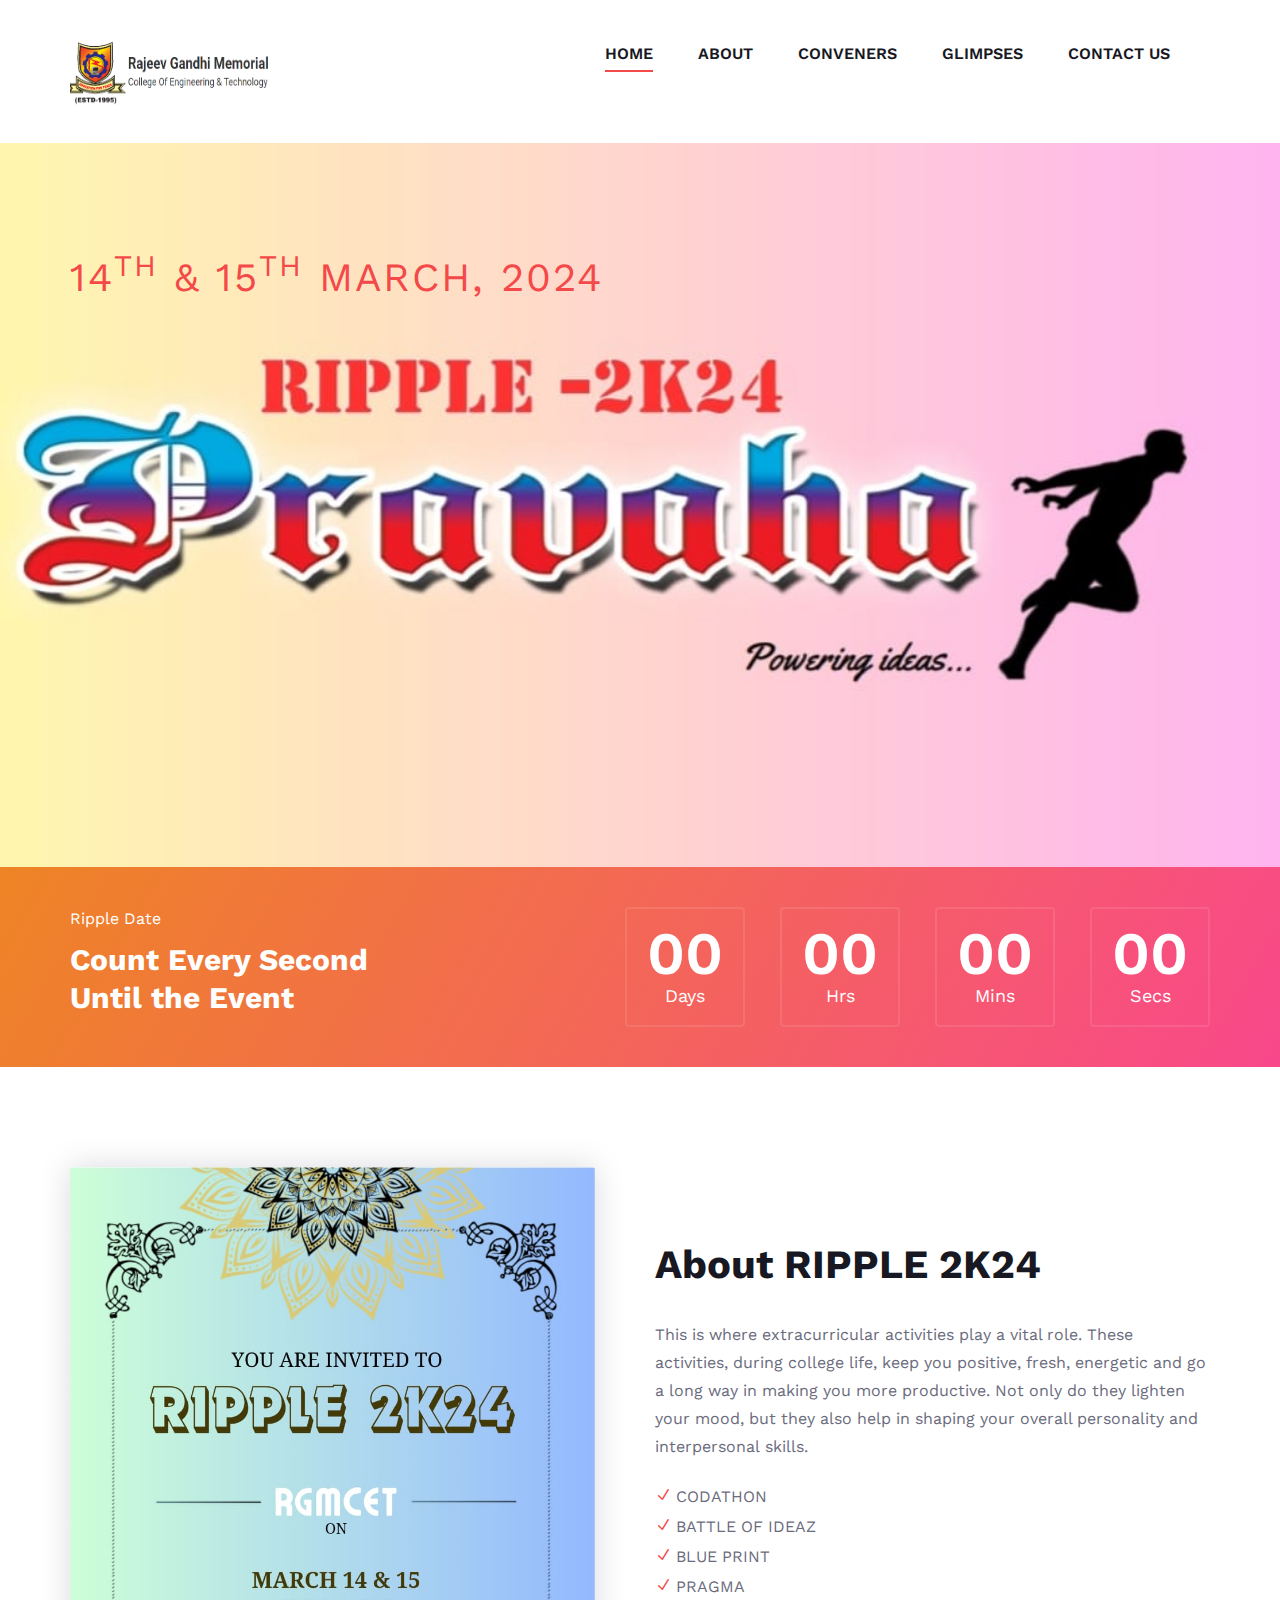
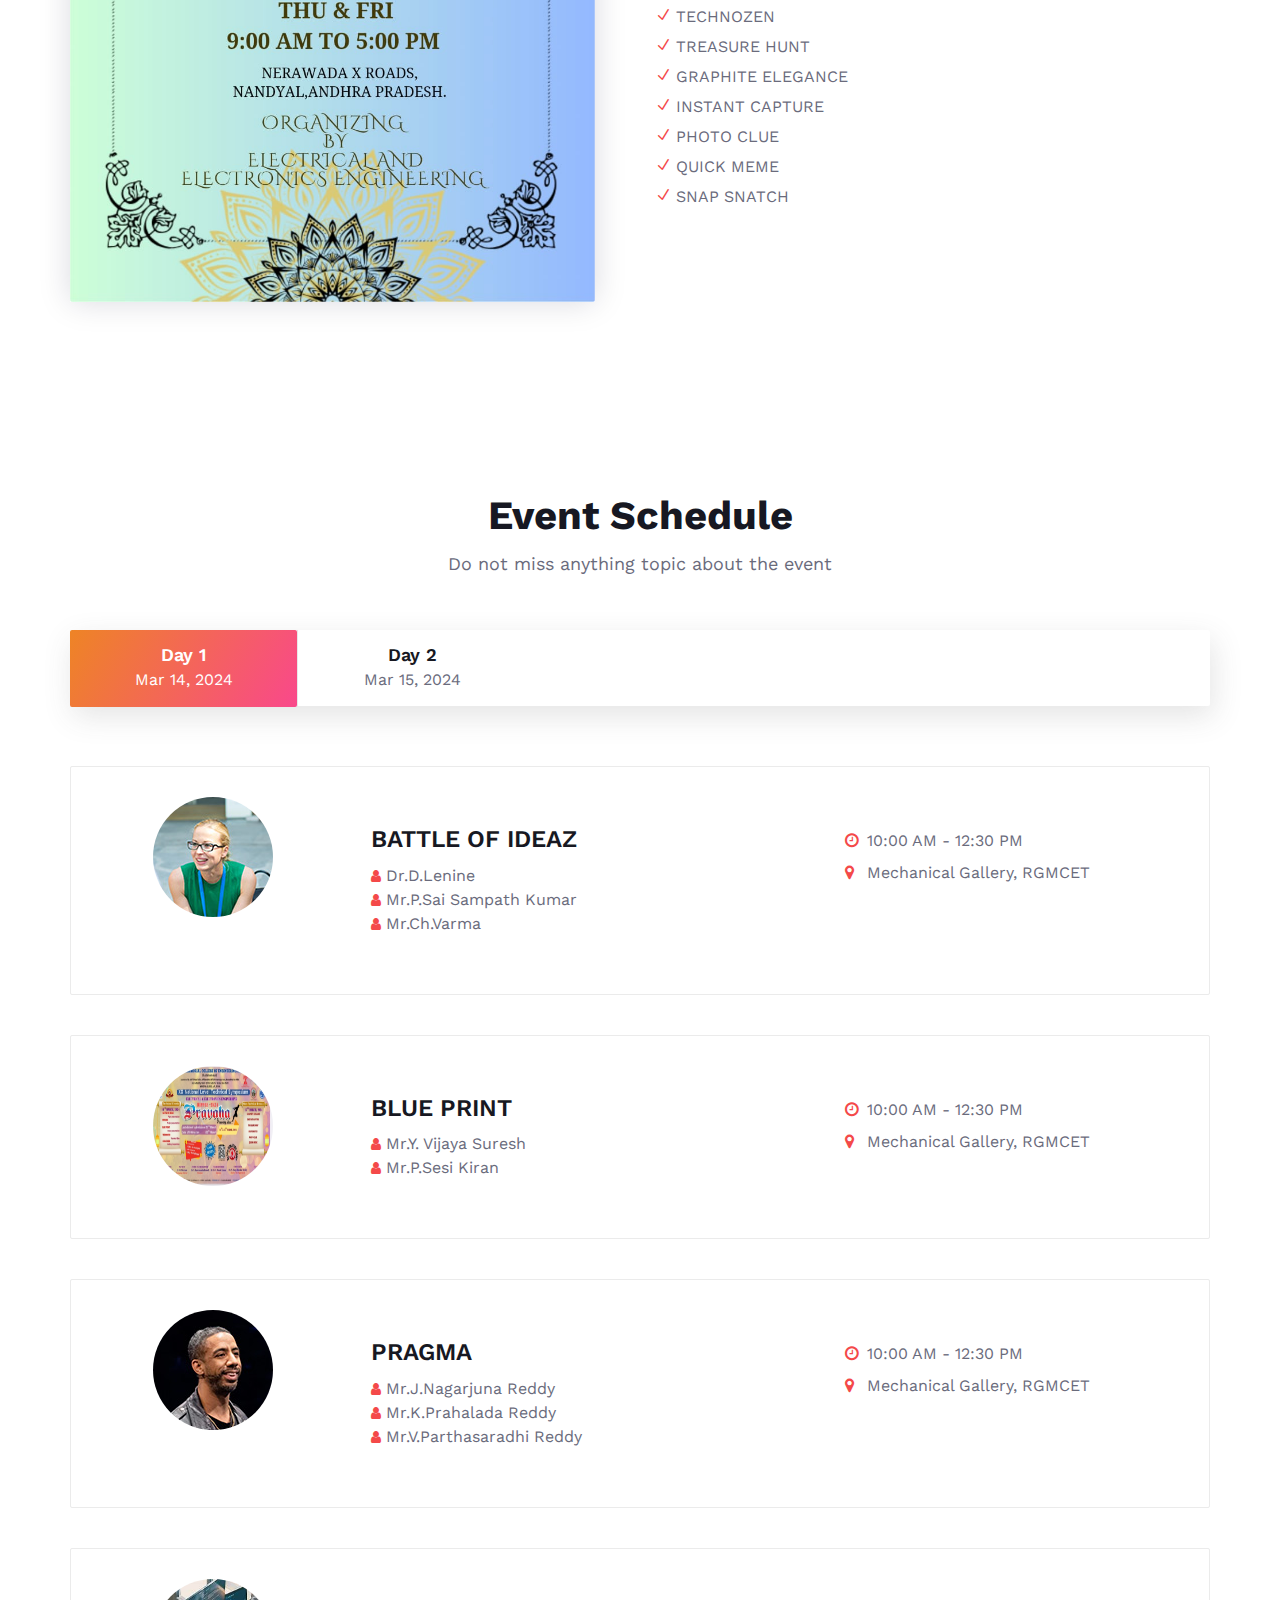
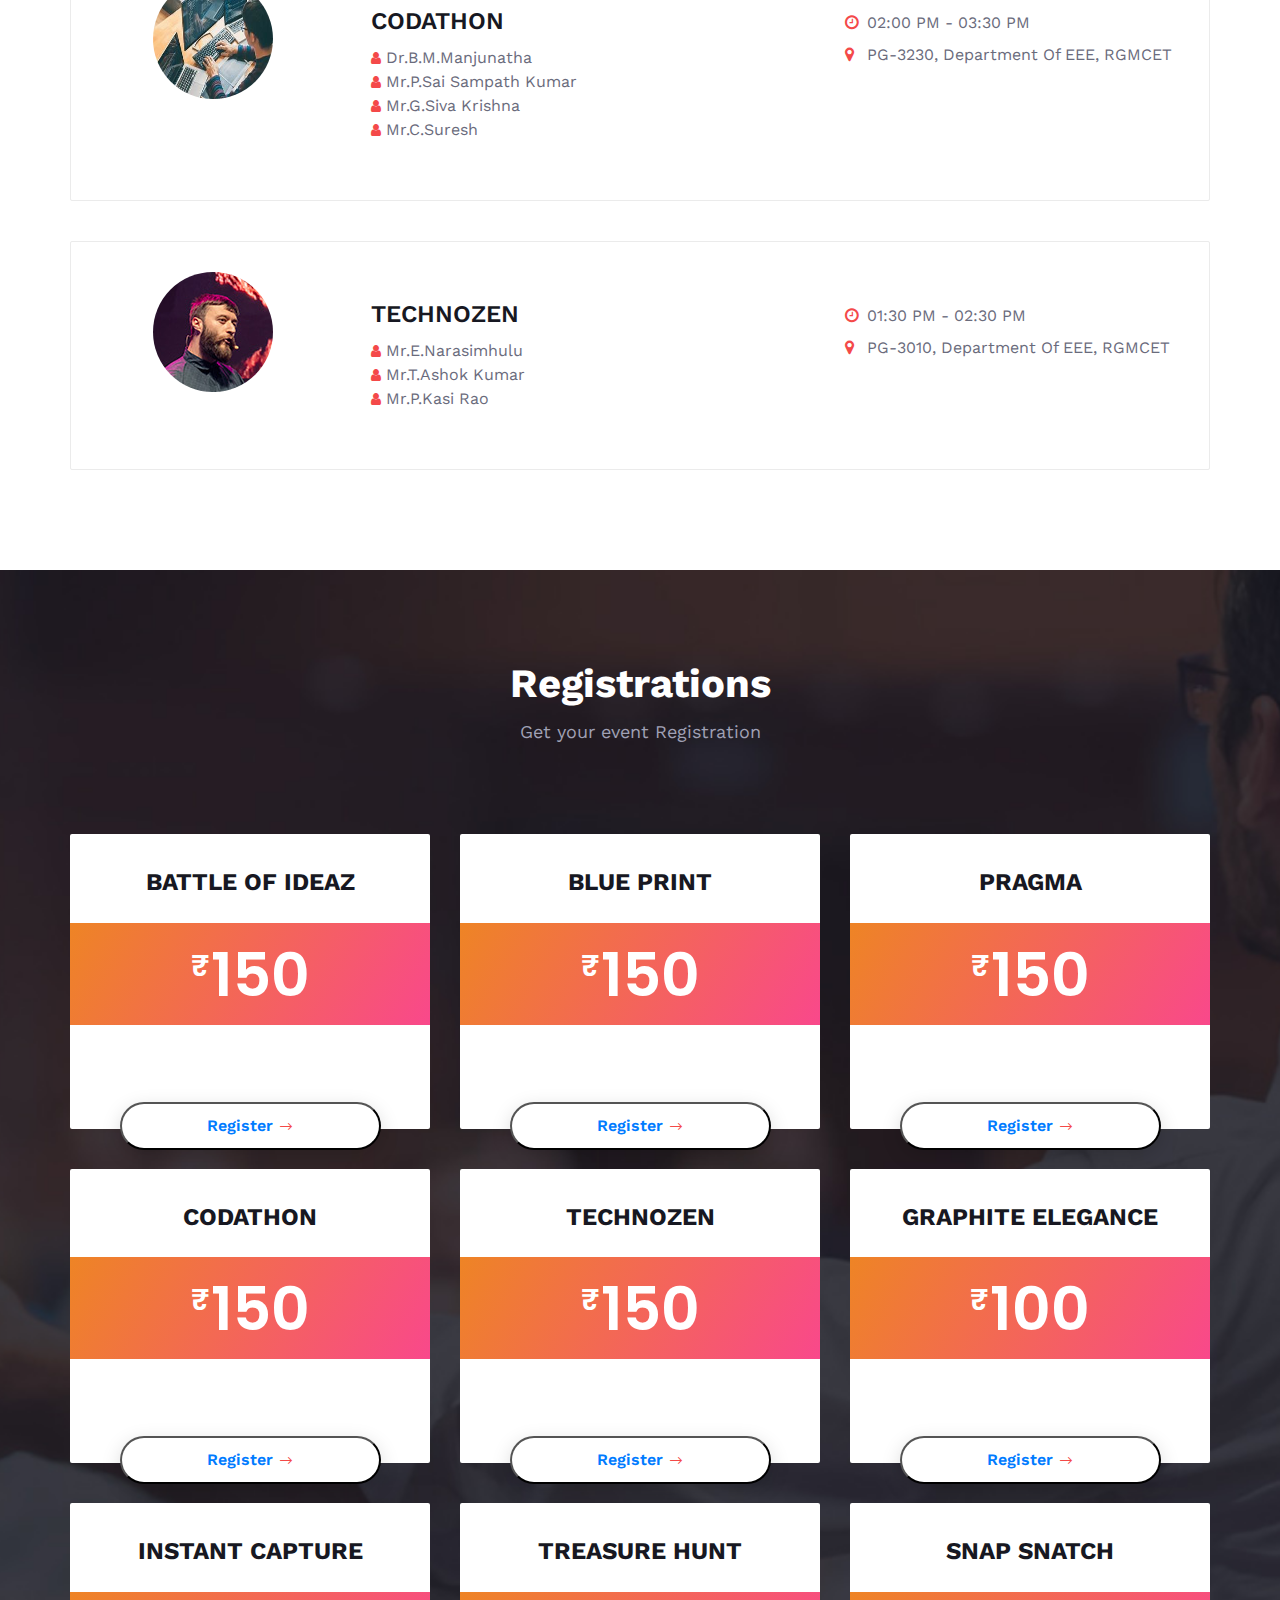
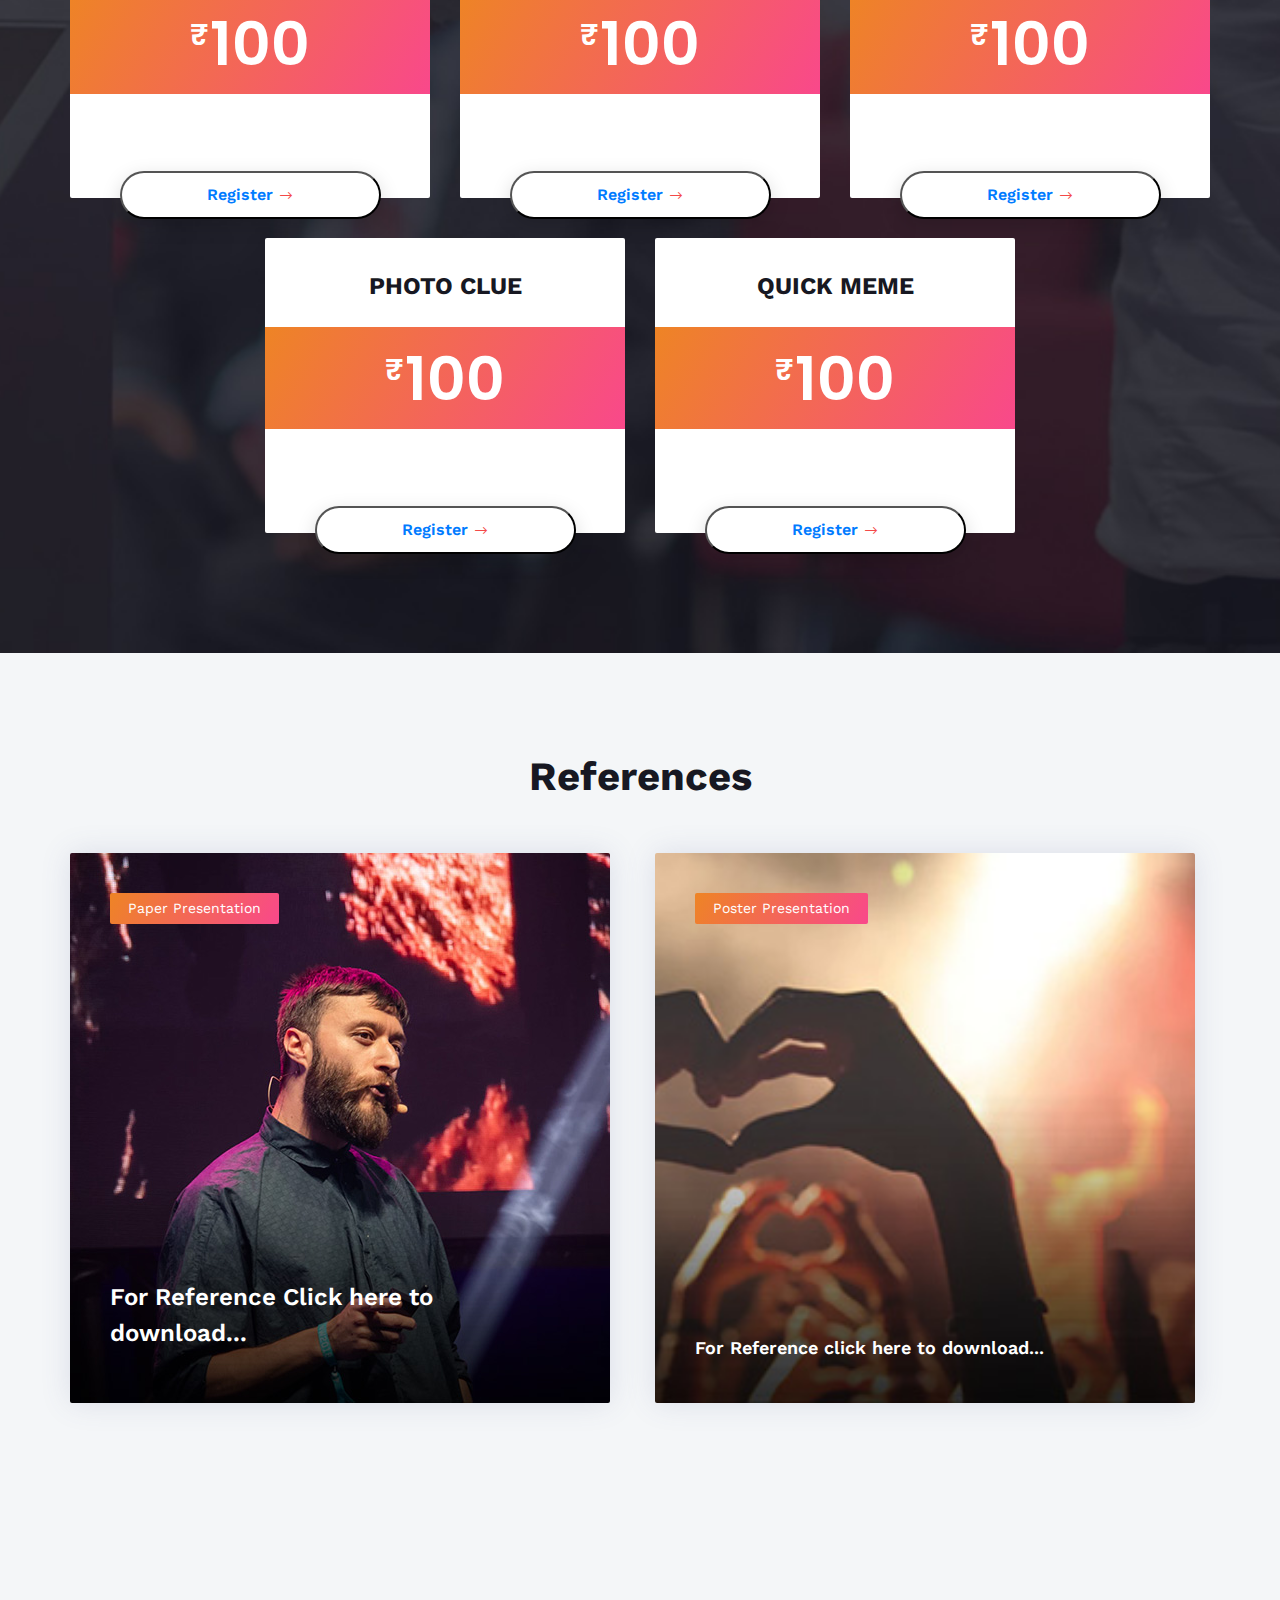
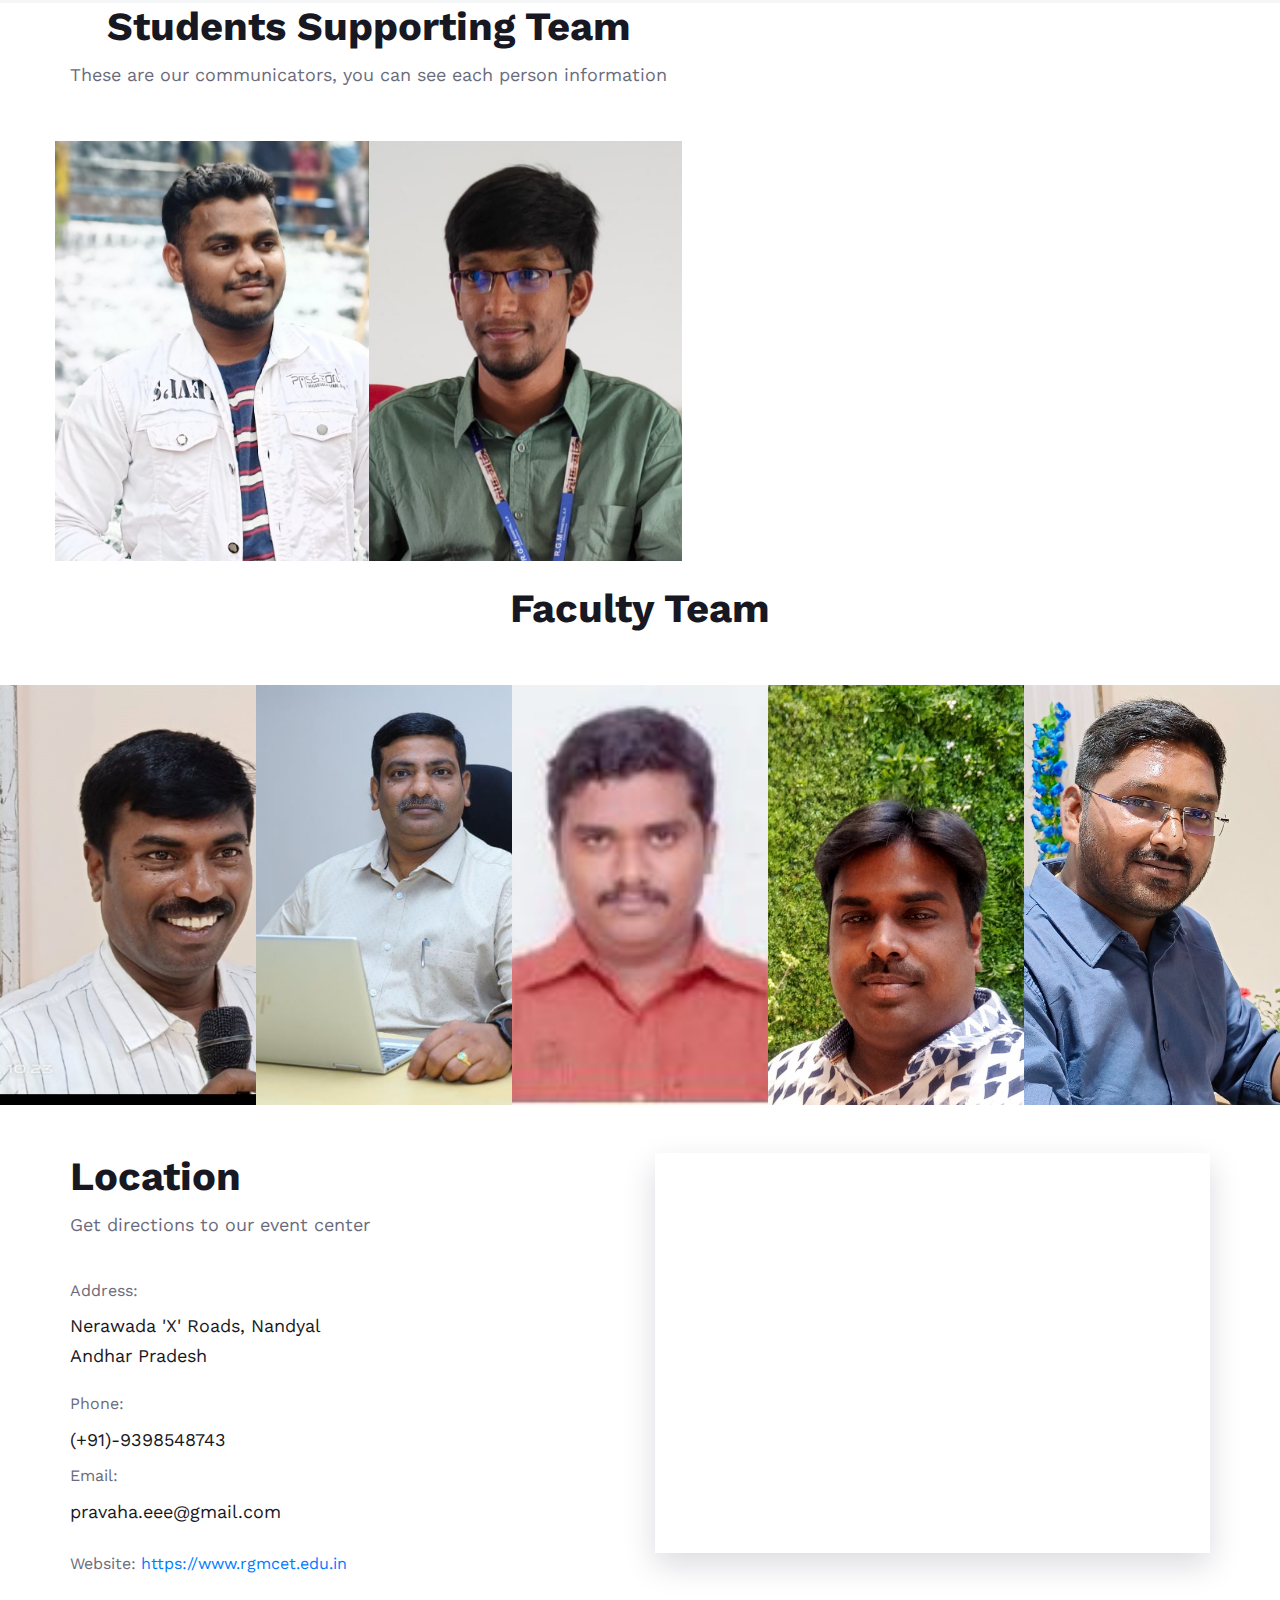
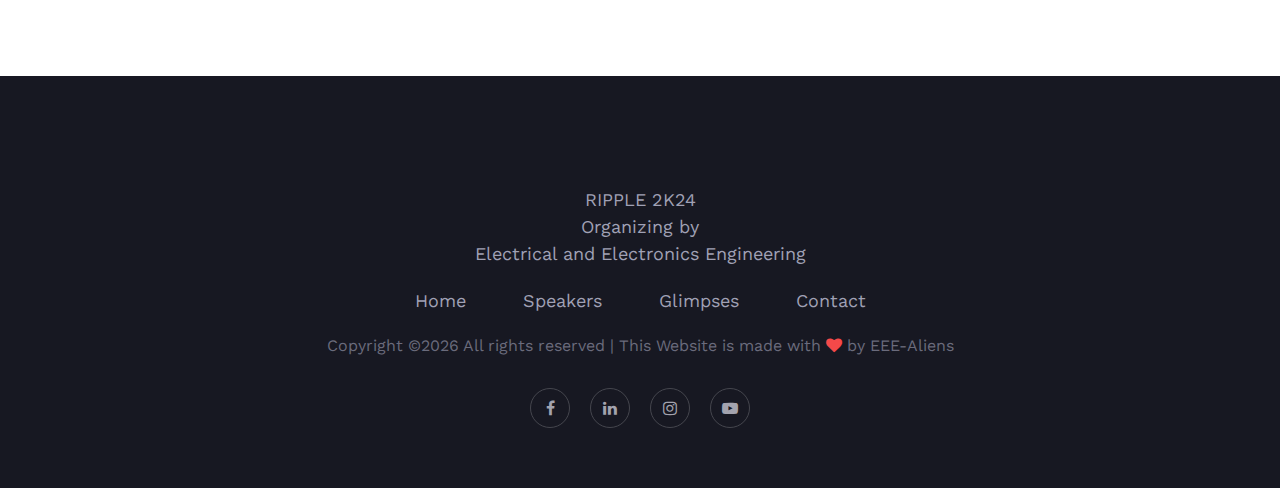
<file: index.html>
<!DOCTYPE html>
<html lang="zxx">

<head>
    <meta charset="UTF-8">
    <meta name="description" content="Manup Template">
    <meta name="keywords" content="Manup, unica, creative, html">
    <meta name="viewport" content="width=device-width, initial-scale=1.0">
    <meta http-equiv="X-UA-Compatible" content="ie=edge">
    <title>RGMCET Ripple 2K24</title>

    <!-- Google Font -->
    <link href="https://fonts.googleapis.com/css?family=Work+Sans:400,500,600,700,800,900&display=swap"
        rel="stylesheet">
    <link href="https://fonts.googleapis.com/css?family=Poppins:400,500,600,700&display=swap" rel="stylesheet">


    <!-- Css Styles -->
    <link rel="stylesheet" href="frontend/css/bootstrap.min.css" type="text/css">
    <link rel="stylesheet" href="frontend/css/font-awesome.min.css" type="text/css">
    <link rel="stylesheet" href="frontend/css/elegant-icons.css" type="text/css">
    <link rel="stylesheet" href="frontend/css/owl.carousel.min.css" type="text/css">
    <link rel="stylesheet" href="frontend/css/magnific-popup.css" type="text/css">
    <link rel="stylesheet" href="frontend/css/slicknav.min.css" type="text/css">
    <link rel="stylesheet" href="frontend/css/style.css" type="text/css">
</head>

<body>
    <!-- Page Preloder -->
    <div id="preloder">
        <div class="loader"></div>
    </div>

    <!-- Header Section Begin -->
    <header class="header-section">
        <div class="container">
            <div class="logo">
                <a href="./index.html">
                    <img src="frontend/img/logo.png" alt="" height="70px" width="200px">
                </a>
            </div>
            <div class="nav-menu">
                <nav class="mainmenu mobile-menu">
                    <ul>
                        <li class="active"><a href="./index.html">Home</a></li>
                        <li><a href="frontend/about-us.html">About</a></li>
                        <li><a href="frontend/speaker.html">Conveners</a></li>
                            <!-- <ul class="dropdown">
                                <li><a href="#">Jayden</a></li>
                                <li><a href="#">Sara</a></li>
                                <li><a href="#">Emma</a></li>
                                <li><a href="#">Harriet</a></li>
                            </ul> -->
                        
                        <!-- <li><a href="frontend/schedule.html">Schedule</a></li> -->
                        <li><a href="frontend/blog.html">Glimpses</a></li>
                        <li><a href="frontend/contact.html">Contact Us</a></li>
                    </ul>
                </nav>
            </div>
            <div id="mobile-menu-wrap"></div>
        </div>
    </header>
    <!-- Header End -->

    <!-- Hero Section Begin -->
    <section class="hero-section set-bg" data-setbg="frontend/img/hero.jpeg">
        <div class="container">
            <div class="row">
                <div class="col-lg-8">
                    <div class="hero-text">
                        <span>14<sup>th</sup> & 15<sup>th</sup>  March, 2024</span>
                        <h2>              </h2><br><br><br><br><br><br><br><br><br>
                        <i><h2>        </h2></i><br><br><br><br><br><br><br>
                        
                    </div>
                </div>
              
            </div>
        </div>
    </section>
    <!-- Hero Section End -->

    <!-- Counter Section Begin -->
    <section class="counter-section bg-gradient">
        <div class="container">
            <div class="row">
                <div class="col-lg-4">
                    <div class="counter-text">
                        <span>Ripple Date</span>
                        <h3>Count Every Second <br />Until the Event</h3>
                    </div>
                </div>
                <div class="col-lg-8">
                    <div class="cd-timer" id="countdown">
                        <div class="cd-item">
                            <span>40</span>
                            <p>Days</p>
                        </div>
                        <div class="cd-item">
                            <span>18</span>
                            <p>Hours</p>
                        </div>
                        <div class="cd-item">
                            <span>46</span>
                            <p>Minutes</p>
                        </div>
                        <div class="cd-item">
                            <span>32</span>
                            <p>Seconds</p>
                        </div>
                    </div>
                </div>
            </div>
        </div>
    </section>
    <!-- Counter Section End -->

    <!-- Home About Section Begin -->
    <section class="home-about-section spad">
        <div class="container">
            <div class="row">
                <div class="col-lg-6">
                    <div class="ha-pic">
                        <img src="frontend/img/about_ripple.jpeg" alt="">
                    </div>
                </div>
                <div class="col-lg-6">
                    <div class="ha-text">
                        <h2>About RIPPLE 2K24</h2>
                        <p>This is where extracurricular activities play a vital role. These activities, during college life, keep you positive, fresh, energetic and go a long way in making you more productive. Not only do they lighten your mood, but they also help in shaping your overall personality and interpersonal skills.</p>
                        <ul>
                            <li><span class="icon_check"></span> CODATHON </li>
                            <li><span class="icon_check"></span> BATTLE OF IDEAZ</li>
                            <li><span class="icon_check"></span> BLUE PRINT</li>
                            <li><span class="icon_check"></span> PRAGMA</li>
                            <li><span class="icon_check"></span> TECHNOZEN</li>
			    <li><span class="icon_check"></span> TREASURE HUNT</li>
			    <li><span class="icon_check"></span> GRAPHITE ELEGANCE</li>
			    <li><span class="icon_check"></span> INSTANT CAPTURE</li>
			    <li><span class="icon_check"></span> PHOTO CLUE</li>
			    <li><span class="icon_check"></span> QUICK MEME</li>
			    <li><span class="icon_check"></span> SNAP SNATCH</li>
                        </ul>
                        
                    </div>
                </div>
            </div>
        </div>
    </section>
    <!-- Home About Section End -->

    
    <!-- Schedule Section Begin -->
    <section class="schedule-section spad">
        <div class="container">
            <div class="row">
                <div class="col-lg-12">
                    <div class="section-title">
                        <h2>Event Schedule</h2>
                        <p>Do not miss anything topic about the event</p>
                    </div>
                </div>
            </div>
            <div class="row">
                <div class="col-lg-12">
                    <div class="schedule-tab">
                        <ul class="nav nav-tabs" role="tablist">
                            <li class="nav-item">
                                <a class="nav-link active" data-toggle="tab" href="#tabs-1" role="tab">
                                    <h5>Day 1</h5>
                                    <p>Mar 14, 2024</p>
                                </a>
                            </li>
                            <li class="nav-item">
                                <a class="nav-link" data-toggle="tab" href="#tabs-2" role="tab">
                                    <h5>Day 2</h5>
                                    <p>Mar 15, 2024</p>
                                </a>
                            </li>   
                        </ul>
                        <!-- Tab panes -->
                        <div class="tab-content">
                            <div class="tab-pane active" id="tabs-1" role="tabpanel">
				<div class="st-content">
                                    <div class="container">
                                        <div class="row">
                                            <div class="col-lg-3">
                                                <div class="sc-pic">
                                                    <img src="frontend/img/schedule/schedule-2.jpg" alt="">
                                                </div>
                                            </div>
                                            <div class="col-lg-5">
                                                <div class="sc-text">
                                                    <h4>BATTLE OF IDEAZ</h4>
                                                    <ul>
                                                        <li><i class="fa fa-user"></i> Dr.D.Lenine</li>
                                                        <!-- <li><i class="fa fa-envelope"></i> john@CSE-Aliens.com
                                                        </li> --></ul><ul>
							<li><i class="fa fa-user"></i> Mr.P.Sai Sampath Kumar</li>
                                                        <!-- <li><i class="fa fa-envelope"></i> john@CSE-Aliens.com
                                                        </li> --></ul><ul>
							<li><i class="fa fa-user"></i> Mr.Ch.Varma</li>
                                                        <!-- <li><i class="fa fa-envelope"></i> john@CSE-Aliens.com
                                                        </li> -->
                                                    </ul>
                                                                                          </div>
                                            </div>
                                            <div class="col-lg-4">
                                                <ul class="sc-widget">
                                                    <li><i class="fa fa-clock-o"></i> 10:00 AM - 12:30 PM</li>
                                                    <li><i class="fa fa-map-marker"></i> Mechanical Gallery, RGMCET
                                                    </li>
                                                </ul>
                                            </div>
                                        </div>
                                    </div>
                                </div>
				<div class="st-content">
                                    <div class="container">
                                        <div class="row">
                                            <div class="col-lg-3">
                                                <div class="sc-pic">
                                                    <img src="frontend/img/schedule/schedule-5.jpeg" alt="">
                                                </div>
                                            </div>
                                            <div class="col-lg-5">
                                                <div class="sc-text">
                                                    <h4>BLUE PRINT</h4>
                                                    <ul>
                                                        <li><i class="fa fa-user"></i> Mr.Y. Vijaya Suresh</li>
                                                        <!-- <li><i class="fa fa-envelope"></i> john@CSE-Aliens.com
                                                        </li> -->
                                                    </ul>
                                                    <ul>
                                                        <li><i class="fa fa-user"></i> Mr.P.Sesi Kiran</li>
                                                        <!-- <li><i class="fa fa-envelope"></i> john@CSE-Aliens.com
                                                        </li> -->
                                                    </ul>
                                                    
                                                </div>
                                            </div>
                                            <div class="col-lg-4">
                                                <ul class="sc-widget">
                                                    <li><i class="fa fa-clock-o"></i> 10:00 AM - 12:30 PM</li>
                                                    <li><i class="fa fa-map-marker"></i> Mechanical Gallery, RGMCET
                                                    </li>
                                                </ul>
                                            </div>
                                        </div>
                                    </div>
                                </div>
				<div class="st-content">
                                    <div class="container">
                                        <div class="row">
                                            <div class="col-lg-3">
                                                <div class="sc-pic">
                                                    <img src="frontend/img/schedule/schedule-4.jpg" alt="">
                                                </div>
                                            </div>
                                            
                                            <div class="col-lg-5">
                                                <div class="sc-text">
                                                    <h4>PRAGMA</h4>
                                                    <ul>
                                                        <li><i class="fa fa-user"></i> Mr.J.Nagarjuna Reddy</li>
                                                        <!-- <li><i class="fa fa-envelope"></i> john@CSE-Aliens.com
                                                        </li> -->
                                                    </ul>
						    <ul>
                                                        <li><i class="fa fa-user"></i> Mr.K.Prahalada Reddy</li>
                                                        <!-- <li><i class="fa fa-envelope"></i> john@CSE-Aliens.com
                                                        </li> -->
                                                    </ul>
                                                    <ul>
                                                        <li><i class="fa fa-user"></i> Mr.V.Parthasaradhi Reddy</li>
                                                        <!-- <li><i class="fa fa-envelope"></i> john@CSE-Aliens.com
                                                        </li> -->
                                                    </ul> 
                                                </div>
                                            </div>
                                            <div class="col-lg-4">
                                                <ul class="sc-widget">
                                                    <li><i class="fa fa-clock-o"></i> 10:00 AM - 12:30 PM</li>
                                                    <li><i class="fa fa-map-marker"></i> Mechanical Gallery, RGMCET
                                                    </li>
                                                </ul>
                                            </div>
                                        </div>
                                    </div>
                                </div>
                                <div class="st-content">
                                    <div class="container">
                                        <div class="row">
                                            <div class="col-lg-3">
                                                <div class="sc-pic">
                                                    <img src="frontend/img/schedule/cod.jpg" alt="">
                                                </div>
                                            </div>
                                            <div class="col-lg-5">
                                                <div class="sc-text">
                                                    <h4>CODATHON</h4>
                                                    <ul>
                                                        <li><i class="fa fa-user"></i> Dr.B.M.Manjunatha</li>
                                                        <!-- <li><i class="fa fa-envelope"></i> john@CSE-Aliens.com
                                                        </li> -->
                                                    </ul>
                                                    <ul>
                                                        <li><i class="fa fa-user"></i> Mr.P.Sai Sampath Kumar</li>
                                                        <!-- <li><i class="fa fa-envelope"></i> john@CSE-Aliens.com
                                                        </li> -->
                                                    </ul>
                                                    <ul>
                                                        <li><i class="fa fa-user"></i> Mr.G.Siva Krishna</li>
                                                        <!-- <li><i class="fa fa-envelope"></i> john@CSE-Aliens.com
                                                        </li> -->
                                                    </ul>
                                                    <ul>
                                                        <li><i class="fa fa-user"></i> Mr.C.Suresh</li>
                                                        <!-- <li><i class="fa fa-envelope"></i> john@CSE-Aliens.com
                                                        </li> -->
                                                    </ul>
                                                </div>
                                            </div>
                                            <div class="col-lg-4">
                                                <ul class="sc-widget">
                                                    <li><i class="fa fa-clock-o"></i> 02:00 PM - 03:30 PM</li>
                                                    <li><i class="fa fa-map-marker"></i>PG-3230, Department Of EEE, RGMCET
                                                    </li>
                                                </ul>
                                            </div>
                                        </div>
                                    </div>
                                </div>
                                
                                <div class="st-content">
                                    <div class="container">
                                        <div class="row">
                                            <div class="col-lg-3">
                                                <div class="sc-pic">
                                                    <img src="frontend/img/schedule/schedule-3.jpg" alt="">
                                                </div>
                                            </div>
                                            <div class="col-lg-5">
                                                <div class="sc-text">
                                                    <h4>TECHNOZEN</h4>
                                                    <ul>
                                                        <li><i class="fa fa-user"></i> Mr.E.Narasimhulu</li>
                                                        <!-- <li><i class="fa fa-envelope"></i> john@CSE-Aliens.com -->
                                                        </li>
                                                    </ul>
                                                    <ul>
                                                        <li><i class="fa fa-user"></i> Mr.T.Ashok Kumar</li>
                                                        <!-- <li><i class="fa fa-envelope"></i> john@CSE-Aliens.com -->
                                                        </li>
                                                    </ul>
                                                    <ul>
                                                        <li><i class="fa fa-user"></i> Mr.P.Kasi Rao</li>
                                                        <!-- <li><i class="fa fa-envelope"></i> john@CSE-Aliens.com -->
                                                        </li>
                                                    </ul>
                                                                                          
                                                </div>
                                            </div>
                                            <div class="col-lg-4">
                                                <ul class="sc-widget">
                                                    <li><i class="fa fa-clock-o"></i> 01:30 PM - 02:30 PM</li>
                                                    <li><i class="fa fa-map-marker"></i>PG-3010, Department Of EEE, RGMCET
                                                    </li>
                                                </ul>
                                            </div>
                                        </div>
                                    </div>
                                </div>
                                
                            </div>
                            <div class="tab-pane" id="tabs-2" role="tabpanel">
                                                          <div class="st-content">
                                    <div class="container">
                                        <div class="row">
                                            <div class="col-lg-3">
                                                <div class="sc-pic">
                                                    <img src="frontend/img/schedule/schedule-6.jpg" alt="">
                                                </div>
                                            </div>
                                            <div class="col-lg-5">
                                                <div class="sc-text">
                                                    <h4>GRAPHITE ELEGANCE</h4>
                                                    <ul>
                                                        <li><i class="fa fa-user"></i> Mr.Y.Vijaya Suresh</li>
                                                        <!--<li><i class="fa fa-envelope"></i> john@CSE-Aliens.com
                                                        </li>-->
                                                    </ul>
						    
                                                </div>
                                            </div>
                                            <div class="col-lg-4">
                                                <ul class="sc-widget">
                                                    <li><i class="fa fa-clock-o"></i> 11:30 AM - 12:30 PM</li>
                                                    <li><i class="fa fa-map-marker"></i> PG-3030, Department Of EEE, RGMCET
                                                    </li>
                                                </ul>
                                            </div>
                                        </div>
                                    </div>
                                </div>
                                <div class="st-content">
                                    <div class="container">
                                        <div class="row">
                                            <div class="col-lg-3">
                                                <div class="sc-pic">
                                                    <img src="frontend/img/schedule/schedule-7.jpg" alt="">
                                                </div>
                                            </div>
                                            <div class="col-lg-5">
                                                <div class="sc-text">
                                                    <h4>INSTANT CAPTURE</h4>
                                                    <ul>
                                                        <li><i class="fa fa-user"></i> Mr.J.Nagarjuna Reddy</li>
                                                        <!-- <li><i class="fa fa-envelope"></i> john@CSE-Aliens.com
                                                        </li> -->
                                                    </ul>
                                                </div>
                                            </div>
                                            <div class="col-lg-4">
                                                <ul class="sc-widget">
                                                    <li><i class="fa fa-clock-o"></i> 11:30 AM - 12:30 PM</li>
                                                    <li><i class="fa fa-map-marker"></i> PG-3010, Department Of EEE, RGMCET
                                                    </li>
                                                </ul>
                                            </div>
                                        </div>
                                    </div>
                                </div>
                                <div class="st-content">
                                    <div class="container">
                                        <div class="row">
                                            <div class="col-lg-3">
                                                <div class="sc-pic">
                                                    <img src="frontend/img/schedule/schedule-8.jpg" alt="">
                                                </div>
                                            </div>
                                            <div class="col-lg-5">
                                                <div class="sc-text">
                                                    <h4>TREASURE HUNT</h4>
                                                    <ul>
                                                        <li><i class="fa fa-user"></i> Mr.K.Rajesh</li>
                                                        <!-- <li><i class="fa fa-envelope"></i> john@CSE-Aliens.com
                                                        </li> -->
                                                    </ul>
                                                </div>
                                            </div>
                                            <div class="col-lg-4">
                                                <ul class="sc-widget">
                                                    <li><i class="fa fa-clock-o"></i> 10:00 AM - 11:00 AM</li>
                                                    <li><i class="fa fa-map-marker"></i> Mechanical Gallery, RGMCET
                                                    </li>
                                                </ul>
                                            </div>
                                        </div>
                                    </div>
                                </div>
                                <div class="st-content">
                                    <div class="container">
                                        <div class="row">
                                            <div class="col-lg-3">
                                                <div class="sc-pic">
                                                    <img src="frontend/img/schedule/schedule-9.jpg" alt="">
                                                </div>
                                            </div>
                                            <div class="col-lg-5">
                                                <div class="sc-text">
                                                    <h4>SNAP SNATCH</h4>
                                                    <ul>
                                                         <li><i class="fa fa-user"></i> Mr.E.Narasimhulu</li>
                                                        <!-- <li><i class="fa fa-envelope"></i> john@CSE-Aliens.com
                                                        </li> -->
                                                    </ul>
                                                </div>
                                            </div>
                                            <div class="col-lg-4">
                                                <ul class="sc-widget">
                                                    <li><i class="fa fa-clock-o"></i> 11:30 AM - 12:30 AM</li>
                                                    <li><i class="fa fa-map-marker"></i> PG-3230, Department Of EEE, RGMCET
                                                    </li>
                                                </ul>
                                            </div>
                                        </div>
                                    </div>
                                </div>
				<div class="st-content">
                                    <div class="container">
                                        <div class="row">
                                            <div class="col-lg-3">
                                                <div class="sc-pic">
                                                    <img src="frontend/img/schedule/schedule-10.jpg" alt="">
                                                </div>
                                            </div>
                                            <div class="col-lg-5">
                                                <div class="sc-text">
                                                    <h4>PHOTO CLUE</h4>
                                                    <ul>
                                                        <li><i class="fa fa-user"></i> Mr.R.Satish Kumar</li>
                                                        <!-- <li><i class="fa fa-envelope"></i> john@CSE-Aliens.com
                                                        </li> -->
                                                    </ul>
                                                </div>
                                            </div>
                                            <div class="col-lg-4">
                                                <ul class="sc-widget">
                                                    <li><i class="fa fa-clock-o"></i> 11:30 AM - 12:30 PM</li>
                                                    <li><i class="fa fa-map-marker"></i> PG-3240, Department Of EEE, RGMCET
                                                    </li>
                                                </ul>
                                            </div>
                                        </div>
                                    </div>
                                </div>
				<div class="st-content">
                                    <div class="container">
                                        <div class="row">
                                            <div class="col-lg-3">
                                                <div class="sc-pic">
                                                    <img src="frontend/img/schedule/schedule-11.jpg" alt="">
                                                </div>
                                            </div>
                                            <div class="col-lg-5">
                                                <div class="sc-text">
                                                    <h4>QUICK MEME</h4>
                                                    <ul>
                                                        <li><i class="fa fa-user"></i> Mr.K.Prahalada Reddy</li>
                                                        <!-- <li><i class="fa fa-envelope"></i> john@CSE-Aliens.com
                                                        </li> -->
                                                    </ul>
                                                </div>
                                            </div>
                                            <div class="col-lg-4">
                                                <ul class="sc-widget">
                                                    <li><i class="fa fa-clock-o"></i> 01:00 PM - 02:00 PM</li>
                                                    <li><i class="fa fa-map-marker"></i> PG-3230, Department Of EEE, RGMCET
                                                    </li>
                                                </ul>
                                            </div>
                                        </div>
                                    </div>
                                </div>
                            </div>
                            <!-- <div class="tab-pane" id="tabs-3" role="tabpanel">
                                <div class="st-content">
                                    <div class="container">
                                        <div class="row">
                                            <div class="col-lg-3">
                                                <div class="sc-pic">
                                                    <img src="img/schedule/schedule-1.jpg" alt="">
                                                </div>
                                            </div>
                                            <div class="col-lg-5">
                                                <div class="sc-text">
                                                    <h4>Dealing with Intermediate People</h4>
                                                    <ul>
                                                        <li><i class="fa fa-user"></i> John Smith</li>
                                                        <li><i class="fa fa-envelope"></i> john@CSE-Aliens.com
                                                        </li>
                                                    </ul>
                                                </div>
                                            </div>
                                            <div class="col-lg-4">
                                                <ul class="sc-widget">
                                                    <li><i class="fa fa-clock-o"></i> 08:00 am - 10:00 AM</li>
                                                    <li><i class="fa fa-map-marker"></i> RGMCET Nerawada 'X' Roads,
                                                        Nandyal, Andhra Pradesh
                                                    </li>
                                                </ul>
                                            </div>
                                        </div>
                                    </div>
                                </div>
                                <div class="st-content">
                                    <div class="container">
                                        <div class="row">
                                            <div class="col-lg-3">
                                                <div class="sc-pic">
                                                    <img src="img/schedule/schedule-2.jpg" alt="">
                                                </div>
                                            </div>
                                            <div class="col-lg-5">
                                                <div class="sc-text">
                                                    <h4>V7 Digital Photo Printing</h4>
                                                    <ul>
                                                        <li><i class="fa fa-user"></i> John Smith</li>
                                                        <li><i class="fa fa-envelope"></i> john@CSE-Aliens.com
                                                        </li>
                                                    </ul>
                                                </div>
                                            </div>
                                            <div class="col-lg-4">
                                                <ul class="sc-widget">
                                                    <li><i class="fa fa-clock-o"></i> 08:00 am - 10:00 AM</li>
                                                    <li><i class="fa fa-map-marker"></i> RGMCET Nerawada 'X' Roads,
                                                        Nandyal, Andhra Pradesh
                                                    </li>
                                                </ul>
                                            </div>
                                        </div>
                                    </div>
                                </div>
                                <div class="st-content">
                                    <div class="container">
                                        <div class="row">
                                            <div class="col-lg-3">
                                                <div class="sc-pic">
                                                    <img src="img/schedule/schedule-3.jpg" alt="">
                                                </div>
                                            </div>
                                            <div class="col-lg-5">
                                                <div class="sc-text">
                                                    <h4>Beyond The Naked Eye</h4>
                                                    <ul>
                                                        <li><i class="fa fa-user"></i> John Smith</li>
                                                        <li><i class="fa fa-envelope"></i> john@CSE-Aliens.com
                                                        </li>
                                                    </ul>
                                                </div>
                                            </div>
                                            <div class="col-lg-4">
                                                <ul class="sc-widget">
                                                    <li><i class="fa fa-clock-o"></i> 08:00 am - 10:00 AM</li>
                                                    <li><i class="fa fa-map-marker"></i> RGMCET Nerawada 'X' Roads,
                                                        Nandyal, Andhra Pradesh
                                                    </li>
                                                </ul>
                                            </div>
                                        </div>
                                    </div>
                                </div>
                                <div class="st-content">
                                    <div class="container">
                                        <div class="row">
                                            <div class="col-lg-3">
                                                <div class="sc-pic">
                                                    <img src="img/schedule/schedule-4.jpg" alt="">
                                                </div>
                                            </div>
                                            <div class="col-lg-5">
                                                <div class="sc-text">
                                                    <h4>Influencing The Influencer</h4>
                                                    <ul>
                                                        <li><i class="fa fa-user"></i> John Smith</li>
                                                        <li><i class="fa fa-envelope"></i> john@CSE-Aliens.com
                                                        </li>
                                                    </ul>
                                                </div>
                                            </div>
                                            <div class="col-lg-4">
                                                <ul class="sc-widget">
                                                    <li><i class="fa fa-clock-o"></i> 08:00 am - 10:00 AM</li>
                                                    <li><i class="fa fa-map-marker"></i> RGMCET Nerawada 'X' Roads,
                                                        Nandyal, Andhra Pradesh
                                                    </li>
                                                </ul>
                                            </div>
                                        </div>
                                    </div>
                                </div>
                            </div>
                            <div class="tab-pane" id="tabs-4" role="tabpanel">
                                <div class="st-content">
                                    <div class="container">
                                        <div class="row">
                                            <div class="col-lg-3">
                                                <div class="sc-pic">
                                                    <img src="img/schedule/schedule-1.jpg" alt="">
                                                </div>
                                            </div>
                                            <div class="col-lg-5">
                                                <div class="sc-text">
                                                    <h4>Dealing with Expert People</h4>
                                                    <ul>
                                                        <li><i class="fa fa-user"></i> John Smith</li>
                                                        <li><i class="fa fa-envelope"></i> john@CSE-Aliens.com
                                                        </li>
                                                    </ul>
                                                </div>
                                            </div>
                                            <div class="col-lg-4">
                                                <ul class="sc-widget">
                                                    <li><i class="fa fa-clock-o"></i> 08:00 am - 10:00 AM</li>
                                                    <li><i class="fa fa-map-marker"></i> RGMCET Nerawada 'X' Roads,
                                                        Nandyal, Andhra Pradesh
                                                    </li>
                                                </ul>
                                            </div>
                                        </div>
                                    </div>
                                </div>
                                <div class="st-content">
                                    <div class="container">
                                        <div class="row">
                                            <div class="col-lg-3">
                                                <div class="sc-pic">
                                                    <img src="img/schedule/schedule-2.jpg" alt="">
                                                </div>
                                            </div>
                                            <div class="col-lg-5">
                                                <div class="sc-text">
                                                    <h4>V7 Digital Photo Printing</h4>
                                                    <ul>
                                                        <li><i class="fa fa-user"></i> John Smith</li>
                                                        <li><i class="fa fa-envelope"></i> john@CSE-Aliens.com
                                                        </li>
                                                    </ul>
                                                </div>
                                            </div>
                                            <div class="col-lg-4">
                                                <ul class="sc-widget">
                                                    <li><i class="fa fa-clock-o"></i> 08:00 am - 10:00 AM</li>
                                                    <li><i class="fa fa-map-marker"></i> RGMCET Nerawada 'X' Roads,
                                                        Nandyal, Andhra Pradesh
                                                    </li>
                                                </ul>
                                            </div>
                                        </div>
                                    </div>
                                </div>
                                <div class="st-content">
                                    <div class="container">
                                        <div class="row">
                                            <div class="col-lg-3">
                                                <div class="sc-pic">
                                                    <img src="img/schedule/schedule-3.jpg" alt="">
                                                </div>
                                            </div>
                                            <div class="col-lg-5">
                                                <div class="sc-text">
                                                    <h4>Beyond The Naked Eye</h4>
                                                    <ul>
                                                        <li><i class="fa fa-user"></i> John Smith</li>
                                                        <li><i class="fa fa-envelope"></i> john@CSE-Aliens.com
                                                        </li>
                                                    </ul>
                                                </div>
                                            </div>
                                            <div class="col-lg-4">
                                                <ul class="sc-widget">
                                                    <li><i class="fa fa-clock-o"></i> 08:00 am - 10:00 AM</li>
                                                    <li><i class="fa fa-map-marker"></i> RGMCET Nerawada 'X' Roads,
                                                        Nandyal, Andhra Pradesh
                                                    </li>
                                                </ul>
                                            </div>
                                        </div>
                                    </div>
                                </div>
                                <div class="st-content">
                                    <div class="container">
                                        <div class="row">
                                            <div class="col-lg-3">
                                                <div class="sc-pic">
                                                    <img src="img/schedule/schedule-4.jpg" alt="">
                                                </div>
                                            </div>
                                            <div class="col-lg-5">
                                                <div class="sc-text">
                                                    <h4>Influencing The Influencer</h4>
                                                    <ul>
                                                        <li><i class="fa fa-user"></i> John Smith</li>
                                                        <li><i class="fa fa-envelope"></i> john@CSE-Aliens.com
                                                        </li>
                                                    </ul>
                                                </div>
                                            </div>
                                            <div class="col-lg-4">
                                                <ul class="sc-widget">
                                                    <li><i class="fa fa-clock-o"></i> 08:00 am - 10:00 AM</li>
                                                    <li><i class="fa fa-map-marker"></i> RGMCET Nerawada 'X' Roads,
                                                        Nandyal, Andhra Pradesh
                                                    </li>
                                                </ul>
                                            </div>
                                        </div>
                                    </div>
                                </div>
                            </div> -->
                            <!-- <div class="tab-pane" id="tabs-5" role="tabpanel">
                                <div class="st-content">
                                    <div class="container">
                                        <div class="row">
                                            <div class="col-lg-3">
                                                <div class="sc-pic">
                                                    <img src="img/schedule/schedule-1.jpg" alt="">
                                                </div>
                                            </div>
                                            <div class="col-lg-5">
                                                <div class="sc-text">
                                                    <h4>Dealing with Too Difficult People</h4>
                                                    <ul>
                                                        <li><i class="fa fa-user"></i> John Smith</li>
                                                        <li><i class="fa fa-envelope"></i> john@CSE-Aliens.com
                                                        </li>
                                                    </ul>
                                                </div>
                                            </div>
                                            <div class="col-lg-4">
                                                <ul class="sc-widget">
                                                    <li><i class="fa fa-clock-o"></i> 08:00 am - 10:00 AM</li>
                                                    <li><i class="fa fa-map-marker"></i> RGMCET Nerawada 'X' Roads,
                                                        Nandyal, Andhra Pradesh
                                                    </li>
                                                </ul>
                                            </div>
                                        </div>
                                    </div>
                                </div> -->
                                <!-- <div class="st-content">
                                    <div class="container">
                                        <div class="row">
                                            <div class="col-lg-3">
                                                <div class="sc-pic">
                                                    <img src="img/schedule/schedule-2.jpg" alt="">
                                                </div>
                                            </div>
                                            <div class="col-lg-5">
                                                <div class="sc-text">
                                                    <h4>V7 Digital Photo Printing</h4>
                                                    <ul>
                                                        <li><i class="fa fa-user"></i> John Smith</li>
                                                        <li><i class="fa fa-envelope"></i> john@CSE-Aliens.com
                                                        </li>
                                                    </ul>
                                                </div>
                                            </div>
                                            <div class="col-lg-4">
                                                <ul class="sc-widget">
                                                    <li><i class="fa fa-clock-o"></i> 08:00 am - 10:00 AM</li>
                                                    <li><i class="fa fa-map-marker"></i> RGMCET Nerawada 'X' Roads,
                                                        Nandyal, Andhra Pradesh
                                                    </li>
                                                </ul>
                                            </div>
                                        </div>
                                    </div>
                                </div> -->
                                <!-- <div class="st-content">
                                    <div class="container">
                                        <div class="row">
                                            <div class="col-lg-3">
                                                <div class="sc-pic">
                                                    <img src="img/schedule/schedule-3.jpg" alt="">
                                                </div>
                                            </div>
                                            <div class="col-lg-5">
                                                <div class="sc-text">
                                                    <h4>Beyond The Naked Eye</h4>
                                                    <ul>
                                                        <li><i class="fa fa-user"></i> John Smith</li>
                                                        <li><i class="fa fa-envelope"></i> john@CSE-Aliens.com
                                                        </li>
                                                    </ul>
                                                </div>
                                            </div>
                                            <div class="col-lg-4">
                                                <ul class="sc-widget">
                                                    <li><i class="fa fa-clock-o"></i> 08:00 am - 10:00 AM</li>
                                                    <li><i class="fa fa-map-marker"></i> RGMCET Nerawada 'X' Roads,
                                                        Nandyal, Andhra Pradesh
                                                    </li>
                                                </ul>
                                            </div>
                                        </div>
                                    </div>
                                </div> -->
                                <!-- <div class="st-content">
                                    <div class="container">
                                        <div class="row">
                                            <div class="col-lg-3">
                                                <div class="sc-pic">
                                                    <img src="img/schedule/schedule-4.jpg" alt="">
                                                </div>
                                            </div>
                                            <div class="col-lg-5">
                                                <div class="sc-text">
                                                    <h4>Influencing The Influencer</h4>
                                                    <ul>
                                                        <li><i class="fa fa-user"></i> John Smith</li>
                                                        <li><i class="fa fa-envelope"></i> john@CSE-Aliens.com
                                                        </li>
                                                    </ul>
                                                </div>
                                            </div>
                                            <div class="col-lg-4">
                                                <ul class="sc-widget">
                                                    <li><i class="fa fa-clock-o"></i> 08:00 am - 10:00 AM</li>
                                                    <li><i class="fa fa-map-marker"></i> RGMCET Nerawada 'X' Roads,
                                                        Nandyal, Andhra Pradesh
                                                    </li>
                                                </ul>
                                            </div>
                                        </div>
                                    </div>
                                </div> -->
                            </div>
                        </div>
                    </div>
                </div>
            </div>
        </div>
    </section>
    <!-- Schedule Section End -->

    <!-- Pricing Section Begin -->
    <section class="pricing-section set-bg spad" data-setbg="frontend/img/pricing-bg.jpg">
        <div class="container" id="register">
            <div class="row">
                <div class="col-lg-12">
                    <div class="section-title">
                        <h2>Registrations</h2>
                        <p>Get your event Registration</p>
                    </div>
                </div>
            </div>
            <div class="row justify-content-center">
		<div class="col-lg-4 col-md-8">
                    <div class="price-item">
                     
                        <h4>BATTLE OF IDEAZ</h4>
                        <div class="pi-price">
                            <h2><span>₹</span>150</h2>
                        </div>
                        <!-- <ul>
                            <li>One Day Conference Ticket</li>
                            <li>Coffee-break</li>
                            <li>Lunch and Networking</li>
                            <li>Keynote talk</li>
                            <li>Talk to the Editors Session</li>
                            <li>Lunch and Networking</li>
                            <li>Keynote talk</li> -->
                        </ul>
                        <!-- <form action="frontend/register.php" method="post"> -->
                            <input type="hidden" name="event" value="Paper Presentation" />
                            <button class="price-btn" type="submit"><a href="https://forms.gle/LWpCudBBHRyTynFU6" >Register <span class="arrow_right"></span></a></button>
                        <!-- </form> -->
                    </div>
                </div>
                <div class="col-lg-4 col-md-8">
                    <div class="price-item">
                        <h4>BLUE PRINT</h4>
                        <div class="pi-price">
                            <h2><span>₹</span>150</h2>
                        </div>
                        <!-- <ul>
                            <li>One Day Conference Ticket</li>
                            <li>Coffee-break</li>
                            <li>Lunch and Networking</li>
                            <li>Keynote talk</li>
                            <li>Talk to the Editors Session</li>
                        </ul> -->
                        <!-- <form action="frontend/register.php" method="post"> -->
                            <input type="hidden" name="event" value="Poster Presentation" />
                            <button class="price-btn"><a href="https://forms.gle/LWpCudBBHRyTynFU6" >Register <span class="arrow_right"></span></a></button>
                        <!-- </form> -->
                    </div>
                </div>
                <div class="col-lg-4 col-md-8">
                    <div class="price-item">
                        <h4>PRAGMA</h4>
                        <div class="pi-price">
                            <h2><span>₹</span>150</h2>
                        </div>
                        <!-- <ul>
                            <li>One Day Conference Ticket</li>
                            <li>Coffee-break</li>
                            <li>Lunch and Networking</li>
                            <li>Keynote talk</li>
                            <li>Talk to the Editors Session</li>
                        </ul> -->
                        <!-- <form action="frontend/register.php" method="post"> -->
                            <input type="hidden" name="event" value="Project Expo" />
                            <button class="price-btn" type="submit"><a href="https://forms.gle/LWpCudBBHRyTynFU6">Register <span class="arrow_right"></span></a></button>
                        <!-- </form> -->
                    </div>
                </div>

                <div class="col-lg-4 col-md-8">
                    <div class="price-item">
                        <h4>CODATHON</h4>
                        <div class="pi-price">
                            <h2><span>₹</span>150</h2>
                        </div>
                        <!-- <ul>
                            <li>One Day Conference Ticket</li>
                            <li>Coffee-break</li>
                            <li>Lunch and Networking</li>
                            <li>Keynote talk</li>
                            <li>Talk to the Editors Session</li>
                        </ul> -->
                        <!-- <form action="frontend/register.php" method="post"> -->
                            <input type="hidden" name="event" value="Coding" />
                            <button class="price-btn" type="submit"><a href="https://forms.gle/LWpCudBBHRyTynFU6" >Register <span class="arrow_right"></span></a></button>
                        <!-- </form> -->
                        
                    </div>
                </div>
                <div class="col-lg-4 col-md-8">
                    <div class="price-item">
                        <h4>TECHNOZEN</h4>
                        <div class="pi-price">
                            <h2><span>₹</span>150</h2>
                        </div>
                        <ul>
                            <!-- <li>One Day Conference Ticket</li>
                            <li>Coffee-break</li>
                            <li>Lunch and Networking</li>
                            <li>Keynote talk</li>
                            <li>Talk to the Editors Session</li> -->
                        </ul>
                        <!-- <form action="frontend/register.php" method="post"> -->
                            <input type="hidden" name="event" value="Technical Quiz" />
                            <button class="price-btn"><a href="https://forms.gle/LWpCudBBHRyTynFU6">Register <span class="arrow_right"></span></a></button>
                        <!-- </form> -->
                    </div>
                </div>
    
                <div class="col-lg-4 col-md-8">
                    <div class="price-item">
                        <h4>GRAPHITE ELEGANCE</h4>
                        <div class="pi-price">
                            <h2><span>₹</span>100</h2>
                        </div>
                        <!-- <ul>
                            <li>One Day Conference Ticket</li>
                            <li>Coffee-break</li>
                            <li>Lunch and Networking</li>
                            <li>Keynote talk</li>
                            <li>Talk to the Editors Session</li>
                        </ul> -->
                        <!-- <form action="frontend/register.php" method="post"> -->
                            <input type="hidden" name="event" value="Web Development" />
                            <button class="price-btn" type="submit"><a href="https://forms.gle/LWpCudBBHRyTynFU6">Register <span class="arrow_right"></span></a></button>
                        <!-- </form> -->
                    </div>
                </div>
                <div class="col-lg-4 col-md-8">
                    <div class="price-item">
                        <h4>INSTANT CAPTURE</h4>
                        <div class="pi-price">
                            <h2><span>₹</span>100</h2>
                        </div>
                        <!-- <ul>
                            <li>One Day Conference Ticket</li>
                            <li>Coffee-break</li>
                            <li>Lunch and Networking</li>
                            <li>Keynote talk</li>
                            <li>Talk to the Editors Session</li>
                        </ul> -->
                        <!-- <form action="frontend/register.php" method="post"> -->
                            <input type="hidden" name="event" value="Web Development" />
                            <button class="price-btn" type="submit"><a href="https://forms.gle/LWpCudBBHRyTynFU6">Register <span class="arrow_right"></span></a></button>
                        <!-- </form> -->
                    </div>
                </div>
		<div class="col-lg-4 col-md-8">
                    <div class="price-item">
                        <h4>TREASURE HUNT</h4>
                        <div class="pi-price">
                            <h2><span>₹</span>100</h2>
                        </div>
                        <!-- <ul>
                            <li>One Day Conference Ticket</li>
                            <li>Coffee-break</li>
                            <li>Lunch and Networking</li>
                            <li>Keynote talk</li>
                            <li>Talk to the Editors Session</li>
                        </ul> -->
                        <!-- <form action="frontend/register.php" method="post"> -->
                            <input type="hidden" name="event" value="Web Development" />
                            <button class="price-btn" type="submit"><a href="https://forms.gle/LWpCudBBHRyTynFU6">Register <span class="arrow_right"></span></a></button>
                        <!-- </form> -->
                    </div>
                </div>
		<div class="col-lg-4 col-md-8">
                    <div class="price-item">
                        <h4>SNAP SNATCH</h4>
                        <div class="pi-price">
                            <h2><span>₹</span>100</h2>
                        </div>
                        <!-- <ul>
                            <li>One Day Conference Ticket</li>
                            <li>Coffee-break</li>
                            <li>Lunch and Networking</li>
                            <li>Keynote talk</li>
                            <li>Talk to the Editors Session</li>
                        </ul> -->
                        <!-- <form action="frontend/register.php" method="post"> -->
                            <input type="hidden" name="event" value="Web Development" />
                            <button class="price-btn" type="submit"><a href="https://forms.gle/LWpCudBBHRyTynFU6">Register <span class="arrow_right"></span></a></button>
                        <!-- </form> -->
                    </div>
                </div>
		<div class="col-lg-4 col-md-8">
                    <div class="price-item">
                        <h4>PHOTO CLUE</h4>
                        <div class="pi-price">
                            <h2><span>₹</span>100</h2>
                        </div>
                        <!-- <ul>
                            <li>One Day Conference Ticket</li>
                            <li>Coffee-break</li>
                            <li>Lunch and Networking</li>
                            <li>Keynote talk</li>
                            <li>Talk to the Editors Session</li>
                        </ul> -->
                        <!-- <form action="frontend/register.php" method="post"> -->
                            <input type="hidden" name="event" value="Web Development" />
                            <button class="price-btn" type="submit"><a href="https://forms.gle/LWpCudBBHRyTynFU6">Register <span class="arrow_right"></span></a></button>
                        <!-- </form> -->
                    </div>
                </div>
                <div class="col-lg-4 col-md-8">
                    <div class="price-item">
                        <h4>QUICK MEME</h4>
                        <div class="pi-price">
                            <h2><span>₹</span>100</h2>
                        </div>
                        <!-- <ul>
                            <li>One Day Conference Ticket</li>
                            <li>Coffee-break</li>
                            <li>Lunch and Networking</li>
                            <li>Keynote talk</li>
                            <li>Talk to the Editors Session</li>
                        </ul> -->
                        <!-- <form action="frontend/register.php" method="post"> -->
                            <input type="hidden" name="event" value="Web Development" />
                            <button class="price-btn" type="submit"><a href="https://forms.gle/LWpCudBBHRyTynFU6">Register <span class="arrow_right"></span></a></button>
                        <!-- </form> -->
                    </div>
                </div>

                
            </div>
        </div>
    </section>
    <!-- Pricing Section End -->

    <!-- latest BLog Section Begin -->
    <section class="latest-blog spad">
        <div class="container">
            <div class="row">
                <div class="col-lg-12">
                    <div class="section-title">
                        <h2>References</h2>
                        <p></p>
                    </div>
                </div>
            </div>
            <div class="row">
                <div class="col-lg-6">
                    <div class="latest-item set-bg large-item" data-setbg="frontend/img/blog/latest-b/latest-1.jpg">
                        <div class="li-tag">Paper Presentation</div>
                        <div class="li-text">
                            <h4><a href="frontend/img/references/Sample_Paper_format.pdf" download="file">For Reference Click here to download...</a></h4>
                            <!-- <span><i class="fa fa-clock-o"></i> 19th May, 2019</span> -->
                        </div>
                    </div>
                </div>
                <div class="col-lg-6">
                    <div class="latest-item set-bg large-item" data-setbg="frontend/img/blog/latest-b/latest-2.jpg">
                        <div class="li-tag">Poster Presentation</div>
                        <div class="li-text">
                            <h5><a href="frontend/img/references/Sample_Poster_Format.pdf">For Reference click here to download...</a></h5>
                            <!-- <span><i class="fa fa-clock-o"></i> 19th May, 2019</span> -->
                        </div>
                    </div>
                    <!-- <div class="latest-item set-bg" data-setbg="frontend/img/blog/latest-b/latest-3.jpg">
                        <div class="li-tag">Marketing</div>
                        <div class="li-text">
                            <h5><a href="frontend/blog-details.html">A Pocket PC is a handheld computer, which features many of the same capabilities.</a></h5>
                            <span><i class="fa fa-clock-o"></i> 19th May, 2019</span>
                        </div>
                    </div> -->
                </div>
                
            </div>
        </div>
    </section>
       
    <section class="team-member-section">
        <div class="container">
            <div class="row">
        <section class="team-member-section">
        <div class="container">
            <div class="row">
                <div class="col-lg-12">
                    <div class="section-title">
                        <h2 >Students Supporting Team</h2>
                        <p>These are our communicators, you can see each person information</p>
                    </div>
                </div>
            </div>
        </div>
        <!-- <div class="member-item set-bg" data-setbg="frontend/img/team-member/theja.png">
            <div class="mi-social">
                <div class="mi-social-inner bg-gradient">
                    <a href="#"><i class="fa fa-facebook"></i></a>
                    <a href="#"><i class="fa fa-instagram"></i></a>
                    <a href="#"><i class="fa fa-twitter"></i></a> -->
                    <!-- <a href="#"><i class="fa fa-linkedin"></i></a>
                </div>
            </div>
            <div class="mi-text">
                <h5>Theja Sekhar Reddy G</h5>
                <span>Frontend Developer</span>
            </div> -->
        <!-- </div> --> 
    <div class="member-item set-bg w-50 " data-setbg="frontend/img/team-member/subbu.jpg">
        <div class="mi-social">
            <div class="mi-social-inner bg-gradient">
                <!-- <a href="#"><i class="fa fa-facebook"></i></a>
                            <a href="#"><i class="fa fa-instagram"></i></a> -->
                <!-- <a href="#"><i class="fa fa-twitter"></i></a> -->
                <!-- <a href="#"><i class="fa fa-linkedin"></i></a>-->
            </div>
        </div>
        <div class="mi-text">
            <h5>B.V. Subba Rami Reddy</h5>
        </div>
    </div> 
    <div class="member-item set-bg w-50 " data-setbg="frontend/img/team-member/member-3.jpg">
        <div class="mi-social">
            <div class="mi-social-inner bg-gradient">
                <!-- <a href="#"><i class="fa fa-facebook"></i></a>
                                <a href="#"><i class="fa fa-instagram"></i></a> -->
                <!-- <a href="#"><i class="fa fa-twitter"></i></a> -->
                <!-- <a href="#"><i class="fa fa-linkedin"></i></a>-->
            </div>
        </div>
        <div class="mi-text">
            <h5>U. Vamshinatha Reddy</h5>
        </div>
    </div> 

   
        </div> 
        </div>
    </section>
 <!-- Team Member Section End -->     
 <section>
     <div class="col-lg-12">
                    <div class="section-title">
<br>
                        <h2>Faculty Team</h2>
                        <!-- <p>These are our communicators, you can see each person information</p> -->
                    </div>
                </div>
            </div>
        </div>
         <div class="member-item set-bg  " data-setbg="frontend/img/team-member/f7.jpeg" width = "40" height = "250">
                <div class="mi-social">
                    <div class="mi-social-inner bg-gradient">
                        <!-- <a href="#"><i class="fa fa-facebook"></i></a>
                        <a href="#"><i class="fa fa-instagram"></i></a> -->
                        <!-- <a href="#"><i class="fa fa-twitter"></i></a> -->
                        <!-- <a href="#"><i class="fa fa-linkedin"></i></a>-->
                    </div>
                </div> 
                <div class="mi-text">
                    <h5>Dr. D. Lenine</h5>
                </div> 
         </div> 
        <div class="member-item set-bg" data-setbg="frontend/img/team-member/f2.jpeg">
            <div class="mi-social">
                <div class="mi-social-inner bg-gradient">
                    <!-- <a href="https://www.facebook.com/Subbaramireddy27/"><i class="fa fa-facebook"></i></a>
                                <a href="https://www.instagram.com/subbaramireddy__k/"><i class="fa fa-instagram"></i></a> -->
                    <!-- <a href="#"><i class="fa fa-twitter"></i></a> -->
                    <!-- <a href="https://www.linkedin.com/in/subbaramireddy/"><i class="fa fa-linkedin"></i></a> -->
                </div>
            </div>
            <div class="mi-text">
                <h5>Mr.Y.Vijaya Suresh </h5>
                <span></span>
            </div>
        </div>
        <div class="member-item set-bg" data-setbg="frontend/img/team-member/f3.jpeg">
            <div class="mi-social">
                <div class="mi-social-inner bg-gradient">
                    <!-- <a href=""><i class="fa fa-facebook"></i></a>
                                <a href=""><i class="fa fa-instagram"></i></a>
                                <a href="#"><i class="fa fa-twitter"></i></a> -->
                    <!-- <a href=""><i class="fa fa-linkedin"></i></a> -->
                </div>
            </div>
            <div class="mi-text">
                <h5>Mr. J. Nagarjuna Reddy</h5>
                <span></span>
            </div>
        </div>
        <div class="member-item set-bg" data-setbg="frontend/img/team-member/f4.jpeg">
            <div class="mi-social">
                <div class="mi-social-inner bg-gradient">
                    <!-- <a href="#"><i class="fa fa-facebook"></i></a>
                                <a href="#"><i class="fa fa-instagram"></i></a>
                                <a href="#"><i class="fa fa-twitter"></i></a>
                                <a href="#"><i class="fa fa-linkedin"></i></a> -->
                </div>
            </div>
            <div class="mi-text">
                <h5>Mr.R.Satish Kumar</h5>
                <!-- <span>Speaker</span> -->
            </div>
        </div>
        <div class="member-item set-bg" data-setbg="frontend/img/team-member/f5.jpeg">
            <div class="mi-social">
                <div class="mi-social-inner bg-gradient">
                    <!-- <a href="#"><i class="fa fa-facebook"></i></a>
                                            <a href="#"><i class="fa fa-instagram"></i></a>
                                            <a href="#"><i class="fa fa-twitter"></i></a>
                                            <a href="#"><i class="fa fa-linkedin"></i></a> -->
                </div>
            </div>
            <div class="mi-text">
                <h5>Mr.K.Rajesh</h5>
                <!-- <span>Speaker</span> -->
            </div>
        </div>
        
    </section>
    <!-- faculty Section End -->



    <!-- Contact Section Begin -->
    <section class="contact-section spad">
        <div class="container">
            <div class="row">
                <div class="col-lg-6">
                    <div class="section-title">
                        <br><br><h2>Location</h2>
                        <p>Get directions to our event center</p>
                    </div>
                    <div class="cs-text">
                        <div class="ct-address">
                            <span>Address:</span>
                            <p>Nerawada 'X' Roads, Nandyal <br />Andhar Pradesh</p>
                        </div>
                        <ul>
                            <li>
                                <span>Phone:</span>
                                (+91)-9398548743
                            </li>
				<br>
                            <li>
                                <span>Email:</span>
                                pravaha.eee@gmail.com
                            </li>
                        </ul>
                        <div class="ct-links">
                            <span>Website:</span>
                            <a href = "https://www.rgmcet.edu.in">https://www.rgmcet.edu.in</a>
                        </div>
                    </div>
                </div>
                <div class="col-lg-6">
			<br><br>
                    <div class="cs-map">
                        <iframe src="https://www.google.com/maps/embed?pb=!1m18!1m12!1m3!1d30757.044290581125!2d78.35999071598054!3d15.50429297561575!2m3!1f0!2f0!3f0!3m2!1i1024!2i768!4f13.1!3m3!1m2!1s0x3bb5b49bf7e231ed%3A0xf209159e6bde969c!2sRajeev%20Gandhi%20Memorial%20College%20of%20Engineering%20and%20Technology!5e0!3m2!1sen!2sin!4v1675921187743!5m2!1sen!2sin"  height="400" style="border:0;" allowfullscreen="" ></iframe>
                        
                    </div>
                </div>
            </div>
        </div>
    </section>
    <!-- Contact Section End -->

    <!-- Footer Section Begin -->
    <footer class="footer-section">
        <div class="container">
            
            <div class="row">
                <div class="col-lg-12">
                    <div class="footer-text">
                        <div class="ft-logo">
                            <ul>
                                <li>
                                    <a href="index.html" >RIPPLE 2K24 <br> Organizing by <br> Electrical and Electronics Engineering</a>
                                </li>
                            </ul>
                        </div>
                        <ul>
                            <li><a href="index.html">Home</a></li>
                            <li><a href="frontend/speaker.html">Speakers</a></li>
                            <!-- <li><a href="frontend/schedule.html">Schedule</a></li> -->
                            <li><a href="frontend/blog.html">Glimpses</a></li>
                            <li><a href="frontend/contact.html">Contact</a></li>
                        </ul>
                        <div class="copyright-text"><p><!-- Link back to CSE-Aliens can't be removed. Template is licensed under CC BY 3.0. -->
  Copyright &copy;<script>document.write(new Date().getFullYear());</script> All rights reserved | This Website is made with <i class="fa fa-heart" aria-hidden="true"></i> by EEE-Aliens</a>
  <!-- Link back to CSE-Aliens can't be removed. Template is licensed under CC BY 3.0. --></p></div>
                        <div class="ft-social">
                            <a href="https://www.facebook.com/people/RGM-College-of-Engineering-Technology/100063849920983/"><i class="fa fa-facebook"></i></a>
                            <!-- <a href="#"><i class="fa fa-twitter"></i></a> -->
                            <a href="#"><i class="fa fa-linkedin"></i></a>
                            <a href="https://instagram.com/rgmcet09?igshid=YmMyMTA2M2Y="><i class="fa fa-instagram"></i></a>
                            <a href="https://www.youtube.com/channel/UCqbPu41BoTRg4TP6fQgsOxw"><i class="fa fa-youtube-play"></i></a>
                        </div>
                    </div>
                </div>
            </div>
        </div>
    </footer>
    <!-- Footer Section End -->

    <!-- Js Plugins -->
    <script src="frontend/js/jquery-3.3.1.min.js"></script>
    <script src="frontend/js/bootstrap.min.js"></script>
    <script src="frontend/js/jquery.magnific-popup.min.js"></script>
    <script src="frontend/js/jquery.countdown.min.js"></script>
    <script src="frontend/js/jquery.slicknav.js"></script>
    <script src="frontend/js/owl.carousel.min.js"></script>
    <script src="frontend/js/main.js"></script>
</body>

</html>
</file>
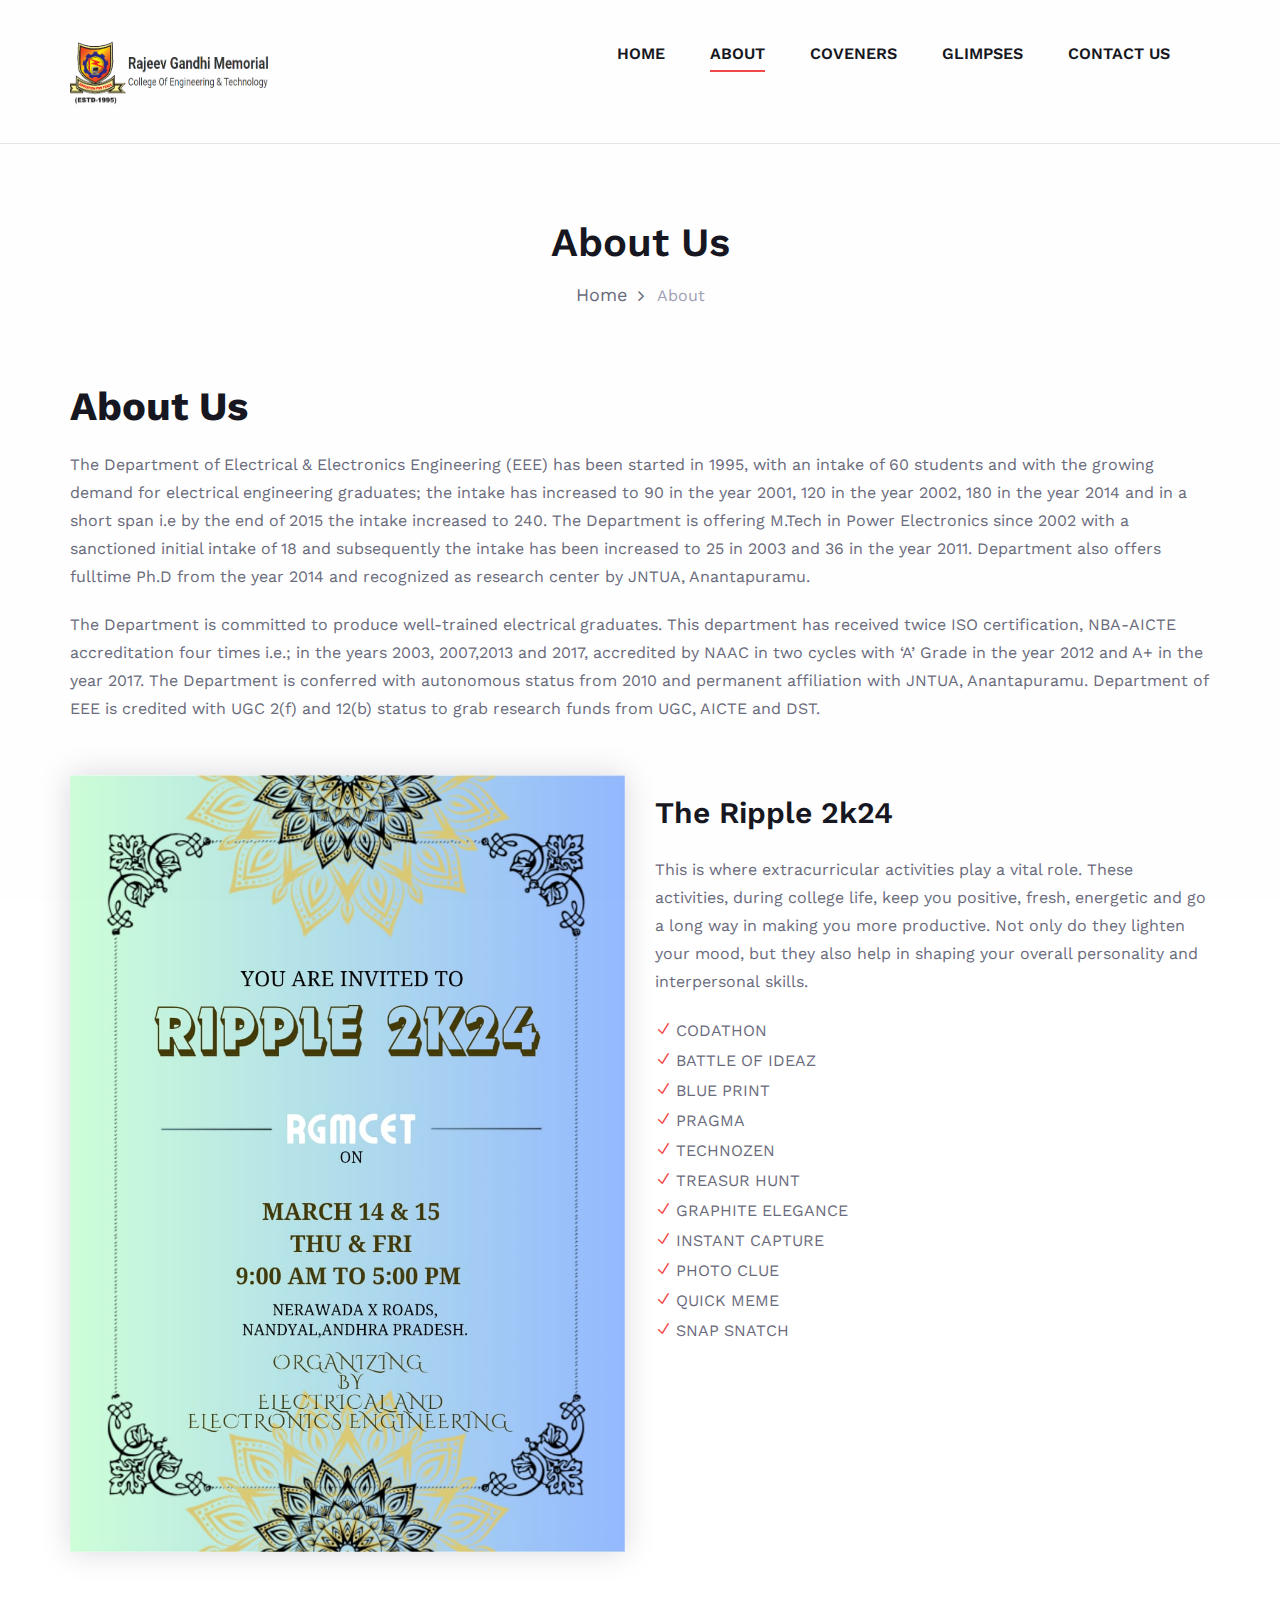
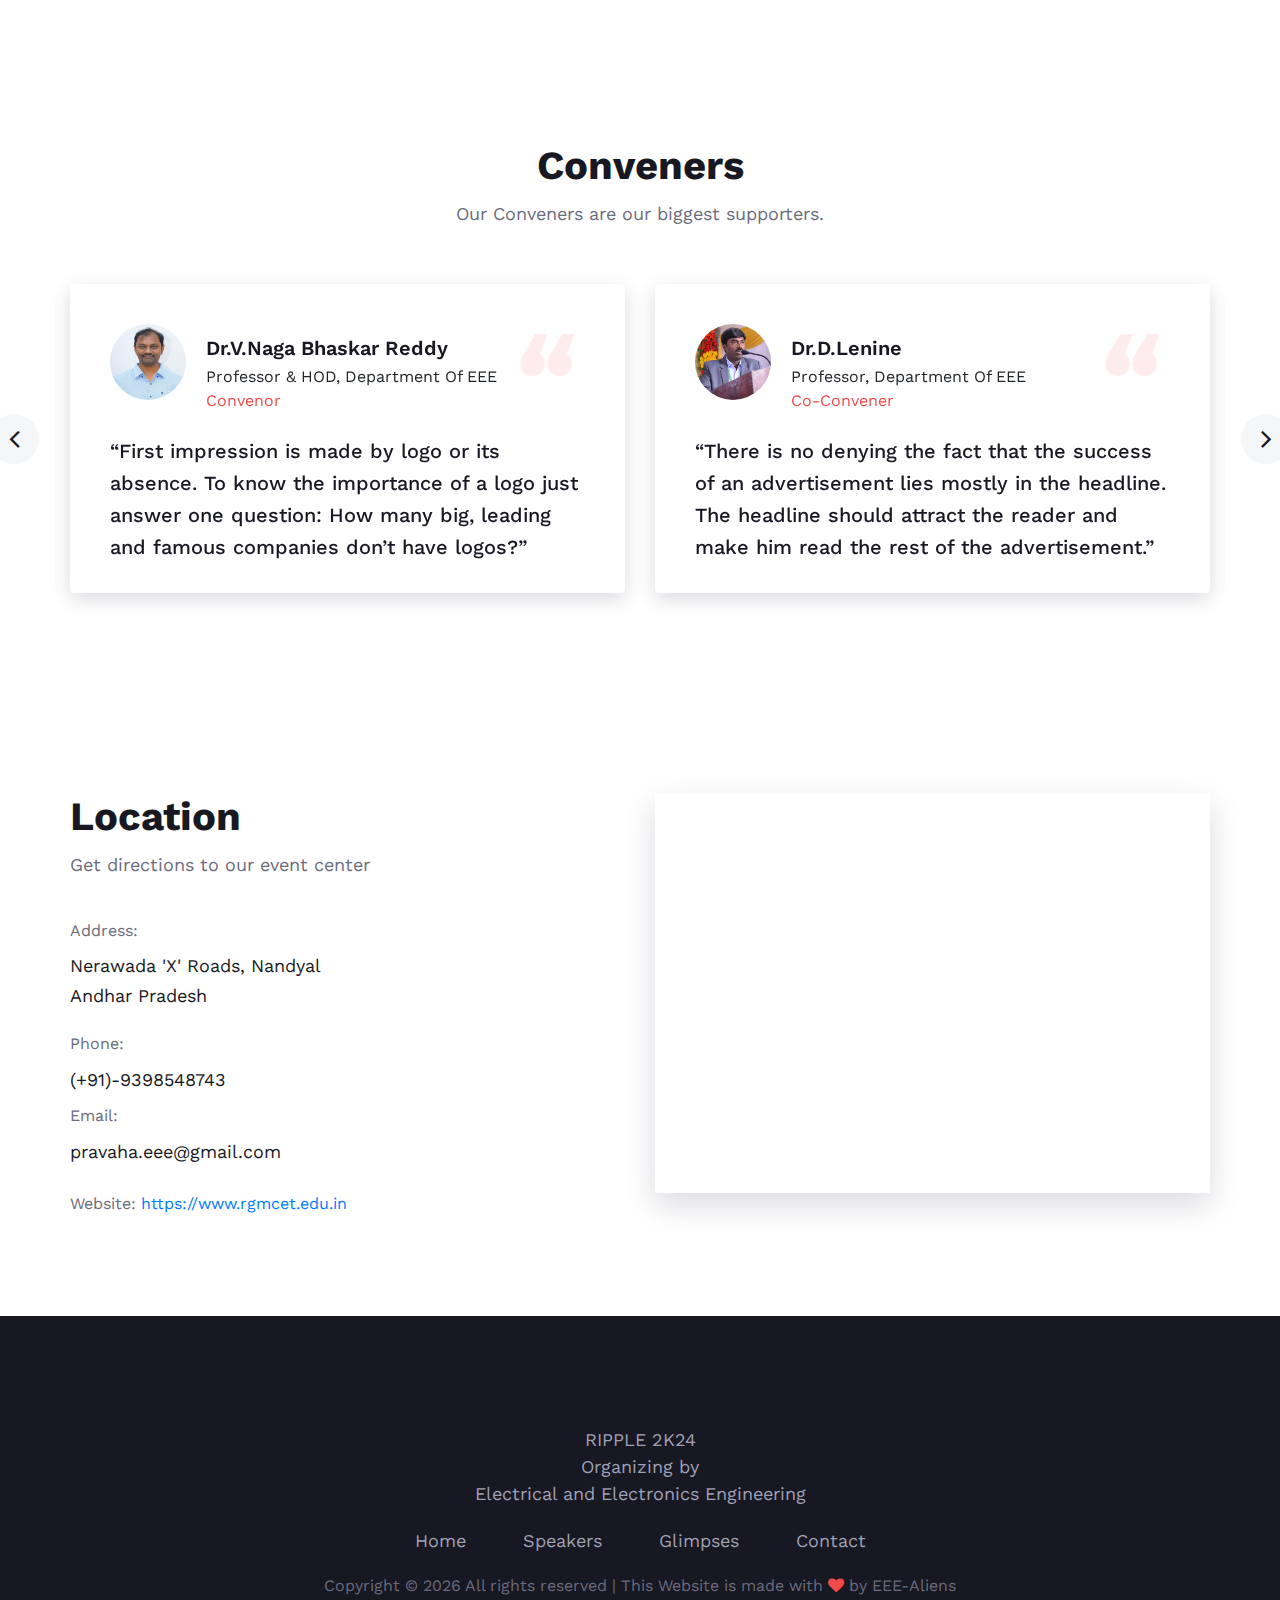
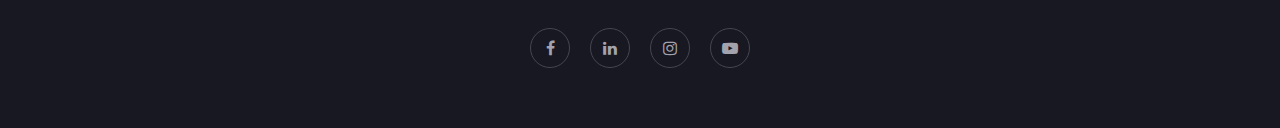
<file: frontend/about-us.html>
<!DOCTYPE html>
<html lang="zxx">

<head>
    <meta charset="UTF-8">
    <meta name="description" content="Manup Template">
    <meta name="keywords" content="Manup, unica, creative, html">
    <meta name="viewport" content="width=device-width, initial-scale=1.0">
    <meta http-equiv="X-UA-Compatible" content="ie=edge">
    <title>RGMECT Ripple 2k24</title>

    <!-- Google Font -->
    <link href="https://fonts.googleapis.com/css?family=Work+Sans:400,500,600,700,800,900&display=swap" rel="stylesheet">
    <link href="https://fonts.googleapis.com/css?family=Poppins:400,500,600,700&display=swap" rel="stylesheet">


    <!-- Css Styles -->
    <link rel="stylesheet" href="css/bootstrap.min.css" type="text/css">
    <link rel="stylesheet" href="css/font-awesome.min.css" type="text/css">
    <link rel="stylesheet" href="css/elegant-icons.css" type="text/css">
    <link rel="stylesheet" href="css/owl.carousel.min.css" type="text/css">
    <link rel="stylesheet" href="css/magnific-popup.css" type="text/css">
    <link rel="stylesheet" href="css/slicknav.min.css" type="text/css">
    <link rel="stylesheet" href="css/style.css" type="text/css">
</head>

<body>
    <!-- Page Preloder -->
    <div id="preloder">
        <div class="loader"></div>
    </div>

    <!-- Header Section Begin -->
    <header class="header-section header-normal">
        <div class="container">
            <div class="logo">
                <a href="../index.html">
                    <img src="img/logo.png" alt="" height="70px" width="200px">
                </a>
            </div>
            <div class="nav-menu">
                <nav class="mainmenu mobile-menu">
                    <ul>
                        <li><a href="../index.html">Home</a></li>
                        <li class="active"><a href="./about-us.html">About</a></li>
                        <li><a href="./speaker.html">Coveners</a>
                            <!-- <ul class="dropdown">
                                <li><a href="#">Jayden</a></li>
                                <li><a href="#">Sara</a></li>
                                <li><a href="#">Emma</a></li>
                                <li><a href="#">Harriet</a></li>
                            </ul> -->
                        </li>
                        <!-- <li><a href="./schedule.html">Schedule</a></li> -->
                        <li><a href="./blog.html">Glimpses</a></li>
                        <li><a href="./contact.html">Contact Us</a></li>
                    </ul>
                </nav>
                <!-- <a href="#" class="primary-btn top-btn"><i class="fa fa-ticket"></i> Register</a> -->
            </div>
            <div id="mobile-menu-wrap"></div>
        </div>
    </header>
    <!-- Header End -->

    <!-- Breadcrumb Section Begin -->
    <section class="breadcrumb-section">
        <div class="container">
            <div class="row">
                <div class="col-lg-12">
                    <div class="breadcrumb-text">
                        <h2>About Us</h2>
                        <div class="bt-option">
                            <a href="#">Home</a>
                            <span>About</span>
                        </div>
                    </div>
                </div>
            </div>
        </div>
    </section>
    <!-- Breadcrumb Section End -->

    <!-- About Section Begin -->
    <section class="about-section spad">
        <div class="container">
            <div class="row">
                <div class="col-lg-12">
                    <div class="section-title">
                        <h2>About Us</h2>
                        <p class="f-para">The Department of Electrical & Electronics Engineering (EEE) has been started in 1995, with an intake of 60 students and with the growing demand for electrical engineering graduates; the intake has increased to 90 in the year 2001, 120 in the year 2002, 180 in the year 2014 and in a short span i.e by the end of 2015 the intake increased to 240. The Department is offering M.Tech in Power Electronics since 2002 with a sanctioned initial intake of 18 and subsequently the intake has been increased to 25 in 2003 and 36 in the year 2011. Department also offers fulltime Ph.D from the year 2014 and recognized as research center by JNTUA, Anantapuramu.
                        <p>The Department is committed to produce well-trained electrical graduates. This department has received twice ISO certification, NBA-AICTE accreditation four times i.e.; in the years 2003, 2007,2013 and 2017, accredited by NAAC in two cycles with ‘A’ Grade in the year 2012 and A+ in the year 2017. The Department is conferred with autonomous status from 2010 and permanent affiliation with JNTUA, Anantapuramu. Department of EEE is credited with UGC 2(f) and 12(b) status to grab research funds from UGC, AICTE and DST.

                        </p>                        </p>
                    </div>
                </div>
            </div>
            <div class="row">
                <div class="col-lg-6">
                    <div class="about-pic">
                        <img src="img/about_ripple.jpeg" alt="">
                    </div>
                </div>
                <div class="col-lg-6">
                    <div class="about-text">
                        <h3>The Ripple 2k24</h3>
                        <p>This is where extracurricular activities play a vital role. These activities, during college life, keep you positive, fresh, energetic and go a long way in making you more productive. Not only do they lighten your mood, but they also help in shaping your overall personality and interpersonal skills.</p>
                        <ul>
                            <li><span class="icon_check"></span> CODATHON </li>
                            <li><span class="icon_check"></span> BATTLE OF IDEAZ</li>
                            <li><span class="icon_check"></span> BLUE PRINT</li>
                            <li><span class="icon_check"></span> PRAGMA</li>
                            <li><span class="icon_check"></span> TECHNOZEN</li>
			    <li><span class="icon_check"></span> TREASUR HUNT</li>
			    <li><span class="icon_check"></span> GRAPHITE ELEGANCE</li>
			    <li><span class="icon_check"></span> INSTANT CAPTURE</li>
			    <li><span class="icon_check"></span> PHOTO CLUE</li>
			    <li><span class="icon_check"></span> QUICK MEME</li>
			    <li><span class="icon_check"></span> SNAP SNATCH</li>
                        </ul>
                    </div>
                </div>
            </div>
        </div>
    </section>
    <!-- About Section End -->

    

    <!-- Story Section Begin -->
    <!-- <section class="story-section spad">
        <div class="container"> -->
            <!-- <div class="row">
                <div class="col-lg-12">
                    <div class="section-title">
                        <h2>Our Story</h2>
                    </div>
                </div>
            </div> -->
            <!-- <div class="row">
                <div class="col-lg-6">
                    <div class="story-left">
                        <div class="story-item">
                            <h2>2017</h2>
                            <div class="si-text">
                                <h4>Ripple 2k17</h4>
                                <p>The Ripple 2k17 was held on 10th & 11th of March. The Ripple 2k17 is organized by Computer 
                                    Science and Enginerring, Department. 
                                Along with general events Work shop on ANDROId was also conducted.</p>
                            </div>
                        </div>
                        <div class="story-item">
                            <h2>2018</h2>
                            <div class="si-text">
                                <h4>Ripple 2k18</h4>
                                <p>The Ripple 2k18 held on 9th & 10th February. The Ripple 2k18 is XIV NATIONAL LEVEL TECHNICAL SYMPOSIUM.
                                    This is also oranized by the Computer Science and Engineering Department.
                                </p>
                            </div>
                        </div>
                    </div>
                </div>
                <div class="col-lg-6">
                    <div class="story-right">
                        <div class="story-item">
                            <h2>2019</h2>
                            <div class="si-text">
                                <h4>Ripple 2k19</h4>
                                <p>The Ripple 2k19 was held on 13th and 14th September. The main motive of this event 
                                    to encourage students and provide aplatform to show up their skills and talent to rest of the world.
                                </p>
                            </div>
                        </div>
                        <div class="story-item">
                            <h2>2022</h2>
                            <div class="si-text">
                                <h4>Codding Contest</h4>
                                <p>The Coding Contest conducted by the Final year Students of Computer Science and Engineering to their juniors. The whole event is organized by the Students itself.
                                    This event focus on how the coding exams will be in the Placements and they need to prepare for it.
                                </p>
                            </div>
                        </div>
                    </div>
                </div>
            </div>
        </div> -->
    <!-- </section> -->
    <!-- Story Section End -->


    <!-- Testimonial Section Begin -->
    <section class="testimonial-section spad">
        <div class="container">
            <div class="row">
                <div class="col-lg-12">
                    <div class="section-title">
                        <h2>Conveners</h2>
                        <p>Our Conveners are our biggest supporters.</p>
                    </div>
                </div>
            </div>
            <div class="row">
                <div class="col-lg-12">
                    <div class="row">
                        <div class="testimonial-slider owl-carousel">
                            <div class="col-lg-6">
                                <div class="testimonial-item">
                                    <div class="ti-author">
                                        <div class="quote-pic">
                                            <img src="img/quote.png" alt="">
                                        </div>
                                        <div class="ta-pic">
                                            <img src="img/testimonial/covenor.jpg" alt="">
                                        </div>
                                        <div class="ta-text">
                                            <h5>Dr.V.Naga Bhaskar Reddy</h5>Professor & HOD, Department Of EEE
                                            <span>Convenor</span>
                                        </div>
                                    </div>
                                    <p>“First impression is made by logo or its absence. To know the importance of a logo just answer one question: How many big, leading and famous companies don’t have logos?”</p>
                                </div>
                            </div>
                            <div class="col-lg-6">
                                <div class="testimonial-item">
                                    <div class="ti-author">
                                        <div class="quote-pic">
                                            <img src="img/quote.png" alt="">
                                        </div>
                                        <div class="ta-pic">
                                            <img src="img/testimonial/convenor1.jpg" alt="">
                                        </div>
                                        <div class="ta-text">
                                            <h5>Dr.D.Lenine</h5>Professor, Department Of EEE</h5>
                                            <span>Co-Convener</span>
                                        </div>
                                    </div>
                                    <p>“There is no denying the fact that the success of an advertisement lies mostly in the headline. The headline should attract the reader and make him read the rest of the advertisement.”</p>
                                </div>
                            </div>
                            <div class="col-lg-6">
                                <div class="testimonial-item">
                                    <div class="ti-author">
                                        <div class="quote-pic">
                                            <img src="img/quote.png" alt="">
                                        </div>
                                        <div class="ta-pic">
                                            <img src="img/testimonial/convenor2.jpg" alt="">
                                        </div>
                                        <div class="ta-text">
                                            <h5>Mr.Y.Vijaya Suresh</h5>Associate Professor, Department Of EEE</h5>
                                            <span>Co-Convener</span>
                                        </div>
                                    </div>
                                    <p>“The biggest risk is not taking any risk. In a world that is changing quickly, the only strategy that is guaranteed to fail is not taking any risks.”</p>
                                </div>
                            </div>
                        </div>
                    </div>
                </div>
            </div>
        </div>
    </section>
    <!-- Testimonial Section End -->

    <!-- Team Member Section Begin -->
    <!-- <section class="team-member-section">
        <div class="container">
            <div class="row">
                <div class="col-lg-12">
                    <div class="section-title">
                        <h2>Supporting Team</h2>
                        <p>These are our communicators, you can see each person information</p>
                    </div>
                </div>
            </div>
        </div>
        <div class="member-item set-bg" data-setbg="img/team-member/member-1.jpg">
            <div class="mi-social">
                <div class="mi-social-inner bg-gradient">
                    <a href="#"><i class="fa fa-facebook"></i></a>
                    <a href="#"><i class="fa fa-instagram"></i></a>
                    <a href="#"><i class="fa fa-twitter"></i></a>
                    <a href="#"><i class="fa fa-linkedin"></i></a>
                </div>
            </div>
            <div class="mi-text">
                <h5>Theja Sekhar Reddy .G</h5>
                <span>Frontend Developer</span>
            </div>
        </div>
        <div class="member-item set-bg" data-setbg="img/team-member/member-2.jpg">
            <div class="mi-social">
                <div class="mi-social-inner bg-gradient">
                    <a href="#"><i class="fa fa-facebook"></i></a>
                    <a href="#"><i class="fa fa-instagram"></i></a>
                    <a href="#"><i class="fa fa-twitter"></i></a>
                    <a href="#"><i class="fa fa-linkedin"></i></a>
                </div>
            </div>
            <div class="mi-text">
                <h5>Subba Rami Reddy .K</h5>
                <span>Backend Developer</span>
            </div>
        </div>
        <div class="member-item set-bg" data-setbg="img/team-member/member-3.jpg">
            <div class="mi-social">
                <div class="mi-social-inner bg-gradient">
                    <a href="#"><i class="fa fa-facebook"></i></a>
                    <a href="#"><i class="fa fa-instagram"></i></a>
                    <a href="#"><i class="fa fa-twitter"></i></a>
                    <a href="#"><i class="fa fa-linkedin"></i></a>
                </div>
            </div>
            <div class="mi-text">
                <h5>Venkata Ravindra Reddy .Y</h5>
                <span>Backend Supporter</span>
            </div>
        </div>
        <div class="member-item set-bg" data-setbg="img/team-member/member-4.jpg">
            <div class="mi-social">
                <div class="mi-social-inner bg-gradient">
                    <a href="#"><i class="fa fa-facebook"></i></a>
                    <a href="#"><i class="fa fa-instagram"></i></a>
                    <a href="#"><i class="fa fa-twitter"></i></a>
                    <a href="#"><i class="fa fa-linkedin"></i></a>
                </div>
            </div>
            <div class="mi-text">
                <h5>Vamsi Krishna Reddy .P</h5>
                <span>Frontend Supporter</span>
            </div>
        </div>
        <div class="member-item set-bg" data-setbg="img/team-member/member-5.jpg">
            <div class="mi-social">
                <div class="mi-social-inner bg-gradient">
                    <a href="#"><i class="fa fa-facebook"></i></a>
                    <a href="#"><i class="fa fa-instagram"></i></a>
                    <a href="#"><i class="fa fa-twitter"></i></a>
                    <a href="#"><i class="fa fa-linkedin"></i></a>
                </div>
            </div>
            <div class="mi-text">
                <h5>Vamsi Mohan Reddy .K</h5>
                <span>Frontend Supporter</span>
            </div>
        </div>
        <div class="member-item set-bg" data-setbg="img/team-member/member-6.jpg">
            <div class="mi-social">
                <div class="mi-social-inner bg-gradient">
                    <a href="#"><i class="fa fa-facebook"></i></a>
                    <a href="#"><i class="fa fa-instagram"></i></a>
                    <a href="#"><i class="fa fa-twitter"></i></a>
                    <a href="#"><i class="fa fa-linkedin"></i></a>
                </div>
            </div>
            <div class="mi-text">
                <h5>Venkata Aravind .D</h5>
                <span>Student Coordinator</span>
            </div>
        </div>
        <div class="member-item set-bg" data-setbg="img/team-member/member-7.jpg">
            <div class="mi-social">
                <div class="mi-social-inner bg-gradient">
                    <a href="#"><i class="fa fa-facebook"></i></a>
                    <a href="#"><i class="fa fa-instagram"></i></a>
                    <a href="#"><i class="fa fa-twitter"></i></a>
                    <a href="#"><i class="fa fa-linkedin"></i></a>
                </div>
            </div>
            <div class="mi-text">
                <h5>Sai Sanjeev D</h5>
                <span>Student Coordinator</span>
            </div>
        </div>
        <div class="member-item set-bg" data-setbg="img/team-member/member-8.jpg">
            <div class="mi-social">
                <div class="mi-social-inner bg-gradient">
                    <a href="#"><i class="fa fa-facebook"></i></a>
                    <a href="#"><i class="fa fa-instagram"></i></a>
                    <a href="#"><i class="fa fa-twitter"></i></a>
                    <a href="#"><i class="fa fa-linkedin"></i></a>
                </div>
            </div>
            <div class="mi-text">
                <h5>Emma Sandoval</h5>
                <span>Speaker</span>
            </div>
        </div>
        <div class="member-item set-bg" data-setbg="img/team-member/member-9.jpg">
            <div class="mi-social">
                <div class="mi-social-inner bg-gradient">
                    <a href="#"><i class="fa fa-facebook"></i></a>
                    <a href="#"><i class="fa fa-instagram"></i></a>
                    <a href="#"><i class="fa fa-twitter"></i></a>
                    <a href="#"><i class="fa fa-linkedin"></i></a>
                </div>
            </div>
            <div class="mi-text">
                <h5>Emma Sandoval</h5>
                <span>Speaker</span>
            </div>
        </div>
        <div class="member-item set-bg" data-setbg="img/team-member/member-10.jpg">
            <div class="mi-social">
                <div class="mi-social-inner bg-gradient">
                    <a href="#"><i class="fa fa-facebook"></i></a>
                    <a href="#"><i class="fa fa-instagram"></i></a>
                    <a href="#"><i class="fa fa-twitter"></i></a>
                    <a href="#"><i class="fa fa-linkedin"></i></a>
                </div>
            </div>
            <div class="mi-text">
                <h5>Emma Sandoval</h5>
                <span>Speaker</span>
            </div>
        </div>
    </section> -->
    <!-- Team Member Section End -->


    <!-- Contact Section Begin -->
    <section class="contact-section spad">
        <div class="container">
            <div class="row">
                <div class="col-lg-6">
                    <div class="section-title">
                        <h2>Location</h2>
                        <p>Get directions to our event center</p>
                    </div>
                    <div class="cs-text">
                        <div class="ct-address">
                            <span>Address:</span>
                            <p>Nerawada 'X' Roads, Nandyal <br/>Andhar Pradesh</p>
                        </div>
                        <ul>
                            <li>
                                <span>Phone:</span>
                                (+91)-9398548743
                            </li>
				<br>
                            <li>
                                <span>Email:</span>
                                pravaha.eee@gmail.com
                            </li>
                        </ul>
                        <div class="ct-links">
                            <span>Website:</span>
                            <a href = "https://www.rgmcet.edu.in">https://www.rgmcet.edu.in</a>
                        </div>
                    </div>
                </div>
                <div class="col-lg-6">
                    <div class="cs-map">
                        <iframe src="https://www.google.com/maps/embed?pb=!1m18!1m12!1m3!1d30757.044290581125!2d78.35999071598054!3d15.50429297561575!2m3!1f0!2f0!3f0!3m2!1i1024!2i768!4f13.1!3m3!1m2!1s0x3bb5b49bf7e231ed%3A0xf209159e6bde969c!2sRajeev%20Gandhi%20Memorial%20College%20of%20Engineering%20and%20Technology!5e0!3m2!1sen!2sin!4v1675921187743!5m2!1sen!2sin"  height="450" style="border:0;" allowfullscreen="" ></iframe>
                    </div>
                </div>
            </div>
        </div>
    </section>
    <!-- Contact Section End -->

    <!-- Footer Section Begin -->
    <footer class="footer-section">
        <div class="container">
    
            <div class="row">
                <div class="col-lg-12">
                    <div class="footer-text">
                        <div class="ft-logo">
                            <ul>
                                <li>
                                    <a href="index.html">RIPPLE 2K24 <br> Organizing by <br> Electrical and Electronics
                                        Engineering</a>
                                </li>
                            </ul>
                        </div>
                        <ul>
                            <li><a href="index.html">Home</a></li>
                            <li><a href="frontend/speaker.html">Speakers</a></li>
                            <!-- <li><a href="frontend/schedule.html">Schedule</a></li> -->
                            <li><a href="frontend/blog.html">Glimpses</a></li>
                            <li><a href="frontend/contact.html">Contact</a></li>
                        </ul>
                        <div class="copyright-text">
                            <p><!-- Link back to CSE-Aliens can't be removed. Template is licensed under CC BY 3.0. -->
                                Copyright &copy;
                                <script>document.write(new Date().getFullYear());</script> All rights reserved | This
                                Website is made with <i class="fa fa-heart" aria-hidden="true"></i> by EEE-Aliens</a>
                                <!-- Link back to CSE-Aliens can't be removed. Template is licensed under CC BY 3.0. -->
                            </p>
                        </div>
                        <div class="ft-social">
                            <a
                                href="https://www.facebook.com/people/RGM-College-of-Engineering-Technology/100063849920983/"><i
                                    class="fa fa-facebook"></i></a>
                            <!-- <a href="#"><i class="fa fa-twitter"></i></a> -->
                            <a href="#"><i class="fa fa-linkedin"></i></a>
                            <a href="https://instagram.com/rgmcet09?igshid=YmMyMTA2M2Y="><i class="fa fa-instagram"></i></a>
                            <a href="https://www.youtube.com/channel/UCqbPu41BoTRg4TP6fQgsOxw"><i
                                    class="fa fa-youtube-play"></i></a>
                        </div>
                    </div>
                </div>
            </div>
        </div>
    </footer>
    <!-- Footer Section End -->

    <!-- Js Plugins -->
    <script src="js/jquery-3.3.1.min.js"></script>
    <script src="js/bootstrap.min.js"></script>
    <script src="js/jquery.magnific-popup.min.js"></script>
    <script src="js/jquery.countdown.min.js"></script>
    <script src="js/jquery.slicknav.js"></script>
    <script src="js/owl.carousel.min.js"></script>
    <script src="js/main.js"></script>
</body>

</html>
</file>
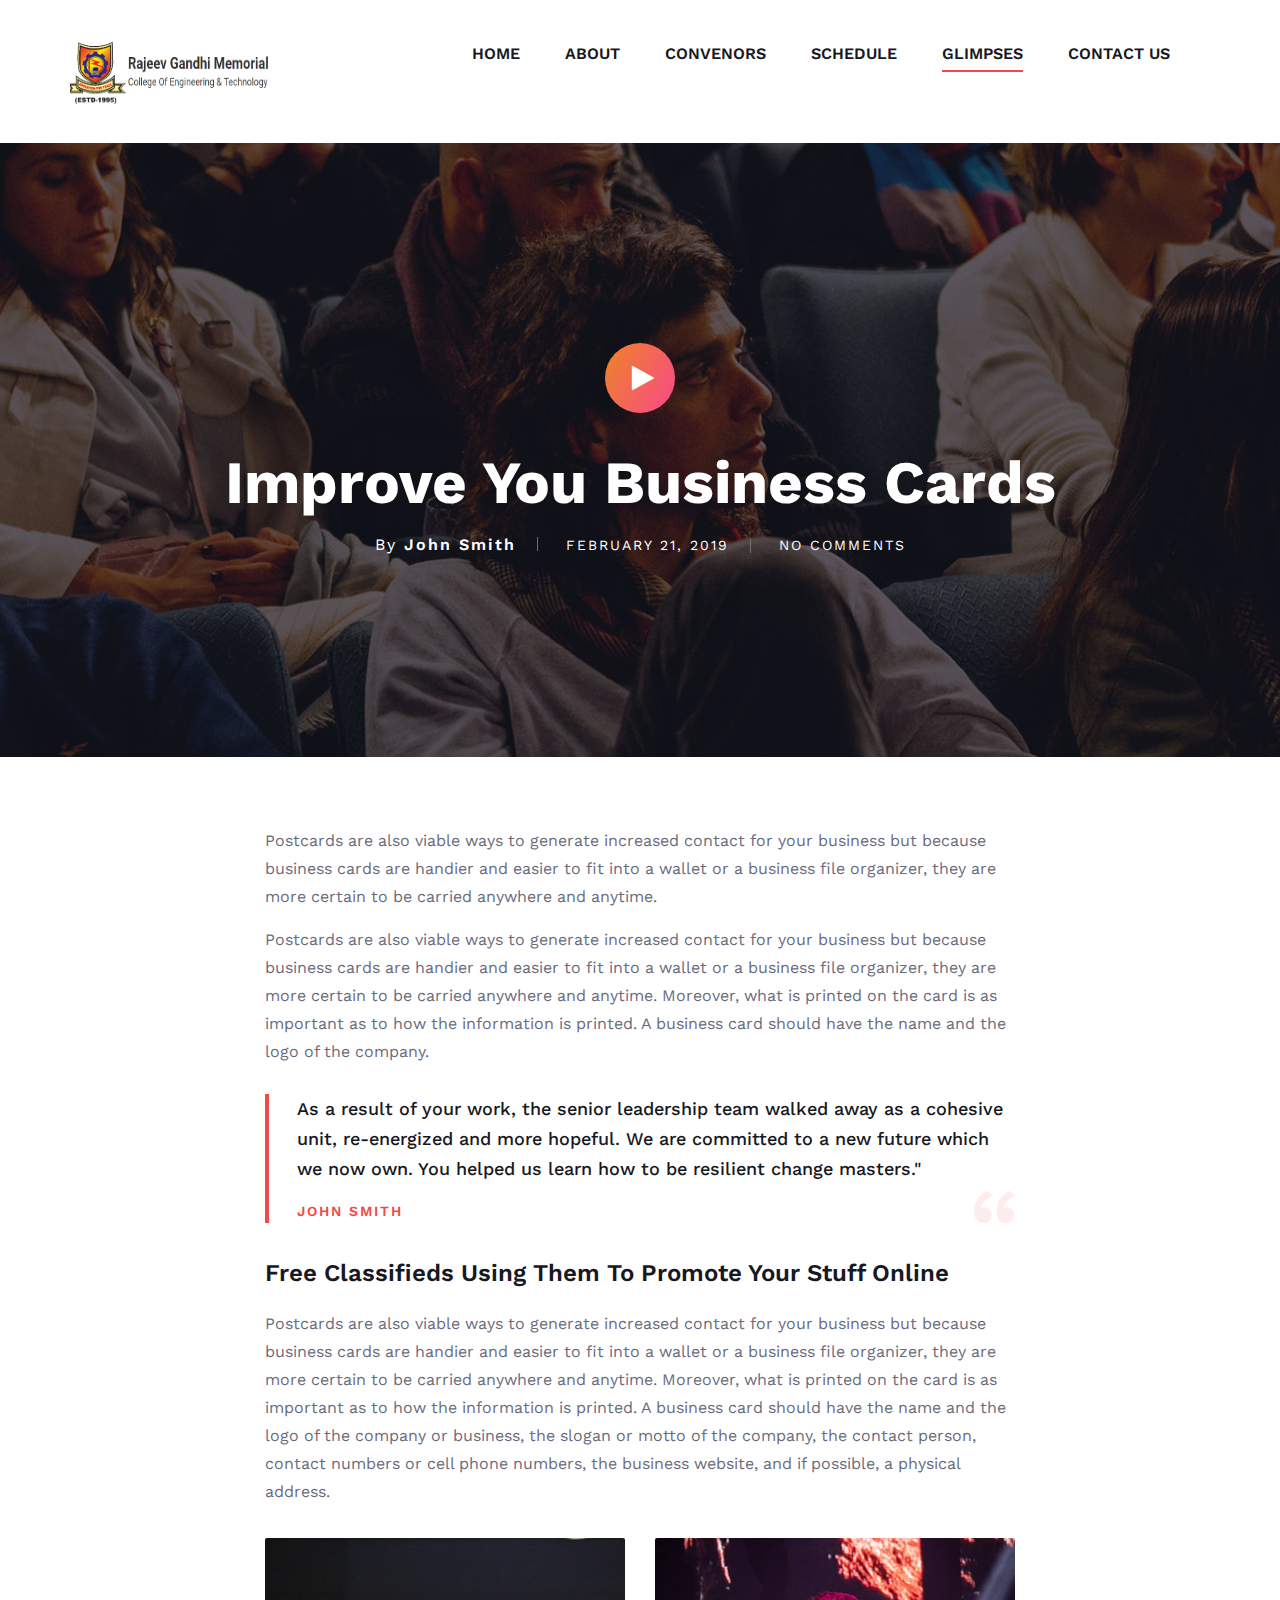
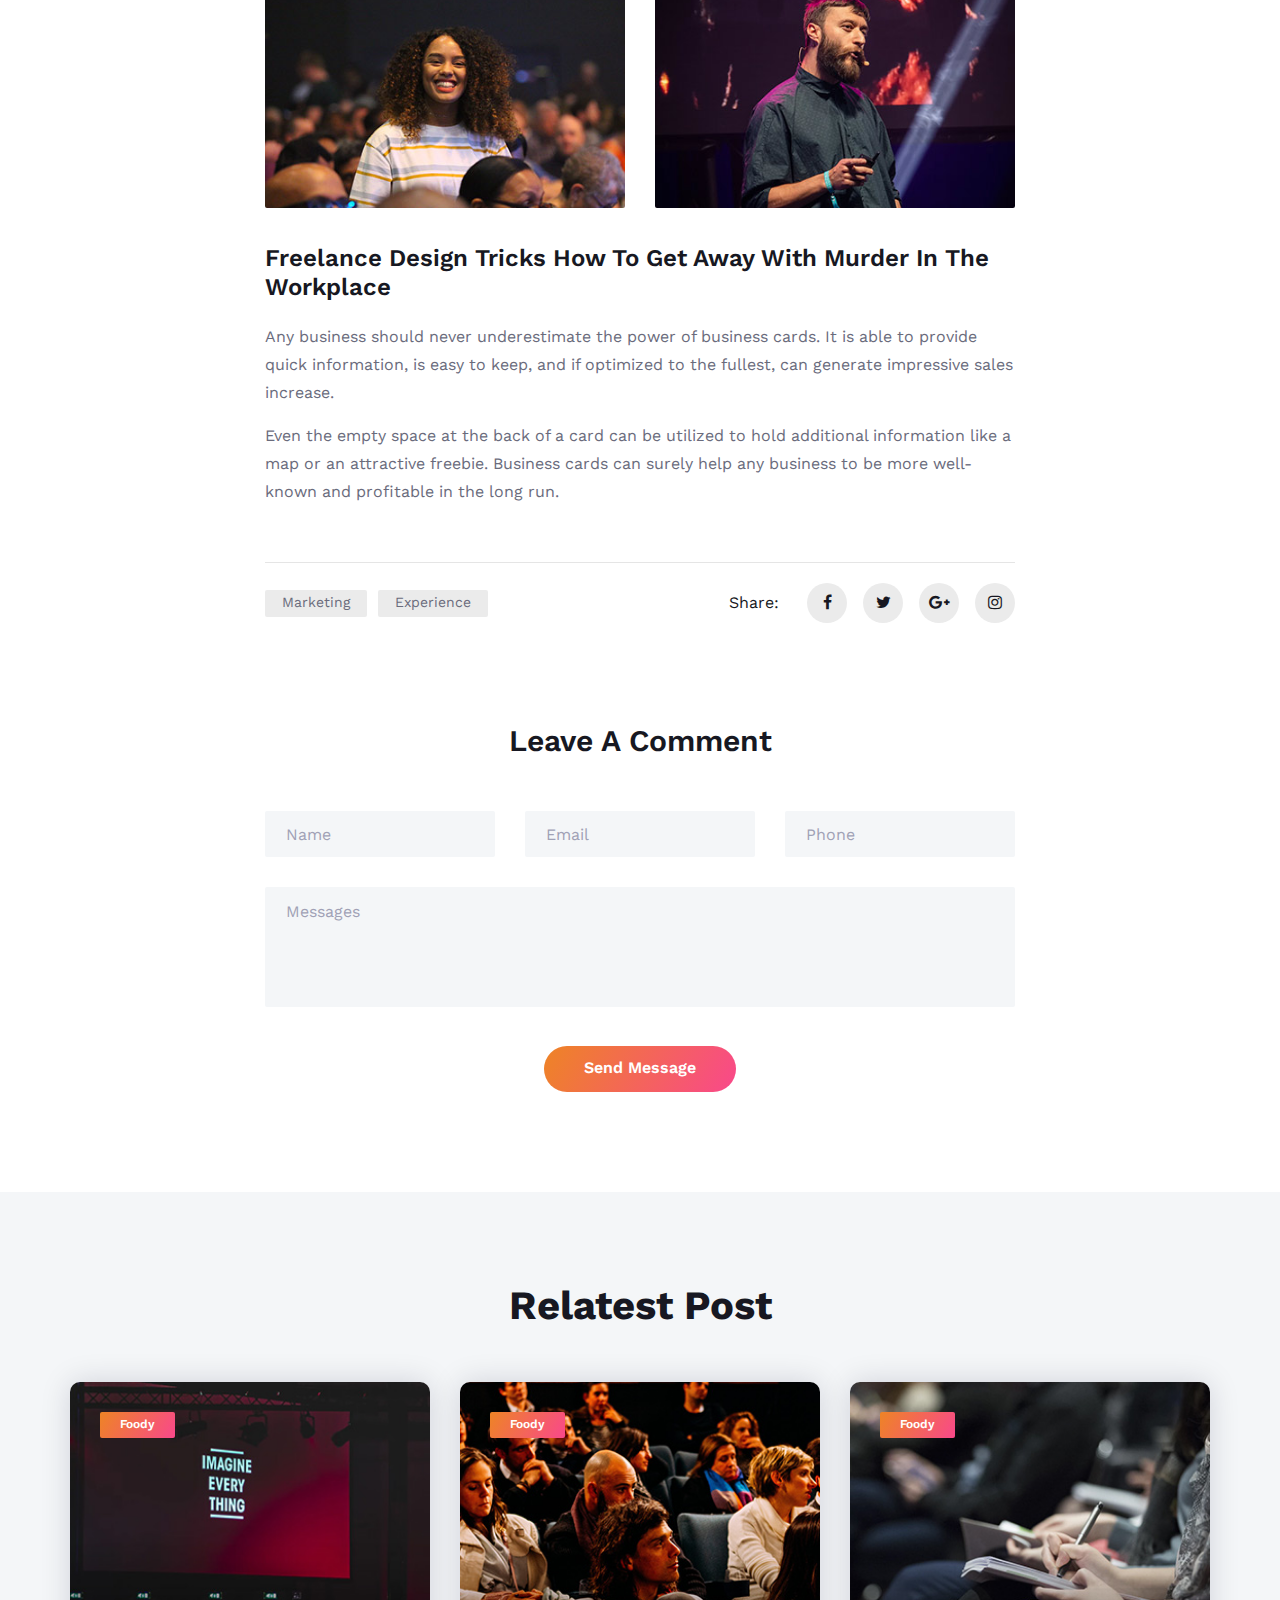
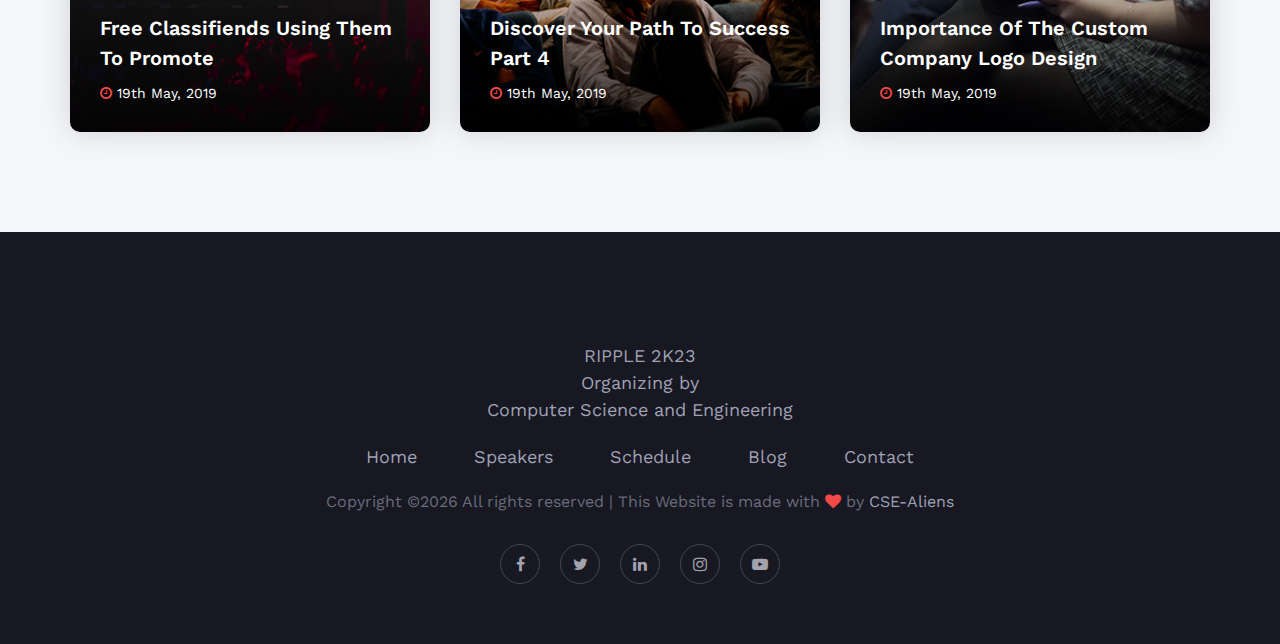
<file: frontend/blog-details.html>
<!DOCTYPE html>
<html lang="zxx">

<head>
    <meta charset="UTF-8">
    <meta name="description" content="Manup Template">
    <meta name="keywords" content="Manup, unica, creative, html">
    <meta name="viewport" content="width=device-width, initial-scale=1.0">
    <meta http-equiv="X-UA-Compatible" content="ie=edge">
    <title>RGMECT Ripple 2k23</title>

    <!-- Google Font -->
    <link href="https://fonts.googleapis.com/css?family=Work+Sans:400,500,600,700,800,900&display=swap"
        rel="stylesheet">
    <link href="https://fonts.googleapis.com/css?family=Poppins:400,500,600,700&display=swap" rel="stylesheet">


    <!-- Css Styles -->
    <link rel="stylesheet" href="css/bootstrap.min.css" type="text/css">
    <link rel="stylesheet" href="css/font-awesome.min.css" type="text/css">
    <link rel="stylesheet" href="css/elegant-icons.css" type="text/css">
    <link rel="stylesheet" href="css/owl.carousel.min.css" type="text/css">
    <link rel="stylesheet" href="css/magnific-popup.css" type="text/css">
    <link rel="stylesheet" href="css/slicknav.min.css" type="text/css">
    <link rel="stylesheet" href="css/style.css" type="text/css">
</head>

<body>
    <!-- Page Preloder -->
    <div id="preloder">
        <div class="loader"></div>
    </div>

    <!-- Header Section Begin -->
    <header class="header-section">
        <div class="container">
            <div class="logo">
                <a href="../index.html">
                    <img src="img/logo.png" alt="" height="70px" width="200px">
                </a>
            </div>
            <div class="nav-menu">
                <nav class="mainmenu mobile-menu">
                    <ul>
                        <li><a href="../index.html">Home</a></li>
                        <li><a href="./about-us.html">About</a></li>
                        <li><a href="./speaker.html">Convenors</a>
                            <!-- <ul class="dropdown">
                                <li><a href="#">Jayden</a></li>
                                <li><a href="#">Sara</a></li>
                                <li><a href="#">Emma</a></li>
                                <li><a href="#">Harriet</a></li>
                            </ul> -->
                        </li>
                        <li><a href="./schedule.html">Schedule</a></li>
                        <li class="active"><a href="./blog.html">Glimpses</a></li>
                        <li><a href="./contact.html">Contact Us</a></li>
                    </ul>
                </nav>
                <!-- <a href="#" class="primary-btn top-btn"><i class="fa fa-ticket"></i> Register</a> -->
            </div>
            <div id="mobile-menu-wrap"></div>
        </div>
    </header>
    <!-- Header End -->

    <!-- Blog Details Hero Section Begin -->
    <section class="blog-hero-section set-bg" data-setbg="img/blog/blog-details/blog-details-hero.jpg">
        <div class="container">
            <div class="row">
                <div class="col-lg-12">
                    <div class="bh-text">
                        <a href="https://www.youtube.com/watch?v=EzKkl64rRbM" class="play-btn video-popup"><i
                                class="fa fa-play"></i></a>
                        <h2>Improve You Business Cards</h2>
                        <ul>
                            <li><span>By <strong>John Smith</strong></span></li>
                            <li>February 21, 2019</li>
                            <li>No Comments</li>
                        </ul>
                    </div>
                </div>
            </div>
        </div>
    </section>
    <!-- Blog Details Hero Section End -->

    <!-- Blog Details Section Begin -->
    <section class="blog-details-section">
        <div class="container">
            <div class="row">
                <div class="col-lg-8 m-auto">
                    <div class="bd-text">
                        <div class="bd-title">
                            <p>Postcards are also viable ways to generate increased contact for your business but
                                because business cards are handier and easier to fit into a wallet or a business file
                                organizer, they are more certain to be carried anywhere and anytime.</p>
                            <p>Postcards are also viable ways to generate increased contact for your business but
                                because business cards are handier and easier to fit into a wallet or a business file
                                organizer, they are more certain to be carried anywhere and anytime. Moreover, what is
                                printed on the card is as important as to how the information is printed. A business
                                card should have the name and the logo of the company.</p>
                        </div>
                        <div class="bd-quote">
                            <p>As a result of your work, the senior leadership team walked away as a cohesive unit,
                                re-energized and more hopeful. We are committed to a new future which we now own. You
                                helped us learn how to be resilient change masters."</p>
                            <span>John Smith</span>
                            <img src="img/quote-left.png" alt="">
                        </div>
                        <div class="bd-more-text">
                            <h4>Free Classifieds Using Them To Promote Your Stuff Online</h4>
                            <p>Postcards are also viable ways to generate increased contact for your business but
                                because business cards are handier and easier to fit into a wallet or a business file
                                organizer, they are more certain to be carried anywhere and anytime. Moreover, what is
                                printed on the card is as important as to how the information is printed. A business
                                card should have the name and the logo of the company or business, the slogan or motto
                                of the company, the contact person, contact numbers or cell phone numbers, the business
                                website, and if possible, a physical address.</p>
                        </div>
                        <div class="bd-more-pic">
                            <div class="row">
                                <div class="col-md-6">
                                    <img src="img/blog/blog-details/blog-more-1.jpg" alt="">
                                </div>
                                <div class="col-md-6">
                                    <img src="img/blog/blog-details/blog-more-2.jpg" alt="">
                                </div>
                            </div>
                        </div>
                        <div class="bd-more-text second-text">
                            <h4>Freelance Design Tricks How To Get Away With Murder In The Workplace</h4>
                            <p>Any business should never underestimate the power of business cards. It is able to
                                provide quick information, is easy to keep, and if optimized to the fullest, can
                                generate impressive sales increase.</p>
                            <p>Even the empty space at the back of a card can be utilized to hold additional information
                                like a map or an attractive freebie. Business cards can surely help any business to be
                                more well-known and profitable in the long run.</p>
                        </div>
                        <div class="bd-tag-share">
                            <div class="tag">
                                <a href="#">Marketing</a>
                                <a href="#">Experience</a>
                            </div>
                            <div class="s-share">
                                <span>Share:</span>
                                <a href="#"><i class="fa fa-facebook"></i></a>
                                <a href="#"><i class="fa fa-twitter"></i></a>
                                <a href="#"><i class="fa fa-google-plus"></i></a>
                                <a href="#"><i class="fa fa-instagram"></i></a>
                            </div>
                        </div>
                    </div>
                </div>
            </div>
        </div>
    </section>
    <!-- Blog Details Section End -->

    <!-- Comment Form Section Begin -->
    <div class="comment-section spad">
        <div class="container">
            <div class="row">
                <div class="col-lg-12">
                    <div class="section-title">
                        <h3>Leave A Comment</h3>
                    </div>
                </div>
            </div>
            <div class="row">
                <div class="col-lg-8 m-auto">
                    <form action="#" class="comment-form">
                        <div class="row">
                            <div class="col-lg-4">
                                <input type="text" placeholder="Name">
                            </div>
                            <div class="col-lg-4">
                                <input type="text" placeholder="Email">
                            </div>
                            <div class="col-lg-4">
                                <input type="text" placeholder="Phone">
                            </div>
                            <div class="col-lg-12 text-center">
                                <textarea placeholder="Messages"></textarea>
                                <button type="submit" class="site-btn">Send Message</button>
                            </div>
                        </div>
                    </form>
                </div>
            </div>
        </div>
    </div>
    <!-- Comment Form Section End -->

    <!-- Related Post Section Begin -->
    <section class="related-post-section spad">
        <div class="container">
            <div class="row">
                <div class="col-lg-12">
                    <div class="section-title">
                        <h2>Relatest Post</h2>
                    </div>
                </div>
            </div>
            <div class="row">
                <div class="col-md-4">
                    <div class="blog-item set-bg" data-setbg="img/related-post/related-post-1.jpg">
                        <div class="bi-tag bg-gradient">Foody</div>
                        <div class="bi-text">
                            <h5><a href="#">Free Classifiends Using Them To Promote</a></h5>
                            <span><i class="fa fa-clock-o"></i> 19th May, 2019</span>
                        </div>
                    </div>
                </div>
                <div class="col-md-4">
                    <div class="blog-item set-bg" data-setbg="img/related-post/related-post-2.jpg">
                        <div class="bi-tag bg-gradient">Foody</div>
                        <div class="bi-text">
                            <h5><a href="#">Discover Your Path To Success Part 4</a></h5>
                            <span><i class="fa fa-clock-o"></i> 19th May, 2019</span>
                        </div>
                    </div>
                </div>
                <div class="col-md-4">
                    <div class="blog-item set-bg" data-setbg="img/related-post/related-post-3.jpg">
                        <div class="bi-tag bg-gradient">Foody</div>
                        <div class="bi-text">
                            <h5><a href="#">Importance Of The Custom Company Logo Design</a></h5>
                            <span><i class="fa fa-clock-o"></i> 19th May, 2019</span>
                        </div>
                    </div>
                </div>
            </div>
        </div>
    </section>
    <!-- Related Post Section End -->

    <!-- Footer Section Begin -->
    <footer class="footer-section">
        <div class="container">
            
            <div class="row">
                <div class="col-lg-12">
                    <div class="footer-text">
                        <div class="ft-logo">
                            <ul>
                                <li>
                                    <a href="#" >RIPPLE 2K23 <br> Organizing by <br> Computer Science and Engineering</a>
                                </li>
                            </ul>
                        </div>
                        <ul>
                            <li><a href="#">Home</a></li>
                            <li><a href="#">Speakers</a></li>
                            <li><a href="#">Schedule</a></li>
                            <li><a href="#">Blog</a></li>
                            <li><a href="#">Contact</a></li>
                        </ul>
                        <div class="copyright-text"><p><!-- Link back to CSE-Aliens can't be removed. Template is licensed under CC BY 3.0. -->
  Copyright &copy;<script>document.write(new Date().getFullYear());</script> All rights reserved | This Website is made with <i class="fa fa-heart" aria-hidden="true"></i> by <a href="developers.php" target="_blank">CSE-Aliens</a>
  <!-- Link back to CSE-Aliens can't be removed. Template is licensed under CC BY 3.0. --></p></div>
                        <div class="ft-social">
                            <a href="#"><i class="fa fa-facebook"></i></a>
                            <a href="#"><i class="fa fa-twitter"></i></a>
                            <a href="#"><i class="fa fa-linkedin"></i></a>
                            <a href="#"><i class="fa fa-instagram"></i></a>
                            <a href="#"><i class="fa fa-youtube-play"></i></a>
                        </div>
                    </div>
                </div>
            </div>
        </div>
    </footer>
    <!-- Footer Section End -->

    <!-- Js Plugins -->
    <script src="js/jquery-3.3.1.min.js"></script>
    <script src="js/bootstrap.min.js"></script>
    <script src="js/jquery.magnific-popup.min.js"></script>
    <script src="js/jquery.countdown.min.js"></script>
    <script src="js/jquery.slicknav.js"></script>
    <script src="js/owl.carousel.min.js"></script>
    <script src="js/main.js"></script>
</body>

</html>
</file>
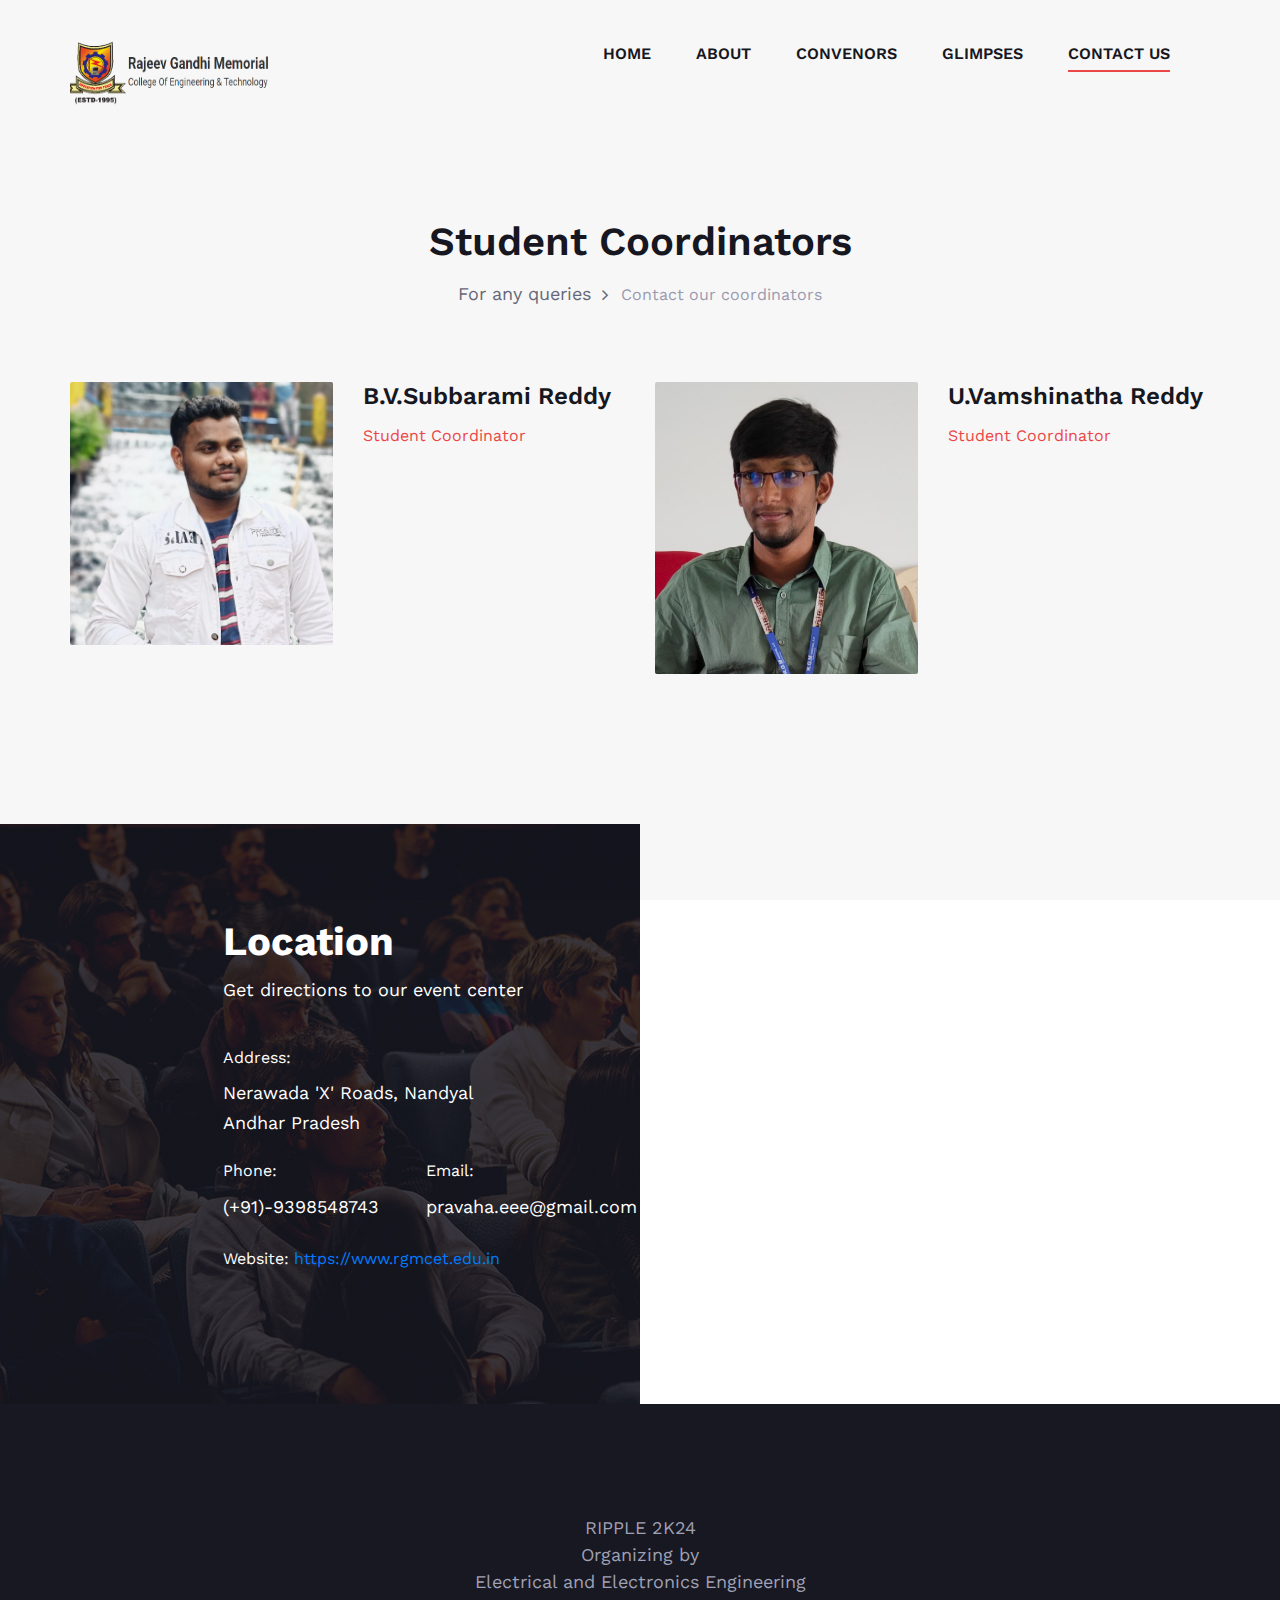
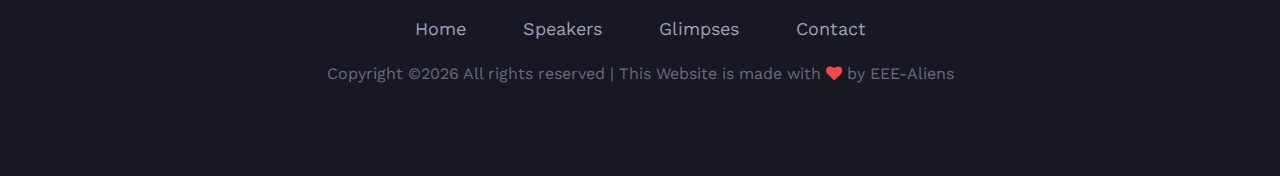
<file: frontend/contact.html>
<!DOCTYPE html>
<html lang="zxx">

<head>
    <meta charset="UTF-8">
    <meta name="description" content="Manup Template">
    <meta name="keywords" content="Manup, unica, creative, html">
    <meta name="viewport" content="width=device-width, initial-scale=1.0">
    <meta http-equiv="X-UA-Compatible" content="ie=edge">
    <title>RGMECT Ripple 2k24</title>

    <!-- Google Font -->
    <link href="https://fonts.googleapis.com/css?family=Work+Sans:400,500,600,700,800,900&display=swap"
        rel="stylesheet">
    <link href="https://fonts.googleapis.com/css?family=Poppins:400,500,600,700&display=swap" rel="stylesheet">


    <!-- Css Styles -->
    <link rel="stylesheet" href="css/bootstrap.min.css" type="text/css">
    <link rel="stylesheet" href="css/font-awesome.min.css" type="text/css">
    <link rel="stylesheet" href="css/elegant-icons.css" type="text/css">
    <link rel="stylesheet" href="css/owl.carousel.min.css" type="text/css">
    <link rel="stylesheet" href="css/magnific-popup.css" type="text/css">
    <link rel="stylesheet" href="css/slicknav.min.css" type="text/css">
    <link rel="stylesheet" href="css/style.css" type="text/css">
</head>

<body>
    <!-- Page Preloder -->
    <div id="preloder">
        <div class="loader"></div>
    </div>
    <!-- Header Section Begin -->
    <header class="header-section">
        <div class="container">
            <div class="logo">
                <a href="../index.html">
                    <img src="img/logo.png" alt="" height="70px" width="200px">
                </a>
            </div>
            <div class="nav-menu">
                <nav class="mainmenu mobile-menu">
                    <ul>
                        <li><a href="../index.html">Home</a></li>
                        <li><a href="./about-us.html">About</a></li>
                        <li><a href="./speaker.html">Convenors</a>
                            <!-- <ul class="dropdown">
                                <li><a href="#">Jayden</a></li>
                                <li><a href="#">Sara</a></li>
                                <li><a href="#">Emma</a></li>
                                <li><a href="#">Harriet</a></li>
                            </ul> -->
                        </li>
                        <!-- <li><a href="./schedule.html">Schedule</a></li> -->
                        <li><a href="./blog.html">Glimpses</a></li>
                        <li class="active"><a href="./contact.html">Contact Us</a></li>
                    </ul>
                </nav>
                <!-- <a href="#" class="primary-btn top-btn"><i class="fa fa-ticket"></i> Register</a> -->
            </div>
            <div id="mobile-menu-wrap"></div>
        </div>
    </header>
    <!-- Header End -->



<!-- Breadcrumb Section Begin -->
<section class="breadcrumb-section">
    <div class="container">
        <div class="row">
            <div class="col-lg-12">
                <div class="breadcrumb-text">
                    <h2>Student Coordinators</h2>
                    <div class="bt-option">
                        <a href="#">For any queries</a>
                        <span>Contact our coordinators</span>
                    </div>
                </div>
            </div>
        </div>
    </div>
</section>
<!-- Breadcrumb Section End -->


<!-- Speaker Section Begin -->
<section class="speaker-section spad">
    <div class="container">
        <div class="row">
            <div class="col-sm-6">
                <div class="speaker-item">
                    <div class="row">
                        <div class="col-lg-6">
                            <div class="si-pic">
                                <img src="img/speakers/subba.jpeg" alt="">
                            </div>
                        </div>
                        <div class="col-lg-6">
                            <div class="si-text">
                                <div class="si-title">
                                    <h4>B.V.Subbarami Reddy</h4>
                                    <span>
                                        Student Coordinator
                                    </span>
                                </div>
                                <!-- <div class="si-social">
                                    <a href="#"><i class="fa fa-facebook"></i></a>
                                    <a href="#"><i class="fa fa-instagram"></i></a>
                                    <a href="#"><i class="fa fa-linkedin"></i></a>
                                </div> -->
                                <!-- <p>Businesses often become known today through effective marketing. The marketing
                                    may be in the form of a regular news item or half column society news in the
                                    Sunday newspaper.</p> -->
                            </div>
                        </div>
                    </div>
                </div>
            </div>
            <div class="col-sm-6">
                <div class="speaker-item">
                    <div class="row">
                        <div class="col-lg-6">
                            <div class="si-pic">
                                <img src="img\speakers\vamsi.jpeg" alt="">
                            </div>
                        </div>
                        <div class="col-lg-6">
                            <div class="si-text">
                                <div class="si-title">
                                    <h4>U.Vamshinatha Reddy</h4>
                                    <span>Student Coordinator</span>
                                </div>
                                <!-- <div class="si-social">
                                    <a href="#"><i class="fa fa-facebook"></i></a>
                                    <a href="#"><i class="fa fa-instagram"></i></a>
                                    <a href="#"><i class="fa fa-linkedin"></i></a>
                                </div> -->
                                <!-- <p>Businesses often become known today through effective marketing. The marketing
                                    may be in the form of a regular news item or half column society news in the
                                    Sunday newspaper.</p> -->
                            </div>
                        </div>
                    </div>
                </div>
            </div>
        </div>
    </div>
</section>
<!-- Speaker Section End -->




    <!-- Contact Top Content Section Begin -->
    <section class="contact-content-section">
        <div class="container-fluid">
            <div class="row">
                <div class="col-lg-6">
                    <div class="cc-text set-bg" data-setbg="img/contact-content-bg.jpg">
                        <div class="row">
                            <div class="col-lg-8 offset-lg-4">
                                <div class="section-title">
                                    <h2>Location</h2>
                                    <p>Get directions to our event center</p>
                                </div>
                                <div class="cs-text">
                                    <div class="ct-address">
                                        <span>Address:</span>
                                        <p>Nerawada 'X' Roads, Nandyal <br />Andhar Pradesh</p>
                                    </div>
                                    <ul>
                                        <li>
                                            <span>Phone:</span>
                                            (+91)-9398548743
                                        </li>
                                        <li>
                                <span>Email:</span>
                                pravaha.eee@gmail.com
                            </li>
                        </ul>
                        <div class="ct-links">
                            <span>Website:</span>
                            <a href = "https://www.rgmcet.edu.in">https://www.rgmcet.edu.in</a>
                        </div>
                                </div>
                            </div>
                        </div>
                    </div>
                </div>
                <div class="col-lg-6">
                    <div class="cc-map">
                        <iframe src="https://www.google.com/maps/embed?pb=!1m18!1m12!1m3!1d3844.630524900604!2d78.37531381513081!3d15.504293589232075!2m3!1f0!2f0!3f0!3m2!1i1024!2i768!4f13.1!3m3!1m2!1s0x3bb5b49bf7e231ed%3A0xf209159e6bde969c!2sRajeev%20Gandhi%20Memorial%20College%20of%20Engineering%20and%20Technology!5e0!3m2!1sen!2sin!4v1676106066369!5m2!1sen!2sin" height="500" style="border:0;" allowfullscreen=""  ></iframe>
                        
                    </div>
                </div>
            </div>
        </div>
    </section>
    <!-- Contact Top Content Section End -->

    <!-- Contact Form Section Begin -->
    <!-- <section class="contact-from-section spad">
        <div class="container">
            <div class="row">
                <div class="col-lg-12">
                    <div class="section-title">
                        <h2>Contact Us By Email!</h2>
                        <p>Fill out the form below to recieve a free and confidential intial consultation.</p>
                    </div>
                </div>
            </div>
            <div class="row">
                <div class="col-lg-12">
                    <form action="#" class="comment-form contact-form">
                        <div class="row">
                            <div class="col-lg-4">
                                <input type="text" placeholder="Name">
                            </div>
                            <div class="col-lg-4">
                                <input type="text" placeholder="Email">
                            </div>
                            <div class="col-lg-4">
                                <input type="text" placeholder="Phone">
                            </div>
                            <div class="col-lg-12 text-center">
                                <textarea placeholder="Messages"></textarea>
                                <button type="submit" class="site-btn">Send Message</button>
                            </div>
                        </div>
                    </form>
                </div>
            </div>
        </div>
    </section> -->
    <!-- Contact Form Section End -->

    <!-- Footer Section Begin -->
    <footer class="footer-section">
        <div class="container">
            
            <div class="row">
                <div class="col-lg-12">
                    <div class="footer-text">
                        <div class="ft-logo">
                            <ul>
                                <li>
                                    <a href="#" >RIPPLE 2K24 <br> Organizing by <br> Electrical and Electronics Engineering</a>
                                </li>
                            </ul>
                        </div>
                        <ul>
                            <li><a href="../index.html">Home</a></li>
                            <li><a href="speaker.html">Speakers</a></li>
                            <!-- <li><a href="schedule.html">Schedule</a></li> -->
                            <li><a href="blog.html">Glimpses</a></li>
                            <li><a href="contact.html">Contact</a></li>
                        </ul>
                        <div class="copyright-text"><p><!-- Link back to CSE-Aliens can't be removed. Template is licensed under CC BY 3.0. -->
  Copyright &copy;<script>document.write(new Date().getFullYear());</script> All rights reserved | This Website is made with <i class="fa fa-heart" aria-hidden="true"></i> by EEE-Aliens</a>
  <!-- Link back to CSE-Aliens can't be removed. Template is licensed under CC BY 3.0. --></p></div>
                        <!-- <div class="ft-social">
                            <a href="#"><i class="fa fa-facebook"></i></a>
                            <a href="#"><i class="fa fa-twitter"></i></a>
                            <a href="#"><i class="fa fa-linkedin"></i></a>
                            <a href="#"><i class="fa fa-instagram"></i></a>
                            <a href="#"><i class="fa fa-youtube-play"></i></a>
                        </div> -->
                    </div>
                </div>
            </div>
        </div>
    </footer>
    <!-- Footer Section End -->

    <!-- Js Plugins -->
    <script src="js/jquery-3.3.1.min.js"></script>
    <script src="js/bootstrap.min.js"></script>
    <script src="js/jquery.magnific-popup.min.js"></script>
    <script src="js/jquery.countdown.min.js"></script>
    <script src="js/jquery.slicknav.js"></script>
    <script src="js/owl.carousel.min.js"></script>
    <script src="js/main.js"></script>
</body>

</html>
</file>
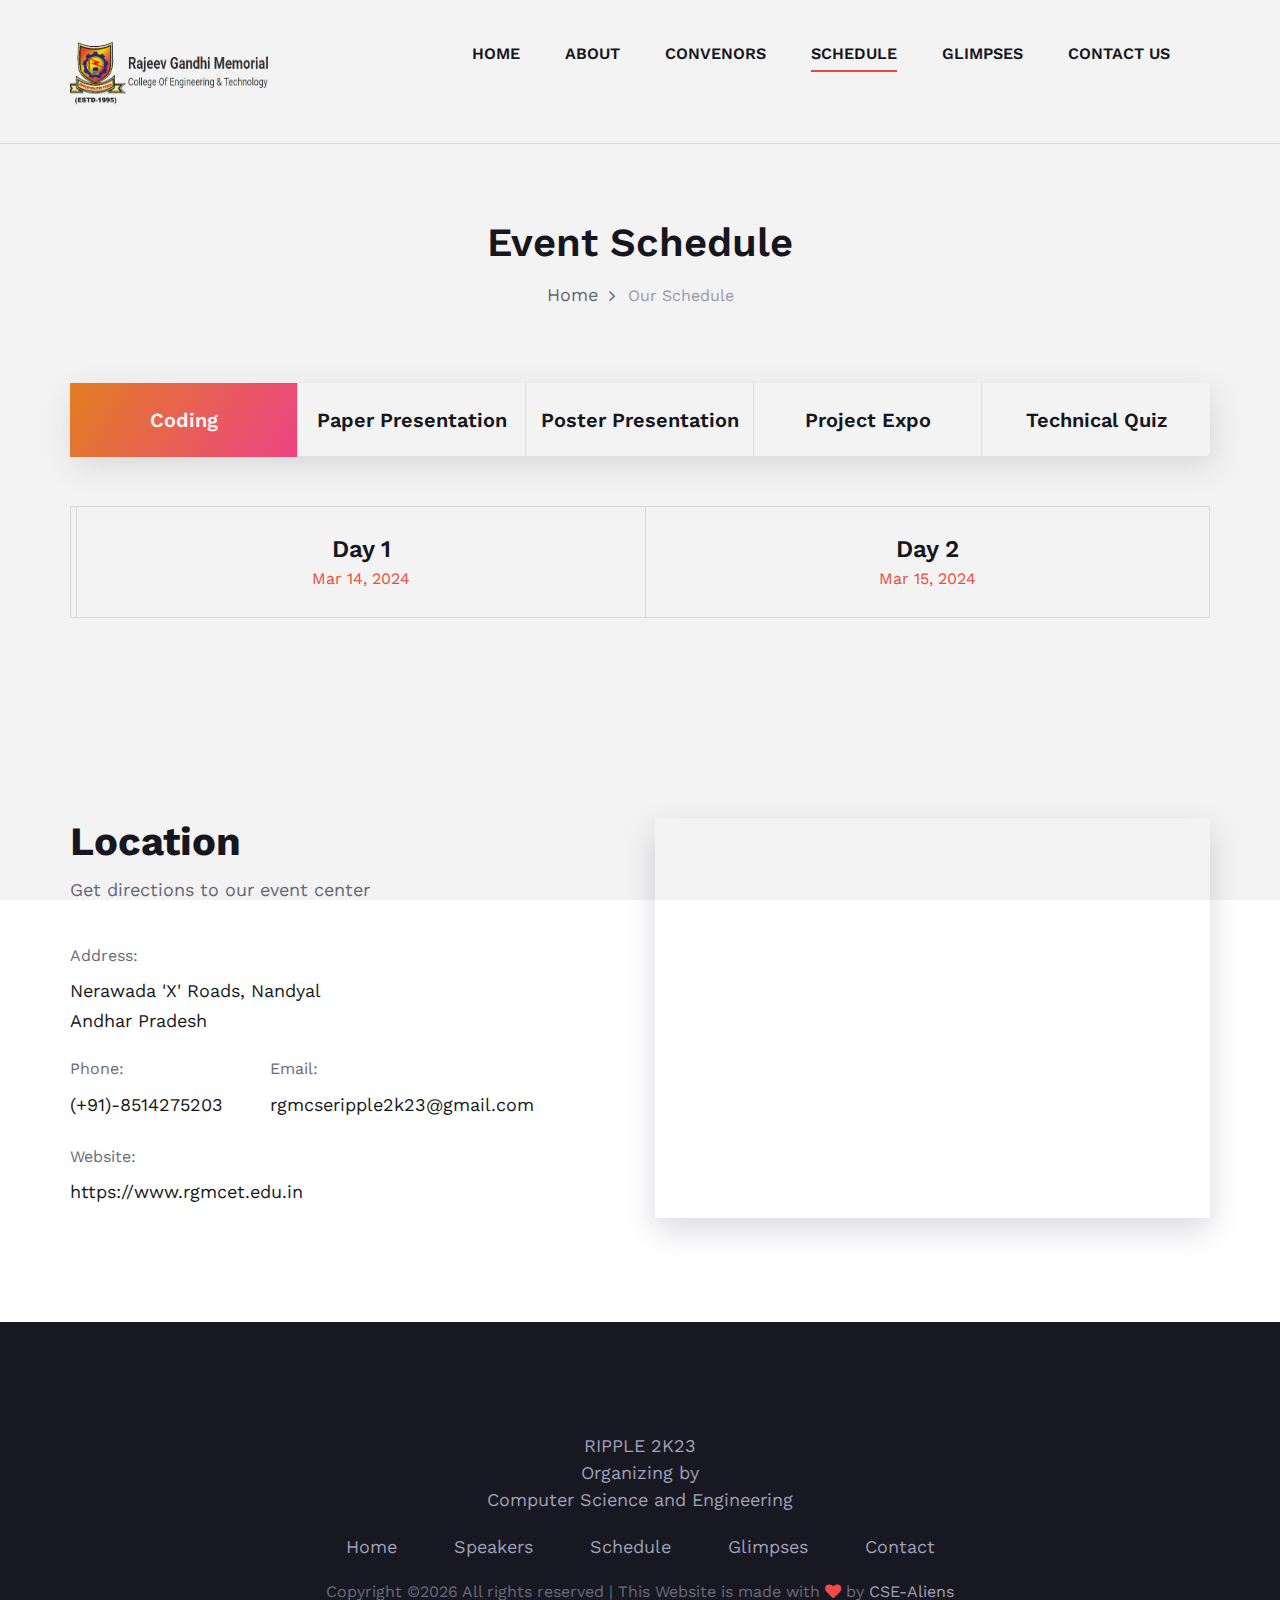
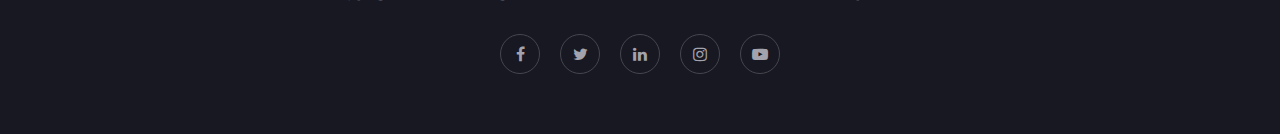
<file: frontend/schedule.html>
<!DOCTYPE html>
<html lang="zxx">

<head>
    <meta charset="UTF-8">
    <meta name="description" content="Manup Template">
    <meta name="keywords" content="Manup, unica, creative, html">
    <meta name="viewport" content="width=device-width, initial-scale=1.0">
    <meta http-equiv="X-UA-Compatible" content="ie=edge">
    <title>RGMECT Ripple 2k24</title>

    <!-- Google Font -->
    <link href="https://fonts.googleapis.com/css?family=Work+Sans:400,500,600,700,800,900&display=swap"
        rel="stylesheet">
    <link href="https://fonts.googleapis.com/css?family=Poppins:400,500,600,700&display=swap" rel="stylesheet">


    <!-- Css Styles -->
    <link rel="stylesheet" href="css/bootstrap.min.css" type="text/css">
    <link rel="stylesheet" href="css/font-awesome.min.css" type="text/css">
    <link rel="stylesheet" href="css/elegant-icons.css" type="text/css">
    <link rel="stylesheet" href="css/owl.carousel.min.css" type="text/css">
    <link rel="stylesheet" href="css/magnific-popup.css" type="text/css">
    <link rel="stylesheet" href="css/slicknav.min.css" type="text/css">
    <link rel="stylesheet" href="css/style.css" type="text/css">
</head>

<body>
    <!-- Page Preloder -->
    <div id="preloder">
        <div class="loader"></div>
    </div>

    <!-- Header Section Begin -->
    <header class="header-section header-normal">
        <div class="container">
            <div class="logo">
                <a href="../index.html">
                    <img src="img/logo.png" height="70px" width="200px" alt="">
                </a>
            </div>
            <div class="nav-menu">
                <nav class="mainmenu mobile-menu">
                    <ul>
                        <li><a href="../index.html">Home</a></li>
                        <li><a href="./about-us.html">About</a></li>
                        <li><a href="./speaker.html">Convenors</a>
                            <!-- <ul class="dropdown">
                                <li><a href="#">Jayden</a></li>
                                <li><a href="#">Sara</a></li>
                                <li><a href="#">Emma</a></li>
                                <li><a href="#">Harriet</a></li>
                            </ul> -->
                        </li>
                        <li class="active"><a href="./schedule.html">Schedule</a></li>
                        <li><a href="./blog.html">Glimpses</a></li>
                        <li><a href="./contact.html">Contact Us</a></li>
                    </ul>
                </nav>
                <!-- <a href="#" class="primary-btn top-btn"><i class="fa fa-ticket"></i> Register</a> -->
            </div>
            <div id="mobile-menu-wrap"></div>
        </div>
    </header>
    <!-- Header End -->

    <!-- Breadcrumb Section Begin -->
    <section class="breadcrumb-section">
        <div class="container">
            <div class="row">
                <div class="col-lg-12">
                    <div class="breadcrumb-text">
                        <h2>Event Schedule</h2>
                        <div class="bt-option">
                            <a href="#">Home</a>
                            <span>Our Schedule</span>
                        </div>
                    </div>
                </div>
            </div>
        </div>
    </section>
    <!-- Breadcrumb Section End -->

    <!-- Schedule Table Section Begin -->
    <section class="schedule-table-section spad">
        <div class="container">
            <div class="row">
                <div class="col-lg-12">
                    <div class="schedule-table-tab">
                        <ul class="nav nav-tabs" role="tablist">
                            <li class="nav-item">
                                <a class="nav-link active" data-toggle="tab" href="#tabs-1" role="tab">Coding</a>
                            </li>
                            <li class="nav-item">
                                <a class="nav-link" data-toggle="tab" href="#tabs-2" role="tab">Paper Presentation</a>
                            </li>
                            <li class="nav-item">
                                <a class="nav-link" data-toggle="tab" href="#tabs-3" role="tab">Poster Presentation</a>
                            </li>
                            <li class="nav-item">
                                <a class="nav-link" data-toggle="tab" href="#tabs-4" role="tab">Project Expo</a>
                            </li>
                            <li class="nav-item">
                                <a class="nav-link" data-toggle="tab" href="#tabs-5" role="tab">Technical Quiz</a>
                            </li>
                        </ul><!-- Tab panes -->
                        <div class="tab-content">
                            <div class="tab-pane active" id="tabs-1" role="tabpanel">
                                <div class="schedule-table-content">
                                    <table>
                                        <thead>
                                            <tr>
                                                <th></th>
                                                <th>
                                                    <strong>Day 1</strong>
                                                    <span>Mar 14, 2024</span>
                                                </th>
                                                <th>
                                                    <strong>Day 2</strong>
                                                    <span>Mar 15, 2024</span>
                                                </th>
                                                <!-- <th>
                                                    <strong>Day 3</strong>
                                                    <span>Mar 12, 2023</span>
                                                </th>
                                                <th>
                                                    <strong>Day 4</strong>
                                                    <span>Mar 14, 2023</span>
                                                </th> -->
                                            </tr>
                                        </thead>
                                        <tbody>
                                            <!-- <tr>
                                                <td class="event-time">10:00</td>
                                                <td class="break hover-bg">
                                                    <h5>Coffee Break</h5>
                                                </td>
                                                <td class="break hover-bg">
                                                    <h5>Coffee Break</h5>
                                                </td>
                                                <td class="break hover-bg">
                                                    <h5>Coffee Break</h5>
                                                </td>
                                                <td class="break hover-bg">
                                                    <h5>Coffee Break</h5>
                                                </td> -->
                                            <!-- </tr>
                                            <tr> -->
                                                <!-- <td class="event-time">11:00</td>
                                                <td class="hover-bg">
                                                    <h5>Talking To Life</h5>
                                                    <p><span>By</span> John Smith</p>
                                                </td>
                                                <td class="hover-bg">
                                                    <h5>Social Website</h5>
                                                    <p><span>By</span> Delia Mullins</p>
                                                </td> -->
                                                <!-- <td class="hover-bg">
                                                    <h5>Introduce Technology</h5>
                                                    <p><span>By</span> Bryan Clark</p>
                                                </td>
                                                <td class="hover-bg">
                                                    <h5>Marketing Design</h5>
                                                    <p><span>By</span> Ida Manning</p>
                                                </td> -->
                                            <!-- </tr>
                                            <tr>
                                                <td class="event-time">13:30</td>
                                                <td class="hover-bg">
                                                    <h5>Meet Up Marketing</h5>
                                                    <p><span>By</span> Mc Cage</p>
                                                </td>
                                                <td class="hover-bg">
                                                    <h5>Conect People</h5>
                                                    <p><span>By</span> James Colon</p>
                                                </td> -->
                                                <!-- <td class="hover-bg">
                                                    <h5>Maximize CEO</h5>
                                                    <p><span>By</span> Elmer Dunn</p>
                                                </td>
                                                <td class="hover-bg">
                                                    <h5>Reinventing Experiences</h5>
                                                    <p><span>By</span> Martha Fuller</p>
                                                </td> -->
                                            <!-- </tr>
                                            <tr>
                                                <td class="event-time">18:00</td>
                                                <td class="hover-bg">
                                                    <h5>Technology Future</h5>
                                                    <p><span>By</span> Thomas Munoz</p>
                                                </td>
                                                <td class="hover-bg">
                                                    <h5>Reinventing Experiences</h5>
                                                    <p><span>By</span> Mattie Hanson</p>
                                                </td> -->
                                                <!-- <td class="hover-bg">
                                                    <h5>Camping</h5>
                                                    <p><span>By</span> Rachel Arnold</p>
                                                </td>
                                                <td class="hover-bg">
                                                    <h5>Social Website</h5>
                                                    <p><span>By</span> Leonard Daniels</p>
                                                </td> -->
                                            <!-- </tr>
                                        </tbody>
                                    </table>
                                </div>
                            </div>
                            <div class="tab-pane" id="tabs-2" role="tabpanel">
                                <div class="schedule-table-content">
                                    <table>
                                        <thead>
                                            <tr>
                                                <th></th>
                                                <th>
                                                    <strong>Day 1</strong>
                                                    <span>Mar 17, 2023</span>
                                                </th>
                                                <th>
                                                    <strong>Day 2</strong>
                                                    <span>Mar 18, 2023</span>
                                                </th> -->
                                                <!-- <th>
                                                    <strong>Day 3</strong>
                                                    <span>Mar 12, 2023</span>
                                                </th>
                                                <th>
                                                    <strong>Day 4</strong>
                                                    <span>Mar 14, 2023</span>
                                                </th> -->
                                            <!-- </tr>
                                        </thead>
                                        <tbody>
                                            <tr>
                                                <td class="event-time">15:00</td>
                                                <td class="break hover-bg">
                                                    <h5>Coffee Break</h5>
                                                </td>
                                                <td class="break hover-bg">
                                                    <h5>Coffee Break</h5>
                                                </td> -->
                                                <!-- <td class="break hover-bg">
                                                    <h5>Coffee Break</h5>
                                                </td>
                                                <td class="break hover-bg">
                                                    <h5>Coffee Break</h5>
                                                </td> -->
                                            <!-- </tr>
                                            <tr>
                                                <td class="event-time">16:00</td>
                                                <td class="hover-bg">
                                                    <h5>Talking To Life</h5>
                                                    <p><span>By</span> John Smith</p>
                                                </td>
                                                <td class="hover-bg">
                                                    <h5>Social Website</h5>
                                                    <p><span>By</span> Delia Mullins</p>
                                                </td> -->
                                                <!-- <td class="hover-bg">
                                                    <h5>Introduce Technology</h5>
                                                    <p><span>By</span> Bryan Clark</p>
                                                </td>
                                                <td class="hover-bg">
                                                    <h5>Marketing Design</h5>
                                                    <p><span>By</span> Ida Manning</p>
                                                </td> -->
                                            <!-- </tr>
                                            <tr>
                                                <td class="event-time">17:30</td>
                                                <td class="hover-bg">
                                                    <h5>Meet Up Marketing</h5>
                                                    <p><span>By</span> Mc Cage</p>
                                                </td>
                                                <td class="hover-bg">
                                                    <h5>Conect People</h5>
                                                    <p><span>By</span> James Colon</p>
                                                </td> -->
                                                <!-- <td class="hover-bg">
                                                    <h5>Maximize CEO</h5>
                                                    <p><span>By</span> Elmer Dunn</p>
                                                </td>
                                                <td class="hover-bg">
                                                    <h5>Reinventing Experiences</h5>
                                                    <p><span>By</span> Martha Fuller</p>
                                                </td> -->
                                            <!-- </tr>
                                            <tr>
                                                <td class="event-time">18:00</td>
                                                <td class="hover-bg">
                                                    <h5>Technology Future</h5>
                                                    <p><span>By</span> Thomas Munoz</p>
                                                </td>
                                                <td class="hover-bg">
                                                    <h5>Reinventing Experiences</h5>
                                                    <p><span>By</span> Mattie Hanson</p>
                                                </td> -->
                                                <!-- <td class="hover-bg">
                                                    <h5>Camping</h5>
                                                    <p><span>By</span> Rachel Arnold</p>
                                                </td>
                                                <td class="hover-bg">
                                                    <h5>Social Website</h5>
                                                    <p><span>By</span> Leonard Daniels</p>
                                                </td> -->
                                            <!-- </tr>
                                        </tbody> -->
                                    </table>
                                </div>
                            </div>
                            <div class="tab-pane" id="tabs-3" role="tabpanel">
                                <div class="schedule-table-content">
                                    <table>
                                        <thead>
                                            <tr>
                                                <th></th>
                                                <th>
                                                    <strong>Day 1</strong>
                                                    <span>Mar 17, 2023</span>
                                                </th>
                                                <th>
                                                    <strong>Day 2</strong>
                                                    <span>Mar 18, 2023</span>
                                                </th>
                                                <!-- <th>
                                                    <strong>Day 3</strong>
                                                    <span>Mar 12, 2023</span>
                                                </th>
                                                <th>
                                                    <strong>Day 4</strong>
                                                    <span>Mar 14, 2023</span>
                                                </th> -->
                                            </tr>
                                        </thead>
                                        <tbody>
                                            <tr>
                                                <td class="event-time">16:00</td>
                                                <td class="break hover-bg">
                                                    <h5>Coffee Break</h5>
                                                </td>
                                                <td class="break hover-bg">
                                                    <h5>Coffee Break</h5>
                                                </td>
                                                <!-- <td class="break hover-bg">
                                                    <h5>Coffee Break</h5>
                                                </td>
                                                <td class="break hover-bg">
                                                    <h5>Coffee Break</h5>
                                                </td> -->
                                            </tr>
                                            <tr>
                                                <td class="event-time">17:00</td>
                                                <td class="hover-bg">
                                                    <h5>Talking To Life</h5>
                                                    <p><span>By</span> John Smith</p>
                                                </td>
                                                <td class="hover-bg">
                                                    <h5>Social Website</h5>
                                                    <p><span>By</span> Delia Mullins</p>
                                                </td>
                                                <!-- <td class="hover-bg">
                                                    <h5>Introduce Technology</h5>
                                                    <p><span>By</span> Bryan Clark</p>
                                                </td>
                                                <td class="hover-bg">
                                                    <h5>Marketing Design</h5>
                                                    <p><span>By</span> Ida Manning</p>
                                                </td> -->
                                            </tr>
                                            <tr>
                                                <td class="event-time">18:30</td>
                                                <td class="hover-bg">
                                                    <h5>Meet Up Marketing</h5>
                                                    <p><span>By</span> Mc Cage</p>
                                                </td>
                                                <td class="hover-bg">
                                                    <h5>Conect People</h5>
                                                    <p><span>By</span> James Colon</p>
                                                </td>
                                                <!-- <td class="hover-bg">
                                                    <h5>Maximize CEO</h5>
                                                    <p><span>By</span> Elmer Dunn</p>
                                                </td>
                                                <td class="hover-bg">
                                                    <h5>Reinventing Experiences</h5>
                                                    <p><span>By</span> Martha Fuller</p>
                                                </td> -->
                                            </tr>
                                            <tr>
                                                <td class="event-time">19:00</td>
                                                <td class="hover-bg">
                                                    <h5>Technology Future</h5>
                                                    <p><span>By</span> Thomas Munoz</p>
                                                </td>
                                                <td class="hover-bg">
                                                    <h5>Reinventing Experiences</h5>
                                                    <p><span>By</span> Mattie Hanson</p>
                                                </td>
                                                <!-- <td class="hover-bg">
                                                    <h5>Camping</h5>
                                                    <p><span>By</span> Rachel Arnold</p>
                                                </td>
                                                <td class="hover-bg">
                                                    <h5>Social Website</h5>
                                                    <p><span>By</span> Leonard Daniels</p>
                                                </td> -->
                                            </tr>
                                        </tbody>
                                    </table>
                                </div>
                            </div>
                            <div class="tab-pane" id="tabs-4" role="tabpanel">
                                <div class="schedule-table-content">
                                    <table>
                                        <thead>
                                            <tr>
                                                <th></th>
                                                <th>
                                                    <strong>Day 1</strong>
                                                    <span>Mar 17, 2023</span>
                                                </th>
                                                <th>
                                                    <strong>Day 2</strong>
                                                    <span>Mar 18, 2023</span>
                                                </th>
                                                <!-- <th>
                                                    <strong>Day 3</strong>
                                                    <span>Mar 12, 2023</span>
                                                </th>
                                                <th>
                                                    <strong>Day 4</strong>
                                                    <span>Mar 14, 2023</span>
                                                </th> -->
                                            </tr>
                                        </thead>
                                        <tbody>
                                            <tr>
                                                <td class="event-time">09:00</td>
                                                <td class="break hover-bg">
                                                    <h5>Coffee Break</h5>
                                                </td>
                                                <td class="break hover-bg">
                                                    <h5>Coffee Break</h5>
                                                </td>
                                                <!-- <td class="break hover-bg">
                                                    <h5>Coffee Break</h5>
                                                </td>
                                                <td class="break hover-bg">
                                                    <h5>Coffee Break</h5>
                                                </td> -->
                                            </tr>
                                            <tr>
                                                <td class="event-time">10:00</td>
                                                <td class="hover-bg">
                                                    <h5>Talking To Life</h5>
                                                    <p><span>By</span> John Smith</p>
                                                </td>
                                                <td class="hover-bg">
                                                    <h5>Social Website</h5>
                                                    <p><span>By</span> Delia Mullins</p>
                                                </td>
                                                <!-- <td class="hover-bg">
                                                    <h5>Introduce Technology</h5>
                                                    <p><span>By</span> Bryan Clark</p>
                                                </td>
                                                <td class="hover-bg">
                                                    <h5>Marketing Design</h5>
                                                    <p><span>By</span> Ida Manning</p>
                                                </td> -->
                                            </tr>
                                            <tr>
                                                <td class="event-time">13:30</td>
                                                <td class="hover-bg">
                                                    <h5>Meet Up Marketing</h5>
                                                    <p><span>By</span> Mc Cage</p>
                                                </td>
                                                <td class="hover-bg">
                                                    <h5>Conect People</h5>
                                                    <p><span>By</span> James Colon</p>
                                                </td>
                                                <!-- <td class="hover-bg">
                                                    <h5>Maximize CEO</h5>
                                                    <p><span>By</span> Elmer Dunn</p>
                                                </td>
                                                <td class="hover-bg">
                                                    <h5>Reinventing Experiences</h5>
                                                    <p><span>By</span> Martha Fuller</p>
                                                </td> -->
                                            </tr>
                                            <tr>
                                                <td class="event-time">14:00</td>
                                                <td class="hover-bg">
                                                    <h5>Technology Future</h5>
                                                    <p><span>By</span> Thomas Munoz</p>
                                                </td>
                                                <td class="hover-bg">
                                                    <h5>Reinventing Experiences</h5>
                                                    <p><span>By</span> Mattie Hanson</p>
                                                </td>
                                                <!-- <td class="hover-bg">
                                                    <h5>Camping</h5>
                                                    <p><span>By</span> Rachel Arnold</p>
                                                </td>
                                                <td class="hover-bg">
                                                    <h5>Social Website</h5>
                                                    <p><span>By</span> Leonard Daniels</p>
                                                </td> -->
                                            </tr>
                                        </tbody>
                                    </table>
                                </div>
                            </div>
                            <div class="tab-pane" id="tabs-5" role="tabpanel">
                                <div class="schedule-table-content">
                                    <table>
                                        <thead>
                                            <tr>
                                                <th></th>
                                                <th>
                                                    <strong>Day 1</strong>
                                                    <span>Mar 17, 2023</span>
                                                </th>
                                                <th>
                                                    <strong>Day 2</strong>
                                                    <span>Mar 18, 2023</span>
                                                </th>
                                                <!-- <th>
                                                    <strong>Day 3</strong>
                                                    <span>Mar 12, 2023</span>
                                                </th>
                                                <th>
                                                    <strong>Day 4</strong>
                                                    <span>Mar 14, 2023</span>
                                                </th> -->
                                            </tr>
                                        </thead>
                                        <tbody>
                                            <tr>
                                                <td class="event-time">20:00</td>
                                                <td class="break hover-bg">
                                                    <h5>Coffee Break</h5>
                                                </td>
                                                <td class="break hover-bg">
                                                    <h5>Coffee Break</h5>
                                                </td>
                                                <!-- <td class="break hover-bg">
                                                    <h5>Coffee Break</h5>
                                                </td>
                                                <td class="break hover-bg">
                                                    <h5>Coffee Break</h5>
                                                </td> -->
                                            </tr>
                                            <tr>
                                                <td class="event-time">22:00</td>
                                                <td class="hover-bg">
                                                    <h5>Talking To Life</h5>
                                                    <p><span>By</span> John Smith</p>
                                                </td>
                                                <td class="hover-bg">
                                                    <h5>Social Website</h5>
                                                    <p><span>By</span> Delia Mullins</p>
                                                </td>
                                                <!-- <td class="hover-bg">
                                                    <h5>Introduce Technology</h5>
                                                    <p><span>By</span> Bryan Clark</p>
                                                </td>
                                                <td class="hover-bg">
                                                    <h5>Marketing Design</h5>
                                                    <p><span>By</span> Ida Manning</p>
                                                </td> -->
                                            </tr>
                                            <tr>
                                                <td class="event-time">23:30</td>
                                                <td class="hover-bg">
                                                    <h5>Meet Up Marketing</h5>
                                                    <p><span>By</span> Mc Cage</p>
                                                </td>
                                                <td class="hover-bg">
                                                    <h5>Conect People</h5>
                                                    <p><span>By</span> James Colon</p>
                                                </td>
                                                <!-- <td class="hover-bg">
                                                    <h5>Maximize CEO</h5>
                                                    <p><span>By</span> Elmer Dunn</p>
                                                </td>
                                                <td class="hover-bg">
                                                    <h5>Reinventing Experiences</h5>
                                                    <p><span>By</span> Martha Fuller</p>
                                                </td> -->
                                            </tr>
                                            <tr>
                                                <td class="event-time">24:00</td>
                                                <td class="hover-bg">
                                                    <h5>Technology Future</h5>
                                                    <p><span>By</span> Thomas Munoz</p>
                                                </td>
                                                <td class="hover-bg">
                                                    <h5>Reinventing Experiences</h5>
                                                    <p><span>By</span> Mattie Hanson</p>
                                                </td>
                                                <!-- <td class="hover-bg">
                                                    <h5>Camping</h5>
                                                    <p><span>By</span> Rachel Arnold</p>
                                                </td>
                                                <td class="hover-bg">
                                                    <h5>Social Website</h5>
                                                    <p><span>By</span> Leonard Daniels</p>
                                                </td> -->
                                            </tr>
                                        </tbody>
                                    </table>
                                </div>
                            </div>
                        </div>
                    </div>
                </div>
            </div>
        </div>
    </section>
    <!-- Schedule Table Section End -->


    <!-- Contact Section Begin -->
    <section class="contact-section spad">
        <div class="container">
            <div class="row">
                <div class="col-lg-6">
                    <div class="section-title">
                        <h2>Location</h2>
                        <p>Get directions to our event center</p>
                    </div>
                    <div class="cs-text">
                        <div class="ct-address">
                            <span>Address:</span>
                            <p>Nerawada 'X' Roads, Nandyal <br />Andhar Pradesh</p>
                        </div>
                        <ul>
                            <li>
                                <span>Phone:</span>
                                (+91)-8514275203
                            </li>
                            <li>
                                <span>Email:</span>
                                rgmcseripple2k23@gmail.com
                            </li>
                        </ul>
                        <div class="ct-links">
                            <span>Website:</span>
                            <p>https://www.rgmcet.edu.in</p>
                        </div>
                    </div>
                </div>
                <div class="col-lg-6">
                    <div class="cs-map">
                        <iframe src="https://www.google.com/maps/embed?pb=!1m18!1m12!1m3!1d30757.044290581125!2d78.35999071598054!3d15.50429297561575!2m3!1f0!2f0!3f0!3m2!1i1024!2i768!4f13.1!3m3!1m2!1s0x3bb5b49bf7e231ed%3A0xf209159e6bde969c!2sRajeev%20Gandhi%20Memorial%20College%20of%20Engineering%20and%20Technology!5e0!3m2!1sen!2sin!4v1675921187743!5m2!1sen!2sin"  height="400" style="border:0;" allowfullscreen="" ></iframe>
                        
                    </div>
                </div>
            </div>
        </div>
    </section>
    <!-- Contact Section End -->

    <!-- Footer Section Begin -->
    <footer class="footer-section">
        <div class="container">
        
            <div class="row">
                <div class="col-lg-12">
                    <div class="footer-text">
                        <div class="ft-logo">
                            <ul>
                                <li>
                                    <a href="#" >RIPPLE 2K23 <br> Organizing by <br> Computer Science and Engineering</a>
                                </li>
                            </ul>
                        </div>
                        <ul>
                            <li><a href="../index.html">Home</a></li>
                            <li><a href="speaker.html">Speakers</a></li>
                            <li><a href="schedule.html">Schedule</a></li>
                            <li><a href="blog.html">Glimpses</a></li>
                            <li><a href="contact.html">Contact</a></li>
                        </ul>
                        <div class="copyright-text"><p><!-- Link back to CSE-Aliens can't be removed. Template is licensed under CC BY 3.0. -->
  Copyright &copy;<script>document.write(new Date().getFullYear());</script> All rights reserved | This Website is made with <i class="fa fa-heart" aria-hidden="true"></i> by <a href="developers.php" target="_blank">CSE-Aliens</a>
  <!-- Link back to CSE-Aliens can't be removed. Template is licensed under CC BY 3.0. --></p></div>
                        <div class="ft-social">
                            <a href="#"><i class="fa fa-facebook"></i></a>
                            <a href="#"><i class="fa fa-twitter"></i></a>
                            <a href="#"><i class="fa fa-linkedin"></i></a>
                            <a href="#"><i class="fa fa-instagram"></i></a>
                            <a href="#"><i class="fa fa-youtube-play"></i></a>
                        </div>
                    </div>
                </div>
            </div>
        </div>
    </footer>
    <!-- Footer Section End -->

    <!-- Js Plugins -->
    <script src="js/jquery-3.3.1.min.js"></script>
    <script src="js/bootstrap.min.js"></script>
    <script src="js/jquery.magnific-popup.min.js"></script>
    <script src="js/jquery.countdown.min.js"></script>
    <script src="js/jquery.slicknav.js"></script>
    <script src="js/owl.carousel.min.js"></script>
    <script src="js/main.js"></script>
</body>

</html>
</file>
<file: frontend/css/elegant-icons.css>
@font-face {
	font-family: 'ElegantIcons';
	src:url('../fonts/ElegantIcons.eot');
	src:url('../fonts/ElegantIcons.eot?#iefix') format('embedded-opentype'),
		url('../fonts/ElegantIcons.woff') format('woff'),
		url('../fonts/ElegantIcons.ttf') format('truetype'),
		url('../fonts/ElegantIcons.svg#ElegantIcons') format('svg');
	font-weight: normal;
	font-style: normal;
}

/* Use the following CSS code if you want to use data attributes for inserting your icons */
[data-icon]:before {
	font-family: 'ElegantIcons';
	content: attr(data-icon);
	speak: none;
	font-weight: normal;
	font-variant: normal;
	text-transform: none;
	line-height: 1;
	-webkit-font-smoothing: antialiased;
	-moz-osx-font-smoothing: grayscale;
}

/* Use the following CSS code if you want to have a class per icon */
/*
Instead of a list of all class selectors,
you can use the generic selector below, but it's slower:
[class*="your-class-prefix"] {
*/
.arrow_up, .arrow_down, .arrow_left, .arrow_right, .arrow_left-up, .arrow_right-up, .arrow_right-down, .arrow_left-down, .arrow-up-down, .arrow_up-down_alt, .arrow_left-right_alt, .arrow_left-right, .arrow_expand_alt2, .arrow_expand_alt, .arrow_condense, .arrow_expand, .arrow_move, .arrow_carrot-up, .arrow_carrot-down, .arrow_carrot-left, .arrow_carrot-right, .arrow_carrot-2up, .arrow_carrot-2down, .arrow_carrot-2left, .arrow_carrot-2right, .arrow_carrot-up_alt2, .arrow_carrot-down_alt2, .arrow_carrot-left_alt2, .arrow_carrot-right_alt2, .arrow_carrot-2up_alt2, .arrow_carrot-2down_alt2, .arrow_carrot-2left_alt2, .arrow_carrot-2right_alt2, .arrow_triangle-up, .arrow_triangle-down, .arrow_triangle-left, .arrow_triangle-right, .arrow_triangle-up_alt2, .arrow_triangle-down_alt2, .arrow_triangle-left_alt2, .arrow_triangle-right_alt2, .arrow_back, .icon_minus-06, .icon_plus, .icon_close, .icon_check, .icon_minus_alt2, .icon_plus_alt2, .icon_close_alt2, .icon_check_alt2, .icon_zoom-out_alt, .icon_zoom-in_alt, .icon_search, .icon_box-empty, .icon_box-selected, .icon_minus-box, .icon_plus-box, .icon_box-checked, .icon_circle-empty, .icon_circle-slelected, .icon_stop_alt2, .icon_stop, .icon_pause_alt2, .icon_pause, .icon_menu, .icon_menu-square_alt2, .icon_menu-circle_alt2, .icon_ul, .icon_ol, .icon_adjust-horiz, .icon_adjust-vert, .icon_document_alt, .icon_documents_alt, .icon_pencil, .icon_pencil-edit_alt, .icon_pencil-edit, .icon_folder-alt, .icon_folder-open_alt, .icon_folder-add_alt, .icon_info_alt, .icon_error-oct_alt, .icon_error-circle_alt, .icon_error-triangle_alt, .icon_question_alt2, .icon_question, .icon_comment_alt, .icon_chat_alt, .icon_vol-mute_alt, .icon_volume-low_alt, .icon_volume-high_alt, .icon_quotations, .icon_quotations_alt2, .icon_clock_alt, .icon_lock_alt, .icon_lock-open_alt, .icon_key_alt, .icon_cloud_alt, .icon_cloud-upload_alt, .icon_cloud-download_alt, .icon_image, .icon_images, .icon_lightbulb_alt, .icon_gift_alt, .icon_house_alt, .icon_genius, .icon_mobile, .icon_tablet, .icon_laptop, .icon_desktop, .icon_camera_alt, .icon_mail_alt, .icon_cone_alt, .icon_ribbon_alt, .icon_bag_alt, .icon_creditcard, .icon_cart_alt, .icon_paperclip, .icon_tag_alt, .icon_tags_alt, .icon_trash_alt, .icon_cursor_alt, .icon_mic_alt, .icon_compass_alt, .icon_pin_alt, .icon_pushpin_alt, .icon_map_alt, .icon_drawer_alt, .icon_toolbox_alt, .icon_book_alt, .icon_calendar, .icon_film, .icon_table, .icon_Contact Us_alt, .icon_headphones, .icon_lifesaver, .icon_piechart, .icon_refresh, .icon_link_alt, .icon_link, .icon_loading, .icon_blocked, .icon_archive_alt, .icon_heart_alt, .icon_star_alt, .icon_star-half_alt, .icon_star, .icon_star-half, .icon_tools, .icon_tool, .icon_cog, .icon_cogs, .arrow_up_alt, .arrow_down_alt, .arrow_left_alt, .arrow_right_alt, .arrow_left-up_alt, .arrow_right-up_alt, .arrow_right-down_alt, .arrow_left-down_alt, .arrow_condense_alt, .arrow_expand_alt3, .arrow_carrot_up_alt, .arrow_carrot-down_alt, .arrow_carrot-left_alt, .arrow_carrot-right_alt, .arrow_carrot-2up_alt, .arrow_carrot-2dwnn_alt, .arrow_carrot-2left_alt, .arrow_carrot-2right_alt, .arrow_triangle-up_alt, .arrow_triangle-down_alt, .arrow_triangle-left_alt, .arrow_triangle-right_alt, .icon_minus_alt, .icon_plus_alt, .icon_close_alt, .icon_check_alt, .icon_zoom-out, .icon_zoom-in, .icon_stop_alt, .icon_menu-square_alt, .icon_menu-circle_alt, .icon_document, .icon_documents, .icon_pencil_alt, .icon_folder, .icon_folder-open, .icon_folder-add, .icon_folder_upload, .icon_folder_download, .icon_info, .icon_error-circle, .icon_error-oct, .icon_error-triangle, .icon_question_alt, .icon_comment, .icon_chat, .icon_vol-mute, .icon_volume-low, .icon_volume-high, .icon_quotations_alt, .icon_clock, .icon_lock, .icon_lock-open, .icon_key, .icon_cloud, .icon_cloud-upload, .icon_cloud-download, .icon_lightbulb, .icon_gift, .icon_house, .icon_camera, .icon_mail, .icon_cone, .icon_ribbon, .icon_bag, .icon_cart, .icon_tag, .icon_tags, .icon_trash, .icon_cursor, .icon_mic, .icon_compass, .icon_pin, .icon_pushpin, .icon_map, .icon_drawer, .icon_toolbox, .icon_book, .icon_Contact Us, .icon_archive, .icon_heart, .icon_profile, .icon_group, .icon_grid-2x2, .icon_grid-3x3, .icon_music, .icon_pause_alt, .icon_phone, .icon_upload, .icon_download, .social_facebook, .social_twitter, .social_pinterest, .social_googleplus, .social_tumblr, .social_tumbleupon, .social_wordpress, .social_instagram, .social_dribbble, .social_vimeo, .social_linkedin, .social_rss, .social_deviantart, .social_share, .social_myspace, .social_skype, .social_youtube, .social_picassa, .social_googledrive, .social_flickr, .social_blogger, .social_spotify, .social_delicious, .social_facebook_circle, .social_twitter_circle, .social_pinterest_circle, .social_googleplus_circle, .social_tumblr_circle, .social_stumbleupon_circle, .social_wordpress_circle, .social_instagram_circle, .social_dribbble_circle, .social_vimeo_circle, .social_linkedin_circle, .social_rss_circle, .social_deviantart_circle, .social_share_circle, .social_myspace_circle, .social_skype_circle, .social_youtube_circle, .social_picassa_circle, .social_googledrive_alt2, .social_flickr_circle, .social_blogger_circle, .social_spotify_circle, .social_delicious_circle, .social_facebook_square, .social_twitter_square, .social_pinterest_square, .social_googleplus_square, .social_tumblr_square, .social_stumbleupon_square, .social_wordpress_square, .social_instagram_square, .social_dribbble_square, .social_vimeo_square, .social_linkedin_square, .social_rss_square, .social_deviantart_square, .social_share_square, .social_myspace_square, .social_skype_square, .social_youtube_square, .social_picassa_square, .social_googledrive_square, .social_flickr_square, .social_blogger_square, .social_spotify_square, .social_delicious_square, .icon_printer, .icon_calulator, .icon_building, .icon_floppy, .icon_drive, .icon_search-2, .icon_id, .icon_id-2, .icon_puzzle, .icon_like, .icon_dislike, .icon_mug, .icon_currency, .icon_wallet, .icon_pens, .icon_easel, .icon_flowchart, .icon_datareport, .icon_briefcase, .icon_shield, .icon_percent, .icon_globe, .icon_globe-2, .icon_target, .icon_hourglass, .icon_balance, .icon_rook, .icon_printer-alt, .icon_calculator_alt, .icon_building_alt, .icon_floppy_alt, .icon_drive_alt, .icon_search_alt, .icon_id_alt, .icon_id-2_alt, .icon_puzzle_alt, .icon_like_alt, .icon_dislike_alt, .icon_mug_alt, .icon_currency_alt, .icon_wallet_alt, .icon_pens_alt, .icon_easel_alt, .icon_flowchart_alt, .icon_datareport_alt, .icon_briefcase_alt, .icon_shield_alt, .icon_percent_alt, .icon_globe_alt, .icon_clipboard {
	font-family: 'ElegantIcons';
	speak: none;
	font-style: normal;
	font-weight: normal;
	font-variant: normal;
	text-transform: none;
	line-height: 1;
	-webkit-font-smoothing: antialiased;
}
.arrow_up:before {
	content: "\21";
}
.arrow_down:before {
	content: "\22";
}
.arrow_left:before {
	content: "\23";
}
.arrow_right:before {
	content: "\24";
}
.arrow_left-up:before {
	content: "\25";
}
.arrow_right-up:before {
	content: "\26";
}
.arrow_right-down:before {
	content: "\27";
}
.arrow_left-down:before {
	content: "\28";
}
.arrow-up-down:before {
	content: "\29";
}
.arrow_up-down_alt:before {
	content: "\2a";
}
.arrow_left-right_alt:before {
	content: "\2b";
}
.arrow_left-right:before {
	content: "\2c";
}
.arrow_expand_alt2:before {
	content: "\2d";
}
.arrow_expand_alt:before {
	content: "\2e";
}
.arrow_condense:before {
	content: "\2f";
}
.arrow_expand:before {
	content: "\30";
}
.arrow_move:before {
	content: "\31";
}
.arrow_carrot-up:before {
	content: "\32";
}
.arrow_carrot-down:before {
	content: "\33";
}
.arrow_carrot-left:before {
	content: "\34";
}
.arrow_carrot-right:before {
	content: "\35";
}
.arrow_carrot-2up:before {
	content: "\36";
}
.arrow_carrot-2down:before {
	content: "\37";
}
.arrow_carrot-2left:before {
	content: "\38";
}
.arrow_carrot-2right:before {
	content: "\39";
}
.arrow_carrot-up_alt2:before {
	content: "\3a";
}
.arrow_carrot-down_alt2:before {
	content: "\3b";
}
.arrow_carrot-left_alt2:before {
	content: "\3c";
}
.arrow_carrot-right_alt2:before {
	content: "\3d";
}
.arrow_carrot-2up_alt2:before {
	content: "\3e";
}
.arrow_carrot-2down_alt2:before {
	content: "\3f";
}
.arrow_carrot-2left_alt2:before {
	content: "\40";
}
.arrow_carrot-2right_alt2:before {
	content: "\41";
}
.arrow_triangle-up:before {
	content: "\42";
}
.arrow_triangle-down:before {
	content: "\43";
}
.arrow_triangle-left:before {
	content: "\44";
}
.arrow_triangle-right:before {
	content: "\45";
}
.arrow_triangle-up_alt2:before {
	content: "\46";
}
.arrow_triangle-down_alt2:before {
	content: "\47";
}
.arrow_triangle-left_alt2:before {
	content: "\48";
}
.arrow_triangle-right_alt2:before {
	content: "\49";
}
.arrow_back:before {
	content: "\4a";
}
.icon_minus-06:before {
	content: "\4b";
}
.icon_plus:before {
	content: "\4c";
}
.icon_close:before {
	content: "\4d";
}
.icon_check:before {
	content: "\4e";
}
.icon_minus_alt2:before {
	content: "\4f";
}
.icon_plus_alt2:before {
	content: "\50";
}
.icon_close_alt2:before {
	content: "\51";
}
.icon_check_alt2:before {
	content: "\52";
}
.icon_zoom-out_alt:before {
	content: "\53";
}
.icon_zoom-in_alt:before {
	content: "\54";
}
.icon_search:before {
	content: "\55";
}
.icon_box-empty:before {
	content: "\56";
}
.icon_box-selected:before {
	content: "\57";
}
.icon_minus-box:before {
	content: "\58";
}
.icon_plus-box:before {
	content: "\59";
}
.icon_box-checked:before {
	content: "\5a";
}
.icon_circle-empty:before {
	content: "\5b";
}
.icon_circle-slelected:before {
	content: "\5c";
}
.icon_stop_alt2:before {
	content: "\5d";
}
.icon_stop:before {
	content: "\5e";
}
.icon_pause_alt2:before {
	content: "\5f";
}
.icon_pause:before {
	content: "\60";
}
.icon_menu:before {
	content: "\61";
}
.icon_menu-square_alt2:before {
	content: "\62";
}
.icon_menu-circle_alt2:before {
	content: "\63";
}
.icon_ul:before {
	content: "\64";
}
.icon_ol:before {
	content: "\65";
}
.icon_adjust-horiz:before {
	content: "\66";
}
.icon_adjust-vert:before {
	content: "\67";
}
.icon_document_alt:before {
	content: "\68";
}
.icon_documents_alt:before {
	content: "\69";
}
.icon_pencil:before {
	content: "\6a";
}
.icon_pencil-edit_alt:before {
	content: "\6b";
}
.icon_pencil-edit:before {
	content: "\6c";
}
.icon_folder-alt:before {
	content: "\6d";
}
.icon_folder-open_alt:before {
	content: "\6e";
}
.icon_folder-add_alt:before {
	content: "\6f";
}
.icon_info_alt:before {
	content: "\70";
}
.icon_error-oct_alt:before {
	content: "\71";
}
.icon_error-circle_alt:before {
	content: "\72";
}
.icon_error-triangle_alt:before {
	content: "\73";
}
.icon_question_alt2:before {
	content: "\74";
}
.icon_question:before {
	content: "\75";
}
.icon_comment_alt:before {
	content: "\76";
}
.icon_chat_alt:before {
	content: "\77";
}
.icon_vol-mute_alt:before {
	content: "\78";
}
.icon_volume-low_alt:before {
	content: "\79";
}
.icon_volume-high_alt:before {
	content: "\7a";
}
.icon_quotations:before {
	content: "\7b";
}
.icon_quotations_alt2:before {
	content: "\7c";
}
.icon_clock_alt:before {
	content: "\7d";
}
.icon_lock_alt:before {
	content: "\7e";
}
.icon_lock-open_alt:before {
	content: "\e000";
}
.icon_key_alt:before {
	content: "\e001";
}
.icon_cloud_alt:before {
	content: "\e002";
}
.icon_cloud-upload_alt:before {
	content: "\e003";
}
.icon_cloud-download_alt:before {
	content: "\e004";
}
.icon_image:before {
	content: "\e005";
}
.icon_images:before {
	content: "\e006";
}
.icon_lightbulb_alt:before {
	content: "\e007";
}
.icon_gift_alt:before {
	content: "\e008";
}
.icon_house_alt:before {
	content: "\e009";
}
.icon_genius:before {
	content: "\e00a";
}
.icon_mobile:before {
	content: "\e00b";
}
.icon_tablet:before {
	content: "\e00c";
}
.icon_laptop:before {
	content: "\e00d";
}
.icon_desktop:before {
	content: "\e00e";
}
.icon_camera_alt:before {
	content: "\e00f";
}
.icon_mail_alt:before {
	content: "\e010";
}
.icon_cone_alt:before {
	content: "\e011";
}
.icon_ribbon_alt:before {
	content: "\e012";
}
.icon_bag_alt:before {
	content: "\e013";
}
.icon_creditcard:before {
	content: "\e014";
}
.icon_cart_alt:before {
	content: "\e015";
}
.icon_paperclip:before {
	content: "\e016";
}
.icon_tag_alt:before {
	content: "\e017";
}
.icon_tags_alt:before {
	content: "\e018";
}
.icon_trash_alt:before {
	content: "\e019";
}
.icon_cursor_alt:before {
	content: "\e01a";
}
.icon_mic_alt:before {
	content: "\e01b";
}
.icon_compass_alt:before {
	content: "\e01c";
}
.icon_pin_alt:before {
	content: "\e01d";
}
.icon_pushpin_alt:before {
	content: "\e01e";
}
.icon_map_alt:before {
	content: "\e01f";
}
.icon_drawer_alt:before {
	content: "\e020";
}
.icon_toolbox_alt:before {
	content: "\e021";
}
.icon_book_alt:before {
	content: "\e022";
}
.icon_calendar:before {
	content: "\e023";
}
.icon_film:before {
	content: "\e024";
}
.icon_table:before {
	content: "\e025";
}
.icon_Contact Us_alt:before {
	content: "\e026";
}
.icon_headphones:before {
	content: "\e027";
}
.icon_lifesaver:before {
	content: "\e028";
}
.icon_piechart:before {
	content: "\e029";
}
.icon_refresh:before {
	content: "\e02a";
}
.icon_link_alt:before {
	content: "\e02b";
}
.icon_link:before {
	content: "\e02c";
}
.icon_loading:before {
	content: "\e02d";
}
.icon_blocked:before {
	content: "\e02e";
}
.icon_archive_alt:before {
	content: "\e02f";
}
.icon_heart_alt:before {
	content: "\e030";
}
.icon_star_alt:before {
	content: "\e031";
}
.icon_star-half_alt:before {
	content: "\e032";
}
.icon_star:before {
	content: "\e033";
}
.icon_star-half:before {
	content: "\e034";
}
.icon_tools:before {
	content: "\e035";
}
.icon_tool:before {
	content: "\e036";
}
.icon_cog:before {
	content: "\e037";
}
.icon_cogs:before {
	content: "\e038";
}
.arrow_up_alt:before {
	content: "\e039";
}
.arrow_down_alt:before {
	content: "\e03a";
}
.arrow_left_alt:before {
	content: "\e03b";
}
.arrow_right_alt:before {
	content: "\e03c";
}
.arrow_left-up_alt:before {
	content: "\e03d";
}
.arrow_right-up_alt:before {
	content: "\e03e";
}
.arrow_right-down_alt:before {
	content: "\e03f";
}
.arrow_left-down_alt:before {
	content: "\e040";
}
.arrow_condense_alt:before {
	content: "\e041";
}
.arrow_expand_alt3:before {
	content: "\e042";
}
.arrow_carrot_up_alt:before {
	content: "\e043";
}
.arrow_carrot-down_alt:before {
	content: "\e044";
}
.arrow_carrot-left_alt:before {
	content: "\e045";
}
.arrow_carrot-right_alt:before {
	content: "\e046";
}
.arrow_carrot-2up_alt:before {
	content: "\e047";
}
.arrow_carrot-2dwnn_alt:before {
	content: "\e048";
}
.arrow_carrot-2left_alt:before {
	content: "\e049";
}
.arrow_carrot-2right_alt:before {
	content: "\e04a";
}
.arrow_triangle-up_alt:before {
	content: "\e04b";
}
.arrow_triangle-down_alt:before {
	content: "\e04c";
}
.arrow_triangle-left_alt:before {
	content: "\e04d";
}
.arrow_triangle-right_alt:before {
	content: "\e04e";
}
.icon_minus_alt:before {
	content: "\e04f";
}
.icon_plus_alt:before {
	content: "\e050";
}
.icon_close_alt:before {
	content: "\e051";
}
.icon_check_alt:before {
	content: "\e052";
}
.icon_zoom-out:before {
	content: "\e053";
}
.icon_zoom-in:before {
	content: "\e054";
}
.icon_stop_alt:before {
	content: "\e055";
}
.icon_menu-square_alt:before {
	content: "\e056";
}
.icon_menu-circle_alt:before {
	content: "\e057";
}
.icon_document:before {
	content: "\e058";
}
.icon_documents:before {
	content: "\e059";
}
.icon_pencil_alt:before {
	content: "\e05a";
}
.icon_folder:before {
	content: "\e05b";
}
.icon_folder-open:before {
	content: "\e05c";
}
.icon_folder-add:before {
	content: "\e05d";
}
.icon_folder_upload:before {
	content: "\e05e";
}
.icon_folder_download:before {
	content: "\e05f";
}
.icon_info:before {
	content: "\e060";
}
.icon_error-circle:before {
	content: "\e061";
}
.icon_error-oct:before {
	content: "\e062";
}
.icon_error-triangle:before {
	content: "\e063";
}
.icon_question_alt:before {
	content: "\e064";
}
.icon_comment:before {
	content: "\e065";
}
.icon_chat:before {
	content: "\e066";
}
.icon_vol-mute:before {
	content: "\e067";
}
.icon_volume-low:before {
	content: "\e068";
}
.icon_volume-high:before {
	content: "\e069";
}
.icon_quotations_alt:before {
	content: "\e06a";
}
.icon_clock:before {
	content: "\e06b";
}
.icon_lock:before {
	content: "\e06c";
}
.icon_lock-open:before {
	content: "\e06d";
}
.icon_key:before {
	content: "\e06e";
}
.icon_cloud:before {
	content: "\e06f";
}
.icon_cloud-upload:before {
	content: "\e070";
}
.icon_cloud-download:before {
	content: "\e071";
}
.icon_lightbulb:before {
	content: "\e072";
}
.icon_gift:before {
	content: "\e073";
}
.icon_house:before {
	content: "\e074";
}
.icon_camera:before {
	content: "\e075";
}
.icon_mail:before {
	content: "\e076";
}
.icon_cone:before {
	content: "\e077";
}
.icon_ribbon:before {
	content: "\e078";
}
.icon_bag:before {
	content: "\e079";
}
.icon_cart:before {
	content: "\e07a";
}
.icon_tag:before {
	content: "\e07b";
}
.icon_tags:before {
	content: "\e07c";
}
.icon_trash:before {
	content: "\e07d";
}
.icon_cursor:before {
	content: "\e07e";
}
.icon_mic:before {
	content: "\e07f";
}
.icon_compass:before {
	content: "\e080";
}
.icon_pin:before {
	content: "\e081";
}
.icon_pushpin:before {
	content: "\e082";
}
.icon_map:before {
	content: "\e083";
}
.icon_drawer:before {
	content: "\e084";
}
.icon_toolbox:before {
	content: "\e085";
}
.icon_book:before {
	content: "\e086";
}
.icon_Contact Us:before {
	content: "\e087";
}
.icon_archive:before {
	content: "\e088";
}
.icon_heart:before {
	content: "\e089";
}
.icon_profile:before {
	content: "\e08a";
}
.icon_group:before {
	content: "\e08b";
}
.icon_grid-2x2:before {
	content: "\e08c";
}
.icon_grid-3x3:before {
	content: "\e08d";
}
.icon_music:before {
	content: "\e08e";
}
.icon_pause_alt:before {
	content: "\e08f";
}
.icon_phone:before {
	content: "\e090";
}
.icon_upload:before {
	content: "\e091";
}
.icon_download:before {
	content: "\e092";
}
.social_facebook:before {
	content: "\e093";
}
.social_twitter:before {
	content: "\e094";
}
.social_pinterest:before {
	content: "\e095";
}
.social_googleplus:before {
	content: "\e096";
}
.social_tumblr:before {
	content: "\e097";
}
.social_tumbleupon:before {
	content: "\e098";
}
.social_wordpress:before {
	content: "\e099";
}
.social_instagram:before {
	content: "\e09a";
}
.social_dribbble:before {
	content: "\e09b";
}
.social_vimeo:before {
	content: "\e09c";
}
.social_linkedin:before {
	content: "\e09d";
}
.social_rss:before {
	content: "\e09e";
}
.social_deviantart:before {
	content: "\e09f";
}
.social_share:before {
	content: "\e0a0";
}
.social_myspace:before {
	content: "\e0a1";
}
.social_skype:before {
	content: "\e0a2";
}
.social_youtube:before {
	content: "\e0a3";
}
.social_picassa:before {
	content: "\e0a4";
}
.social_googledrive:before {
	content: "\e0a5";
}
.social_flickr:before {
	content: "\e0a6";
}
.social_blogger:before {
	content: "\e0a7";
}
.social_spotify:before {
	content: "\e0a8";
}
.social_delicious:before {
	content: "\e0a9";
}
.social_facebook_circle:before {
	content: "\e0aa";
}
.social_twitter_circle:before {
	content: "\e0ab";
}
.social_pinterest_circle:before {
	content: "\e0ac";
}
.social_googleplus_circle:before {
	content: "\e0ad";
}
.social_tumblr_circle:before {
	content: "\e0ae";
}
.social_stumbleupon_circle:before {
	content: "\e0af";
}
.social_wordpress_circle:before {
	content: "\e0b0";
}
.social_instagram_circle:before {
	content: "\e0b1";
}
.social_dribbble_circle:before {
	content: "\e0b2";
}
.social_vimeo_circle:before {
	content: "\e0b3";
}
.social_linkedin_circle:before {
	content: "\e0b4";
}
.social_rss_circle:before {
	content: "\e0b5";
}
.social_deviantart_circle:before {
	content: "\e0b6";
}
.social_share_circle:before {
	content: "\e0b7";
}
.social_myspace_circle:before {
	content: "\e0b8";
}
.social_skype_circle:before {
	content: "\e0b9";
}
.social_youtube_circle:before {
	content: "\e0ba";
}
.social_picassa_circle:before {
	content: "\e0bb";
}
.social_googledrive_alt2:before {
	content: "\e0bc";
}
.social_flickr_circle:before {
	content: "\e0bd";
}
.social_blogger_circle:before {
	content: "\e0be";
}
.social_spotify_circle:before {
	content: "\e0bf";
}
.social_delicious_circle:before {
	content: "\e0c0";
}
.social_facebook_square:before {
	content: "\e0c1";
}
.social_twitter_square:before {
	content: "\e0c2";
}
.social_pinterest_square:before {
	content: "\e0c3";
}
.social_googleplus_square:before {
	content: "\e0c4";
}
.social_tumblr_square:before {
	content: "\e0c5";
}
.social_stumbleupon_square:before {
	content: "\e0c6";
}
.social_wordpress_square:before {
	content: "\e0c7";
}
.social_instagram_square:before {
	content: "\e0c8";
}
.social_dribbble_square:before {
	content: "\e0c9";
}
.social_vimeo_square:before {
	content: "\e0ca";
}
.social_linkedin_square:before {
	content: "\e0cb";
}
.social_rss_square:before {
	content: "\e0cc";
}
.social_deviantart_square:before {
	content: "\e0cd";
}
.social_share_square:before {
	content: "\e0ce";
}
.social_myspace_square:before {
	content: "\e0cf";
}
.social_skype_square:before {
	content: "\e0d0";
}
.social_youtube_square:before {
	content: "\e0d1";
}
.social_picassa_square:before {
	content: "\e0d2";
}
.social_googledrive_square:before {
	content: "\e0d3";
}
.social_flickr_square:before {
	content: "\e0d4";
}
.social_blogger_square:before {
	content: "\e0d5";
}
.social_spotify_square:before {
	content: "\e0d6";
}
.social_delicious_square:before {
	content: "\e0d7";
}
.icon_printer:before {
	content: "\e103";
}
.icon_calulator:before {
	content: "\e0ee";
}
.icon_building:before {
	content: "\e0ef";
}
.icon_floppy:before {
	content: "\e0e8";
}
.icon_drive:before {
	content: "\e0ea";
}
.icon_search-2:before {
	content: "\e101";
}
.icon_id:before {
	content: "\e107";
}
.icon_id-2:before {
	content: "\e108";
}
.icon_puzzle:before {
	content: "\e102";
}
.icon_like:before {
	content: "\e106";
}
.icon_dislike:before {
	content: "\e0eb";
}
.icon_mug:before {
	content: "\e105";
}
.icon_currency:before {
	content: "\e0ed";
}
.icon_wallet:before {
	content: "\e100";
}
.icon_pens:before {
	content: "\e104";
}
.icon_easel:before {
	content: "\e0e9";
}
.icon_flowchart:before {
	content: "\e109";
}
.icon_datareport:before {
	content: "\e0ec";
}
.icon_briefcase:before {
	content: "\e0fe";
}
.icon_shield:before {
	content: "\e0f6";
}
.icon_percent:before {
	content: "\e0fb";
}
.icon_globe:before {
	content: "\e0e2";
}
.icon_globe-2:before {
	content: "\e0e3";
}
.icon_target:before {
	content: "\e0f5";
}
.icon_hourglass:before {
	content: "\e0e1";
}
.icon_balance:before {
	content: "\e0ff";
}
.icon_rook:before {
	content: "\e0f8";
}
.icon_printer-alt:before {
	content: "\e0fa";
}
.icon_calculator_alt:before {
	content: "\e0e7";
}
.icon_building_alt:before {
	content: "\e0fd";
}
.icon_floppy_alt:before {
	content: "\e0e4";
}
.icon_drive_alt:before {
	content: "\e0e5";
}
.icon_search_alt:before {
	content: "\e0f7";
}
.icon_id_alt:before {
	content: "\e0e0";
}
.icon_id-2_alt:before {
	content: "\e0fc";
}
.icon_puzzle_alt:before {
	content: "\e0f9";
}
.icon_like_alt:before {
	content: "\e0dd";
}
.icon_dislike_alt:before {
	content: "\e0f1";
}
.icon_mug_alt:before {
	content: "\e0dc";
}
.icon_currency_alt:before {
	content: "\e0f3";
}
.icon_wallet_alt:before {
	content: "\e0d8";
}
.icon_pens_alt:before {
	content: "\e0db";
}
.icon_easel_alt:before {
	content: "\e0f0";
}
.icon_flowchart_alt:before {
	content: "\e0df";
}
.icon_datareport_alt:before {
	content: "\e0f2";
}
.icon_briefcase_alt:before {
	content: "\e0f4";
}
.icon_shield_alt:before {
	content: "\e0d9";
}
.icon_percent_alt:before {
	content: "\e0da";
}
.icon_globe_alt:before {
	content: "\e0de";
}
.icon_clipboard:before {
	content: "\e0e6";
}


	.glyph {
		float: left;
		text-align: center;
		padding: .75em;
		margin: .4em 1.5em .75em 0;
		width: 6em;
text-shadow: none;
	}
        .glyph_big {
        font-size: 128px;
        color: #59c5dc;
        float: left;
        margin-right: 20px;
        }

        .glyph div { padding-bottom: 10px;}

	.glyph input {
		font-family: consolas, monospace;
		font-size: 12px;
		width: 100%;
		text-align: center;
		border: 0;
		box-shadow: 0 0 0 1px #ccc;
		padding: .2em;
                -moz-border-radius: 5px;
                -webkit-border-radius: 5px;
	}
	.centered {
		margin-left: auto;
		margin-right: auto;
	}
	.glyph .fs1 {
		font-size: 2em;
	}
</file>
<file: frontend/css/style.css>
/******************************************************************
  Template Name: Manup
  Description: Manup Event HTML Template
  Author: CSE-Aliens
  Author URI: http://CSE-Aliens.com
  Version: 1.0
  Created: CSE-Aliens
******************************************************************/

/*------------------------------------------------------------------
[Table of contents]

1.  Template default CSS
	1.1	Variables
	1.2	Mixins
	1.3	Flexbox
	1.4	Reset
2.  Helper Css
3.  Header Section
4.  Hero Section
5.  Home About Section
6.  Team Member Section
7.  Pricing Section
8.  Latest Blog Section
9.  Contact
10.  Footer Style

-------------------------------------------------------------------*/

/*----------------------------------------*/

/* Template default CSS
/*----------------------------------------*/

html,
body {
	height: 100%;
	font-family: "Work Sans", sans-serif;
	-webkit-font-smoothing: antialiased;
	font-smoothing: antialiased;
}

h1,
h2,
h3,
h4,
h5,
h6 {
	margin: 0;
	color: #111111;
	font-weight: 400;
	font-family: "Work Sans", sans-serif;
}

h1 {
	font-size: 70px;
}

h2 {
	font-size: 36px;
}

h3 {
	font-size: 30px;
}

h4 {
	font-size: 24px;
}

h5 {
	font-size: 18px;
}

h6 {
	font-size: 16px;
}

p {
	font-size: 16px;
	font-family: "Work Sans", sans-serif;
	color: #6a6b7c;
	font-weight: 400;
	line-height: 28px;
	margin: 0 0 15px 0;
}

img {
	max-width: 100%;
}

input:focus,
select:focus,
button:focus,
textarea:focus {
	outline: none;
}

a:hover,
a:focus {
	text-decoration: none;
	outline: none;
	color: #fff;
}

ul,
ol {
	padding: 0;
	margin: 0;
}

/*---------------------
  Helper CSS
-----------------------*/

.section-title {
	text-align: center;
	margin-bottom: 52px;
}

.section-title h2 {
	font-size: 40px;
	font-weight: 700;
	color: #171822;
	margin-bottom: 10px;
}

.section-title p {
	font-size: 18px;
	color: #6a6b7c;
	margin-bottom: 0;
}

.set-bg {
	background-repeat: no-repeat;
	background-size: cover;
	background-position: top center;
}

.spad {
	padding-top: 100px;
	padding-bottom: 100px;
}

.spad-2 {
	padding-top: 50px;
	padding-bottom: 70px;
}

.text-white h1,
.text-white h2,
.text-white h3,
.text-white h4,
.text-white h5,
.text-white h6,
.text-white p,
.text-white span,
.text-white li,
.text-white a {
	color: #fff;
}

.bg-gradient,
.bd-text .bd-tag-share .s-share a:hover,
.bh-text .play-btn,
.schedule-table-tab .nav-tabs .nav-item .nav-link.active,
.newslatter-inner .ni-form button,
.latest-item .li-tag,
.price-item .price-btn:hover,
.price-item .pi-price,
.price-item .tr-tag,
.schedule-tab .nav-tabs .nav-item .nav-link.active,
.site-btn {
	background-image: -o-linear-gradient(330deg, #ee8425 0%, #f9488b 100%), -o-linear-gradient(330deg, #ee8425 0%, #f9488b 100%);
	background-image: linear-gradient(120deg, #ee8425 0%, #f9488b 100%), linear-gradient(120deg, #ee8425 0%, #f9488b 100%);
}

/* buttons */

.primary-btn {
	display: inline-block;
	font-size: 16px;
	font-weight: 600;
	padding: 12px 40px;
	color: #ffffff;
	text-align: center;
	border-radius: 50px;
	background-image: -webkit-gradient(linear, left top, right top, from(#ee8425), to(#f9488b)), -webkit-gradient(linear, left top, right top, from(#ee8425), to(#f9488b));
	background-image: -o-linear-gradient(left, #ee8425 0%, #f9488b 100%), -o-linear-gradient(left, #ee8425 0%, #f9488b 100%);
	background-image: linear-gradient(to right, #ee8425 0%, #f9488b 100%), linear-gradient(to right, #ee8425 0%, #f9488b 100%);
}

.site-btn {
	font-size: 16px;
	color: #ffffff;
	font-weight: 600;
	border: none;
	padding: 10px 40px 12px;
	border-radius: 50px;
}

/* Preloder */

#preloder {
	position: fixed;
	width: 100%;
	height: 100%;
	top: 0;
	left: 0;
	z-index: 999999;
	background: #000;
}

.loader {
	width: 40px;
	height: 40px;
	position: absolute;
	top: 50%;
	left: 50%;
	margin-top: -13px;
	margin-left: -13px;
	border-radius: 60px;
	animation: loader 0.8s linear infinite;
	-webkit-animation: loader 0.8s linear infinite;
}

@keyframes loader {
	0% {
		-webkit-transform: rotate(0deg);
		transform: rotate(0deg);
		border: 4px solid #f44336;
		border-left-color: transparent;
	}
	50% {
		-webkit-transform: rotate(180deg);
		transform: rotate(180deg);
		border: 4px solid #673ab7;
		border-left-color: transparent;
	}
	100% {
		-webkit-transform: rotate(360deg);
		transform: rotate(360deg);
		border: 4px solid #f44336;
		border-left-color: transparent;
	}
}

@-webkit-keyframes loader {
	0% {
		-webkit-transform: rotate(0deg);
		border: 4px solid #f44336;
		border-left-color: transparent;
	}
	50% {
		-webkit-transform: rotate(180deg);
		border: 4px solid #673ab7;
		border-left-color: transparent;
	}
	100% {
		-webkit-transform: rotate(360deg);
		border: 4px solid #f44336;
		border-left-color: transparent;
	}
}

/*---------------------
  Header
-----------------------*/

.header-section {
	display: -webkit-box;
	display: -ms-flexbox;
	display: flex;
}

.header-section.header-normal {
	border-bottom: 1px solid #e5e5e5;
}

.logo {
	float: left;
	padding-top: 36px;
	padding-bottom: 37px;
}

.logo a {
	display: inline-block;
}

.nav-menu {
	float: right;
}

.nav-menu .mainmenu {
	display: inline-block;
}

.nav-menu .mainmenu ul li {
	display: inline-block;
	list-style: none;
	margin-right: 40px;
	position: relative;
}

.nav-menu .mainmenu ul li .dropdown {
	position: absolute;
	width: 180px;
	background: #ffffff;
	z-index: 99;
	left: 0;
	top: 130px;
	opacity: 0;
	visibility: hidden;
	-webkit-box-shadow: 4px 13px 30px rgba(0, 0, 0, 0.15);
	box-shadow: 4px 13px 30px rgba(0, 0, 0, 0.15);
	-webkit-transition: all 0.3s;
	-o-transition: all 0.3s;
	transition: all 0.3s;
}

.nav-menu .mainmenu ul li .dropdown li {
	display: block;
	margin-right: 0;
}

.nav-menu .mainmenu ul li .dropdown li a {
	padding: 8px 10px;
	display: block;
	-webkit-transition: all 0.3s;
	-o-transition: all 0.3s;
	transition: all 0.3s;
	text-transform: capitalize;
}

.nav-menu .mainmenu ul li .dropdown li a:hover {
	color: #f44949;
}

.nav-menu .mainmenu ul li .dropdown li a:after {
	display: none;
}

.nav-menu .mainmenu ul li.active a:after {
	opacity: 1;
}

.nav-menu .mainmenu ul li:hover>a:after {
	opacity: 1;
}

.nav-menu .mainmenu ul li:hover .dropdown {
	opacity: 1;
	visibility: visible;
	top: 100px;
}

.nav-menu .mainmenu ul li a {
	font-size: 16px;
	color: #171822;
	text-transform: uppercase;
	font-weight: 600;
	padding: 42px 0;
	position: relative;
	display: inline-block;
}

.nav-menu .mainmenu ul li a:after {
	position: absolute;
	left: 0;
	bottom: 36px;
	height: 2px;
	width: 100%;
	background: #F44949;
	content: "";
	opacity: 0;
	-webkit-transition: all 0.3s;
	-o-transition: all 0.3s;
	transition: all 0.3s;
}

.nav-menu .primary-btn.top-btn {
	margin: 27px 0;
}

.slicknav_menu {
	display: none;
}

/*---------------------
  Hero
-----------------------*/

.hero-section {
	padding-top: 55px;
	padding-bottom:55px;
}

.hero-section .hero-text {
	padding-top: 50px;
	padding-bottom:50px;
}

.hero-section .hero-text span {
	font-size: 40px;
	color: #f44949;
	text-transform: uppercase;
	letter-spacing: 2px;
}

.hero-section .hero-text h2 {
	font-size: 60px;
	color: #ffffff;
	line-height: 72px;
	font-weight: 600;
	margin-top: 24px;
	margin-bottom: 35px;
}

/*---------------------
  Conter
-----------------------*/

.counter-section {
	padding: 40px 0;
}

.counter-section .counter-text span {
	font-size: 16px;
	color: #ffffff;
}

.counter-section .counter-text h3 {
	color: #ffffff;
	font-weight: 700;
	line-height: 38px;
	margin-top: 10px;
}

.counter-section .cd-timer {
	text-align: right;
}

.counter-section .cd-timer .cd-item {
	display: inline-block;
	text-align: center;
	margin-left: 35px;
	height: 120px;
	width: 120px;
	padding-top: 32px;
	position: relative;
}

.counter-section .cd-timer .cd-item:after {
	position: absolute;
	left: 0;
	top: 0;
	width: 100%;
	height: 100%;
	border: 2px solid #ffffff;
	content: "";
	opacity: 0.1;
	border-radius: 4px;
}

.counter-section .cd-timer .cd-item:first-child {
	margin-left: 0;
}

.counter-section .cd-timer .cd-item span {
	font-size: 60px;
	color: #ffffff;
	font-weight: 600;
	line-height: 30px;
}

.counter-section .cd-timer .cd-item p {
	font-size: 18px;
	color: #ffffff;
	margin-bottom: 0;
	line-height: 30px;
}

/*---------------------
  Home About Section
-----------------------*/

.home-about-section {
	padding-bottom: 90px;
}

.ha-pic {
	-webkit-box-shadow: 0px 0px 30px rgba(11, 12, 48, 0.15);
	box-shadow: 0px 0px 30px rgba(11, 12, 48, 0.15);
	margin-right: 30px;
}

.ha-pic img {
	min-width: 100%;
	border-radius: 2px;
}

.ha-text {
	padding-top: 74px;
}

.ha-text h2 {
	color: #171822;
	font-size: 40px;
	font-weight: 700;
	margin-bottom: 32px;
}

.ha-text p {
	margin-bottom: 21px;
}

.ha-text ul {
	margin-bottom: 27px;
}

.ha-text ul li {
	list-style: none;
	font-size: 16px;
	line-height: 30px;
	color: #6a6b7c;
}

.ha-text ul li span {
	color: #f44949;
}

.ha-text .ha-btn {
	font-size: 16px;
	color: #171822;
	font-weight: 600;
	position: relative;
}

.ha-text .ha-btn:before {
	position: absolute;
	left: 0;
	bottom: -6px;
	height: 2px;
	width: 100%;
	background: #f44949;
	content: "";
}

/*---------------------
  Member Item
-----------------------*/

.team-member-section {
	overflow: hidden;
}

.member-item {
	width: 20%;
	float: left;
	height: 420px;
	position: relative;
	overflow: hidden;
}

.member-item:hover .mi-social {
	top: 0;
}

.member-item:hover .mi-text {
	left: 20px;
}

.member-item .mi-social {
	text-align: center;
	position: relative;
	top: -60px;
	-webkit-transition: all 0.3s ease-out;
	-o-transition: all 0.3s ease-out;
	transition: all 0.3s ease-out;
}

.member-item .mi-social .mi-social-inner {
	display: inline-block;
	padding: 10px 23px 8px;
	border-radius: 0 0 4px 4px;
}

.member-item .mi-social .mi-social-inner a {
	display: inline-block;
	font-size: 18px;
	color: #ffffff;
	margin-right: 10px;
}

.member-item .mi-social .mi-social-inner a:last-child {
	margin-right: 0;
}

.member-item .mi-text {
	background: #ffffff;
	padding: 16px 0 18px 25px;
	position: absolute;
	left: -500px;
	bottom: 20px;
	width: calc(100% - 40px);
	-webkit-transition: all 0.5s ease-out;
	-o-transition: all 0.5s ease-out;
	transition: all 0.5s ease-out;
}

.member-item .mi-text h5 {
	font-size: 20px;
	color: #171822;
	font-weight: 600;
	margin-bottom: 5px;
}

.member-item .mi-text span {
	font-size: 16px;
	color: #f44949;
	display: block;
}

/*---------------------
  Schedule Section
-----------------------*/

.schedule-section {
	padding-bottom: 60px;
}

.schedule-tab .nav-tabs {
	border: none;
	border-radius: 2px;
	margin-bottom: 60px;
	-webkit-box-shadow: 3px 10px 30px rgba(74, 74, 77, 0.15);
	box-shadow: 3px 10px 30px rgba(74, 74, 77, 0.15);
}

.schedule-tab .nav-tabs .nav-item {
	border-right: 1px solid #e7e7e8;
	width: 20%;
	text-align: center;
}

.schedule-tab .nav-tabs .nav-item:last-child {
	border-right: none;
}

.schedule-tab .nav-tabs .nav-item .nav-link {
	padding: 14px 0 13px 0;
	border: none;
	border-top-left-radius: 0;
	border-top-right-radius: 0;
}

.schedule-tab .nav-tabs .nav-item .nav-link.active {
	border-radius: 2px;
	border-color: #e7e7e8;
}

.schedule-tab .nav-tabs .nav-item .nav-link.active h5 {
	color: #ffffff;
}

.schedule-tab .nav-tabs .nav-item .nav-link.active p {
	color: #ffffff;
}

.schedule-tab .nav-tabs .nav-item .nav-link h5 {
	color: #171822;
	font-weight: 600;
}

.schedule-tab .nav-tabs .nav-item .nav-link p {
	margin-bottom: 0;
}

.schedule-tab .st-content {
	border: 1px solid #ebebeb;
	border-radius: 2px;
	margin-bottom: 40px;
	-webkit-transition: all 0.3s;
	-o-transition: all 0.3s;
	transition: all 0.3s;
}

.schedule-tab .st-content:hover {
	-webkit-box-shadow: 3px 12px 30px rgba(23, 24, 34, 0.05);
	box-shadow: 3px 12px 30px rgba(23, 24, 34, 0.05);
	border: 1px solid transparent;
}

.schedule-tab .st-content .sc-pic {
	text-align: center;
	padding: 30px 0;
}

.schedule-tab .st-content .sc-pic img {
	height: 120px;
	width: 120px;
	border-radius: 50%;
}

.schedule-tab .st-content .sc-text {
	padding: 58px 0;
}

.schedule-tab .st-content .sc-text h4 {
	color: #171822;
	font-weight: 600;
	margin-bottom: 10px;
}

.schedule-tab .st-content .sc-text ul li {
	list-style: none;
	display: inline-block;
	font-size: 16px;
	color: #6a6b7c;
	margin-right: 25px;
	position: relative;
}

.schedule-tab .st-content .sc-text ul li:last-child:after {
	display: none;
}

.schedule-tab .st-content .sc-text ul li:after {
	position: absolute;
	right: -18px;
	top: 0;
	content: "/";
}

.schedule-tab .st-content .sc-text ul li i {
	color: #f44949;
	font-size: 14px;
}

.schedule-tab .st-content .sc-widget {
	padding: 58px 0;
}

.schedule-tab .st-content .sc-widget li {
	list-style: none;
	font-size: 16px;
	color: #6a6b7c;
	line-height: 32px;
	position: relative;
	padding-left: 22px;
}

.schedule-tab .st-content .sc-widget li i {
	color: #f44949;
	position: absolute;
	left: 0;
	top: 7px;
}

/*---------------------
  Pricing Section
-----------------------*/

.pricing-section {
	padding-top: 90px;
	padding-bottom: 80px;
}

.pricing-section .section-title {
	margin-bottom: 88px;
}

.pricing-section .section-title h2 {
	color: #ffffff;
}

.pricing-section .section-title p {
	color: #a0a1b5;
}

.price-item {
	background: #ffffff;
	text-align: center;
	padding-top: 34px;
	padding-bottom: 18px;
	position: relative;
	border-radius: 2px;
	margin-bottom: 40px;
}

.price-item.top-rated {
	margin-top: -36px;
}

.price-item .tr-tag {
	width: 28px;
	height: 50px;
	line-height: 38px;
	-webkit-clip-path: polygon(100% 0%, 100% 100%, 50% 65%, 0% 100%, 0% 0%);
	clip-path: polygon(100% 0%, 100% 100%, 50% 65%, 0% 100%, 0% 0%);
	position: absolute;
	right: 26px;
	top: 0;
}

.price-item .tr-tag i {
	color: #ffffff;
}

.price-item h4 {
	color: #171822;
	font-weight: 700;
	text-transform: uppercase;
	margin-bottom: 26px;
}

.price-item .pi-price {
	padding-top: 16px;
	padding-bottom: 14px;
	margin-bottom: 38px;
}

.price-item .pi-price h2 {
	font-size: 60px;
	color: #ffffff;
	font-family: "Poppins", sans-serif;
	font-weight: 600;
	display: inline-block;
	position: relative;
	padding-left: 20px;
}

.price-item .pi-price h2 span {
	font-size: 30px;
	position: absolute;
	left: 0px;
	top: 9px;
}

.price-item ul li {
	list-style: none;
	font-size: 16px;
	color: #6a6b7c;
	line-height: 38px;
}

.price-item .price-btn {
	font-size: 16px;
	color: #171822;
	font-weight: 600;
	display: inline-block;
	background: #ffffff;
	padding: 10px 85px;
	border-radius: 50px;
	-webkit-box-shadow: 0px 6px 20px rgba(0, 0, 0, 0.15);
	box-shadow: 0px 6px 20px rgba(0, 0, 0, 0.15);
	position: relative;
	bottom: -39px;
	-webkit-transition: all 0.3s;
	-o-transition: all 0.3s;
	transition: all 0.3s;
}

.price-item .price-btn:hover {
	color: #ffffff;
}

.price-item .price-btn:hover span {
	color: #ffffff;
}

.price-item .price-btn span {
	color: #f44949;
	position: relative;
	top: 3px;
	-webkit-transition: all 0.3s;
	-o-transition: all 0.3s;
	transition: all 0.3s;
}

/*---------------------
  Latest Blog
-----------------------*/

.latest-blog {
	background: #f4f6f8;
	padding-bottom: 160px;
}

.latest-item {
	height: 255px;
	position: relative;
	margin-bottom: 40px;
	margin-left: 15px;
	border-radius: 2px;
	-webkit-box-shadow: 0px 0px 30px rgba(79, 84, 139, 0.15);
	box-shadow: 0px 0px 30px rgba(79, 84, 139, 0.15);
}

.latest-item.large-item {
	height: 550px;
	margin-right: 15px;
	margin-left: 0;
}

.latest-item.large-item .li-tag {
	left: 40px;
	top: 40px;
}

.latest-item.large-item .li-text {
	padding: 0 40px;
	bottom: 35px;
}

.latest-item.large-item .li-text h4 {
	margin-bottom: 17px;
}

.latest-item.large-item .li-text h4 a {
	color: #ffffff;
	font-weight: 600;
	line-height: 36px;
}

.latest-item.large-item .li-text span {
	font-size: 16px;
	color: #ffffff;
}

.latest-item.large-item .li-text span i {
	color: #f44949;
}

.latest-item .li-tag {
	font-size: 14px;
	color: #ffffff;
	display: inline-block;
	padding: 5px 18px;
	border-radius: 2px;
	position: absolute;
	left: 30px;
	top: 30px;
}

.latest-item .li-text {
	position: absolute;
	left: 0;
	bottom: 26px;
	width: 100%;
	padding: 0 30px;
}

.latest-item .li-text h5 {
	margin-bottom: 5px;
}

.latest-item .li-text h5 a {
	display: block;
	color: #ffffff;
	font-weight: 600;
	line-height: 30px;
}

.latest-item .li-text span {
	font-size: 14px;
	color: #ffffff;
}

.latest-item .li-text span i {
	color: #f44949;
}

/*---------------------
  Newslatter Section
-----------------------*/

.newslatter-section.about-newslatter .newslatter-inner {
	margin-top: 0;
}

.newslatter-inner {
	padding: 60px 70px 48px;
	overflow: hidden;
	border-radius: 2px;
	margin-top: -100px;
}

.newslatter-inner .ni-text {
	float: left;
}

.newslatter-inner .ni-text h3 {
	color: #ffffff;
	font-weight: 700;
	margin-bottom: 8px;
}

.newslatter-inner .ni-text p {
	color: #ffffff;
	margin-bottom: 0;
}

.newslatter-inner .ni-form {
	width: 400px;
	position: relative;
	float: right;
	margin-top: 12px;
}

.newslatter-inner .ni-form input {
	width: 100%;
	height: 50px;
	font-size: 16px;
	color: #a0a1b5;
	padding-left: 20px;
	background: #ffffff;
	border-radius: 50px;
	border: none;
	padding-right: 140px;
}

.newslatter-inner .ni-form input::-webkit-input-placeholder {
	color: #a0a1b5;
}

.newslatter-inner .ni-form input::-moz-placeholder {
	color: #a0a1b5;
}

.newslatter-inner .ni-form input:-ms-input-placeholder {
	color: #a0a1b5;
}

.newslatter-inner .ni-form input::-ms-input-placeholder {
	color: #a0a1b5;
}

.newslatter-inner .ni-form input::placeholder {
	color: #a0a1b5;
}

.newslatter-inner .ni-form button {
	width: 128px;
	height: 40px;
	text-align: center;
	border: none;
	color: #ffffff;
	font-size: 16px;
	font-weight: 600;
	border-radius: 50px;
	position: absolute;
	right: 5px;
	top: 5px;
}

/*---------------------
  Home Contact 
-----------------------*/

.contact-section .section-title {
	text-align: left;
	margin-bottom: 40px;
}

.cs-text .ct-address span {
	font-size: 16px;
	color: #6a6b7c;
}

.cs-text .ct-address p {
	font-size: 18px;
	color: #171822;
	line-height: 30px;
	margin-top: 8px;
}

.cs-text ul {
	margin-bottom: 22px;
}

.cs-text ul li {
	font-size: 18px;
	color: #171822;
	line-height: 36px;
	list-style-type: none;
	display: inline-block;
	margin-right: 42px;
}

.cs-text ul li:last-child {
	margin-right: 0;
}

.cs-text ul li span {
	font-size: 16px;
	color: #6a6b7c;
	display: block;
}

.cs-text .ct-links span {
	font-size: 16px;
	color: #6a6b7c;
}

.cs-text .ct-links p {
	font-size: 18px;
	color: #171822;
	line-height: 30px;
	margin-top: 8px;
}

.cs-map {
	height: 400px;
	-webkit-box-shadow: 0px 12px 30px rgba(11, 12, 48, 0.15);
	box-shadow: 0px 12px 30px rgba(11, 12, 48, 0.15);
}

.cs-map iframe {
	width: 100%;
}

/*---------------------
  Footer
-----------------------*/

.footer-section {
	background: #171822;
	padding-top: 50px;
	padding-bottom: 60px;
}

.partner-logo {
	padding-bottom: 50px;
	border-bottom: 1px solid #2f3039;
}

.partner-logo .pl-table {
	display: inline-block;
	display: table;
}

.partner-logo .pl-table .pl-tablecell {
	display: table-cell;
	vertical-align: middle;
	height: 41px;
}

.footer-text {
	text-align: center;
	padding-top: 60px;
}

.footer-text .ft-logo {
	margin-bottom: 20px;
}

.footer-text .ft-logo a {
	display: inline-block;
}

.footer-text ul {
	margin-bottom: 18px;
}

.footer-text ul li {
	list-style: none;
	display: inline-block;
	margin-right: 52px;
}

.footer-text ul li:last-child {
	margin-right: 0;
}

.footer-text ul li a {
	font-size: 18px;
	color: #a0a1b5;
	display: inline-block;
	-webkit-transition: all 0.3s;
	-o-transition: all 0.3s;
	transition: all 0.3s;
}

.footer-text ul li a:hover {
	color: #f44949;
}

.footer-text .copyright-text {
	font-size: 14px;
	color: #a0a1b5;
	margin-bottom: 28px;
}

.footer-text .copyright-text i {
	color: #f44949;
}

.footer-text .copyright-text a {
	color: #a0a1b5;
}

.footer-text .copyright-text a:hover {
	color: #f44949;
}

.footer-text .ft-social a {
	display: inline-block;
	width: 40px;
	height: 40px;
	text-align: center;
	line-height: 40px;
	font-size: 16px;
	color: #a3a3ae;
	border: 1px solid #45464e;
	border-radius: 50%;
	margin-right: 15px;
}

.footer-text .ft-social a:last-child {
	margin-right: 0;
}

/* ----------------------------------- Other Pages Styles ------------------------------- */

/*---------------------
  Breadcrumb
-----------------------*/

.breadcrumb-section {
	padding: 75px 0 75px;
}

.breadcrumb-text {
	text-align: center;
}

.breadcrumb-text h2 {
	font-size: 40px;
	color: #171822;
	font-weight: 600;
	margin-bottom: 14px;
}

.breadcrumb-text .bt-option a {
	font-size: 18px;
	color: #6a6b7c;
	display: inline-block;
	margin-right: 25px;
	position: relative;
}

.breadcrumb-text .bt-option a:after {
	position: absolute;
	right: -17px;
	top: 2px;
	content: "";
	font-family: "FontAwesome";
}

.breadcrumb-text .bt-option span {
	display: inline-block;
	color: #a0a1b5;
}

/*---------------------
  About Section
-----------------------*/

.about-section {
	padding-top: 0;
	padding-bottom: 90px;
}

.about-section .section-title {
	text-align: left;
}

.about-section .section-title h2 {
	margin-bottom: 20px;
}

.about-section .section-title p {
	font-size: 16px;
}

.about-section .section-title p.f-para {
	margin-bottom: 20px;
}

.about-pic {
	-webkit-box-shadow: 0px 0px 30px rgba(11, 12, 48, 0.15);
	box-shadow: 0px 0px 30px rgba(11, 12, 48, 0.15);
}

.about-pic img {
	min-width: 100%;
}

.about-text {
	padding-top: 20px;
}

.about-text h3 {
	color: #171822;
	font-weight: 600;
	margin-bottom: 25px;
}

.about-text p {
	margin-bottom: 20px;
}

.about-text ul li {
	font-size: 16px;
	color: #6a6b7c;
	line-height: 30px;
	list-style: none;
}

.about-text ul li span {
	color: #f44949;
}

/*---------------------
  Story Section
-----------------------*/

.story-section {
	padding-bottom: 30px;
}

.story-section .section-title {
	text-align: left;
}

.story-section .section-title h2 {
	margin-bottom: 0;
}

.story-left {
	padding-right: 40px;
}

.story-right {
	padding-left: 40px;
}

.story-item {
	margin-bottom: 28px;
}

.story-item h2 {
	color: #f44949;
	font-weight: 600;
	float: left;
	margin-right: 30px;
	line-height: 42px;
}

.story-item .si-text {
	overflow: hidden;
}

.story-item .si-text h4 {
	color: #171822;
	font-weight: 600;
	line-height: 36px;
	margin-bottom: 14px;
}

/*---------------------
  Testimonial Section
-----------------------*/

.testimonial-section {
	padding-bottom: 40px;
	overflow: hidden;
}

.testimonial-section .section-title {
	margin-bottom: 26px;
}

.testimonial-slider .col-lg-6 {
	max-width: 100%;
}

.testimonial-slider.owl-carousel .owl-stage-outer {
	padding-bottom: 60px;
	padding-top: 30px;
}

.testimonial-slider.owl-carousel .owl-nav button {
	height: 50px;
	width: 50px;
	text-align: center;
	line-height: 50px;
	font-size: 30px;
	color: #171822;
	background: #f4f6f8;
	border-radius: 50%;
	position: absolute;
	left: -66px;
	top: 50%;
	-webkit-transform: translateY(-40px);
	-ms-transform: translateY(-40px);
	transform: translateY(-40px);
	-webkit-transition: all 0.3s;
	-o-transition: all 0.3s;
	transition: all 0.3s;
}

.testimonial-slider.owl-carousel .owl-nav button:hover {
	background: -webkit-gradient(linear, left top, right top, from(#ee8425), to(#f9488b));
	background: -o-linear-gradient(left, #ee8425, #f9488b);
	background: linear-gradient(to right, #ee8425, #f9488b);
	color: #ffffff;
}

.testimonial-slider.owl-carousel .owl-nav button.owl-next {
	left: auto;
	right: -66px;
}

.testimonial-item {
	background: #ffffff;
	-webkit-box-shadow: 0px 6px 20px rgba(11, 12, 48, 0.15);
	box-shadow: 0px 6px 20px rgba(11, 12, 48, 0.15);
	border-radius: 4px;
	position: relative;
	padding: 40px 40px 15px 40px;
}

.testimonial-item .quote-pic {
	position: absolute;
	right: 50px;
	top: 50px;
}

.testimonial-item .ti-author {
	overflow: hidden;
	margin-bottom: 22px;
}

.testimonial-item .ti-author .ta-pic {
	float: left;
	margin-right: 20px;
}

.testimonial-item .ti-author .ta-pic img {
	height: 76px;
	width: 76px;
	border-radius: 50%;
}

.testimonial-item .ti-author .ta-text {
	overflow: hidden;
	padding-top: 12px;
}

.testimonial-item .ti-author .ta-text h5 {
	font-size: 20px;
	color: #171822;
	font-weight: 600;
	margin-bottom: 5px;
}

.testimonial-item .ti-author .ta-text span {
	display: block;
	color: #f44949;
}

.testimonial-item p {
	font-size: 20px;
	color: #171822;
	line-height: 32px;
	font-weight: 500;
}

/*---------------------
  Speaker Section
-----------------------*/

.speaker-section {
	padding-top: 0;
}

.speaker-item {
	margin-bottom: 50px;
}

.speaker-item .si-pic img {
	min-width: 100%;
	border-radius: 2px;
}

.speaker-item .si-text .si-title {
	margin-bottom: 28px;
}

.speaker-item .si-text .si-title h4 {
	color: #171822;
	font-weight: 600;
	margin-bottom: 13px;
}

.speaker-item .si-text .si-title span {
	color: #f44949;
	font-size: 16px;
	display: block;
}

.speaker-item .si-text .si-social {
	margin-bottom: 24px;
}

.speaker-item .si-text .si-social a {
	display: inline-block;
	font-size: 16px;
	color: #171822;
	height: 40px;
	width: 40px;
	text-align: center;
	line-height: 40px;
	background: #ebebeb;
	border-radius: 50%;
	margin-right: 5px;
}

.speaker-item .si-text .si-social a:hover {
	background: -o-linear-gradient(330deg, #ee8425, #f9488b);
	background: linear-gradient(120deg, #ee8425, #f9488b);
	color: #ffffff;
}

.speaker-item .si-text p {
	color: #707070;
	line-height: 26px;
}

.load-more {
	text-align: center;
	padding-top: 10px;
}

.load-more .primary-btn {
	padding: 12px 45px;
}

/*------------------------
  Schedule Table Section
-------------------------*/

.schedule-table-section {
	padding-top: 0;
}

.schedule-table-tab .nav-tabs {
	border: none;
	border-radius: 4px;
	margin-bottom: 50px;
	-webkit-box-shadow: 3px 10px 30px rgba(74, 74, 77, 0.15);
	box-shadow: 3px 10px 30px rgba(74, 74, 77, 0.15);
}

.schedule-table-tab .nav-tabs .nav-item {
	border-right: 1px solid #e7e7e8;
	width: 20%;
	text-align: center;
}

.schedule-table-tab .nav-tabs .nav-item:last-child {
	border-right: none;
}

.schedule-table-tab .nav-tabs .nav-item .nav-link {
	padding: 22px 0;
	border: none;
	border-top-left-radius: 0;
	border-top-right-radius: 0;
	text-align: center;
	font-size: 20px;
	font-weight: 600;
	color: #171822;
}

.schedule-table-tab .nav-tabs .nav-item .nav-link.active {
	border-color: #e7e7e8;
	color: #ffffff;
}

.schedule-table-tab .schedule-table-content table {
	width: 100%;
	text-align: center;
	border: 1px solid #e1e1e1;
}

.schedule-table-tab .schedule-table-content table thead {
	border-bottom: 1px solid #e5e5e5;
}

.schedule-table-tab .schedule-table-content table thead tr th {
	border-right: 1px solid #e5e5e5;
	padding: 24px 0 26px;
}

.schedule-table-tab .schedule-table-content table thead tr th strong {
	font-size: 24px;
	color: #171822;
	font-weight: 600;
	margin-bottom: 8px;
}

.schedule-table-tab .schedule-table-content table thead tr th span {
	color: #f5523b;
	font-size: 16px;
	display: block;
	font-weight: 400;
}

.schedule-table-tab .schedule-table-content table tbody tr {
	border-bottom: 1px solid #e5e5e5;
}

.schedule-table-tab .schedule-table-content table tbody tr td {
	border-right: 1px solid #e5e5e5;
	width: 260px;
	height: 134px;
	padding: 37px 0 36px;
}

.schedule-table-tab .schedule-table-content table tbody tr td h5 {
	color: #171822;
	font-weight: 600;
	margin-bottom: 10px;
}

.schedule-table-tab .schedule-table-content table tbody tr td p {
	color: #171822;
	margin-bottom: 0;
}

.schedule-table-tab .schedule-table-content table tbody tr td p span {
	color: #a0a1b5;
}

.schedule-table-tab .schedule-table-content table tbody tr td.event-time {
	width: 140px;
	color: #f44949;
	font-size: 24px;
	font-weight: 600;
}

.schedule-table-tab .schedule-table-content table tbody tr td.break h5 {
	margin-bottom: 0;
}

.schedule-table-tab .schedule-table-content table tbody tr td.hover-bg:hover {
	background: -o-linear-gradient(330deg, #ee8425, #f9488b);
	background: linear-gradient(120deg, #ee8425, #f9488b);
}

.schedule-table-tab .schedule-table-content table tbody tr td.hover-bg:hover h5 {
	color: #ffffff;
}

.schedule-table-tab .schedule-table-content table tbody tr td.hover-bg:hover p {
	color: #ffffff;
}

.schedule-table-tab .schedule-table-content table tbody tr td.hover-bg:hover p span {
	color: #ffffff;
}

/*---------------------
  Blog
-----------------------*/

.blog-section {
	padding-top: 0;
}

.blog-item {
	height: 277px;
	position: relative;
	border-radius: 10px;
	margin-bottom: 30px;
	-webkit-box-shadow: 0px 0px 30px rgba(11, 12, 48, 0.15);
	box-shadow: 0px 0px 30px rgba(11, 12, 48, 0.15);
}

.blog-item .bi-tag {
	font-size: 12px;
	font-weight: 600;
	color: #ffffff;
	display: inline-block;
	padding: 3px 20px 5px;
	border-radius: 2px;
	position: absolute;
	left: 20px;
	top: 20px;
}

.blog-item.large-item {
	height: 575px;
}

.blog-item.large-item .bi-tag {
	left: 30px;
	top: 30px;
}

.blog-item.large-item .bi-text {
	padding: 0 30px;
	bottom: 28px;
}

.blog-item .bi-text {
	position: absolute;
	left: 0;
	bottom: 18px;
	width: 100%;
	padding: 0 20px;
}

.blog-item .bi-text h5 {
	margin-bottom: 10px;
}

.blog-item .bi-text h5 a {
	color: #ffffff;
	line-height: 24px;
	font-weight: 600;
	display: block;
}

.blog-item .bi-text h3 {
	margin-bottom: 15px;
}

.blog-item .bi-text h3 a {
	font-size: 28px;
	color: #ffffff;
	font-weight: 600;
	line-height: 36px;
	display: block;
}

.blog-item .bi-text span {
	font-size: 14px;
	color: #ffffff;
	display: block;
}

.blog-item .bi-text span i {
	color: #f44949;
}

.load-more.blog-more {
	padding-top: 20px;
}

/*---------------------
  Blog Hero Section
-----------------------*/

.blog-hero-section {
	padding: 200px 0;
}

.bh-text {
	text-align: center;
}

.bh-text .play-btn {
	height: 70px;
	width: 70px;
	border-radius: 50%;
	display: inline-block;
	text-align: center;
	line-height: 79px;
}

.bh-text .play-btn i {
	color: #ffffff;
	font-size: 28px;
	margin-left: 6px;
}

.bh-text h2 {
	color: #ffffff;
	font-size: 60px;
	font-weight: 700;
	margin-top: 34px;
	margin-bottom: 14px;
}

.bh-text ul li {
	font-size: 14px;
	color: #ffffff;
	text-transform: uppercase;
	letter-spacing: 2px;
	list-style: none;
	display: inline-block;
	margin-right: 45px;
	position: relative;
}

.bh-text ul li:after {
	position: absolute;
	right: -22px;
	top: 4px;
	height: 14px;
	width: 1px;
	background: #6e6e6e;
	content: "";
}

.bh-text ul li:last-child {
	margin-right: 0;
}

.bh-text ul li:last-child:after {
	display: none;
}

.bh-text ul li span {
	font-size: 16px;
	text-transform: capitalize;
}

.bh-text ul li span strong {
	font-weight: 600;
}

/*---------------------
  Blog Details Section
-----------------------*/

.blog-details-section {
	padding-top: 70px;
}

.bd-text .bd-title {
	margin-bottom: 28px;
}

.bd-text .bd-quote {
	position: relative;
	padding-left: 32px;
	margin-bottom: 36px;
}

.bd-text .bd-quote:before {
	position: absolute;
	left: 0;
	top: 0;
	width: 4px;
	height: 100%;
	background: #f44949;
	content: "";
}

.bd-text .bd-quote p {
	font-size: 18px;
	color: #171822;
	font-weight: 500;
	line-height: 30px;
}

.bd-text .bd-quote span {
	font-size: 14px;
	color: #f44949;
	text-transform: uppercase;
	letter-spacing: 2px;
	font-weight: 600;
}

.bd-text .bd-quote img {
	position: absolute;
	right: 0;
	bottom: 0;
}

.bd-text .bd-more-text {
	margin-bottom: 32px;
}

.bd-text .bd-more-text.second-text {
	margin-bottom: 56px;
}

.bd-text .bd-more-text h4 {
	color: #171822;
	font-weight: 600;
	margin-bottom: 22px;
}

.bd-text .bd-more-pic {
	margin-bottom: 36px;
}

.bd-text .bd-more-pic img {
	min-width: 100%;
	border-radius: 2px;
}

.bd-text .bd-tag-share {
	overflow: hidden;
	border-top: 1px solid #e5e5e5;
	padding-top: 20px;
}

.bd-text .bd-tag-share .tag {
	float: left;
	margin-top: 7px;
}

.bd-text .bd-tag-share .tag a {
	display: inline-block;
	font-size: 14px;
	background: #ebebeb;
	color: #6a6b7c;
	padding: 2px 17px 4px;
	-webkit-transition: all 0.3s;
	-o-transition: all 0.3s;
	transition: all 0.3s;
	border-radius: 2px;
	margin-right: 6px;
	margin-bottom: 5px;
}

.bd-text .bd-tag-share .tag a:hover {
	background: #f44949;
	color: #ffffff;
}

.bd-text .bd-tag-share .s-share {
	float: right;
}

.bd-text .bd-tag-share .s-share span {
	display: inline-block;
	color: #171822;
	font-size: 16px;
	margin-right: 12px;
}

.bd-text .bd-tag-share .s-share a {
	display: inline-block;
	font-size: 16px;
	color: #171822;
	width: 40px;
	height: 40px;
	text-align: center;
	line-height: 40px;
	background: #ebebeb;
	margin-left: 11px;
	border-radius: 50%;
}

.bd-text .bd-tag-share .s-share a:hover {
	color: #ffffff;
}

/*---------------------
  Comment Section
-----------------------*/

.comment-section h3 {
	color: #171822;
	font-weight: 600;
}

.comment-form input {
	width: 100%;
	height: 46px;
	background: #f4f6f8;
	padding-left: 20px;
	padding-right: 5px;
	border: none;
	margin-bottom: 30px;
	border-radius: 2px;
	border: 1px solid transparent;
	-webkit-transition: all 0.3s;
	-o-transition: all 0.3s;
	transition: all 0.3s;
}

.comment-form input::-webkit-input-placeholder {
	color: #a0a1b5;
}

.comment-form input::-moz-placeholder {
	color: #a0a1b5;
}

.comment-form input:-ms-input-placeholder {
	color: #a0a1b5;
}

.comment-form input::-ms-input-placeholder {
	color: #a0a1b5;
}

.comment-form input::placeholder {
	color: #a0a1b5;
}

.comment-form input:focus {
	border: 1px solid #f44949;
	color: #171822;
}

.comment-form textarea {
	width: 100%;
	height: 120px;
	background: #f4f6f8;
	padding-left: 20px;
	border: none;
	padding-top: 12px;
	padding-right: 5px;
	margin-bottom: 32px;
	border-radius: 2px;
	border: 1px solid transparent;
	-webkit-transition: all 0.3s;
	-o-transition: all 0.3s;
	transition: all 0.3s;
	resize: none;
}

.comment-form textarea::-webkit-input-placeholder {
	color: #a0a1b5;
}

.comment-form textarea::-moz-placeholder {
	color: #a0a1b5;
}

.comment-form textarea:-ms-input-placeholder {
	color: #a0a1b5;
}

.comment-form textarea::-ms-input-placeholder {
	color: #a0a1b5;
}

.comment-form textarea::placeholder {
	color: #a0a1b5;
}

.comment-form textarea:focus {
	border: 1px solid #f44949;
	color: #171822;
}

/*---------------------
  Related Post Section
-----------------------*/

.related-post-section {
	background: #f4f6f8;
	padding-bottom: 70px;
	padding-top: 90px;
}

.related-post-section .blog-item {
	height: 350px;
}

.related-post-section .blog-item .bi-tag {
	left: 30px;
	top: 30px;
}

.related-post-section .blog-item .bi-text {
	padding: 0 30px;
	bottom: 28px;
}

.related-post-section .blog-item .bi-text h5 {
	margin-bottom: 10px;
}

.related-post-section .blog-item .bi-text h5 a {
	font-size: 20px;
	line-height: 30px;
}

/*---------------------
  Contact Top Content
-----------------------*/

.contact-content-section {
	overflow: hidden;
}

.cc-text {
	height: 580px;
	margin-left: -15px;
	margin-right: -15px;
	padding-top: 94px;
}

.cc-text .section-title {
	text-align: left;
	margin-bottom: 42px;
}

.cc-text .section-title h2 {
	color: #ffffff;
}

.cc-text .section-title p {
	color: #ffffff;
}

.cc-text .cs-text .ct-address span {
	color: #ffffff;
}

.cc-text .cs-text .ct-address p {
	color: #ffffff;
}

.cc-text .cs-text ul li {
	color: #ffffff;
}

.cc-text .cs-text ul li span {
	color: #ffffff;
}

.cc-text .cs-text .ct-links span {
	color: #ffffff;
}

.cc-text .cs-text .ct-links p {
	color: #ffffff;
}

.cc-map {
	height: 580px;
	margin-left: -15px;
	margin-right: -15px;
	position: relative;
}

.cc-map iframe {
	width: 100%;
}

.cc-map .map-hover {
	position: absolute;
	left: 50%;
	top: 260px;
	-webkit-transform: translateX(-132px);
	-ms-transform: translateX(-132px);
	transform: translateX(-132px);
}

.cc-map .map-hover i {
	font-size: 30px;
	color: #f44949;
	position: absolute;
	left: 50%;
	top: -55px;
	-webkit-transform: translateX(-9px);
	-ms-transform: translateX(-9px);
	transform: translateX(-9px);
}

.cc-map .map-hover .map-hover-inner {
	width: 264px;
	text-align: center;
	background: #ffffff;
	padding: 27px 0 11px;
	-webkit-box-shadow: 0px 0px 30px rgba(74, 101, 106, 0.2);
	box-shadow: 0px 0px 30px rgba(74, 101, 106, 0.2);
}

.cc-map .map-hover .map-hover-inner:after {
	position: absolute;
	left: 50%;
	top: -6px;
	width: 30px;
	height: 30px;
	background: #ffffff;
	content: "";
	-webkit-transform: translateX(-15px) rotate(45deg);
	-ms-transform: translateX(-15px) rotate(45deg);
	transform: translateX(-15px) rotate(45deg);
}

.cc-map .map-hover .map-hover-inner h5 {
	color: #171822;
	font-weight: 600;
	margin-bottom: 7px;
}

.cc-map .map-hover .map-hover-inner p {
	color: #171822;
}

/*---------------------
  Contact Form
-----------------------*/

.comment-form.contact-form input {
	margin-bottom: 25px;
}

.comment-form.contact-form textarea {
	height: 150px;
	margin-bottom: 42px;
}

/*-------------------------------- Respinsive Media Styles --------------------------------*/

@media only screen and (min-width: 1200px) {
	.container {
		max-width: 1170px;
	}
}

/* Medium Device: 1200px */

@media only screen and (min-width: 992px) and (max-width: 1199px) {
	.nav-menu .mainmenu ul li {
		margin-right: 25px;
	}
	.hero-section .hero-text {
		padding-top: 110px;
	}
	.counter-section .cd-timer .cd-item {
		margin-left: 25px;
	}
	.ha-text {
		padding-top: 0;
	}
	.member-item {
		width: 25%;
		height: 310px;
	}
	.testimonial-slider.owl-carousel .owl-nav button {
		left: -10px;
	}
	.testimonial-slider.owl-carousel .owl-nav button.owl-next {
		right: -10px;
	}
	.newslatter-inner .ni-form {
		width: 350px;
	}
	.cc-text {
		padding-top: 65px;
	}
}

@media only screen and (max-width: 991px) {
	.schedule-tab .st-content .sc-pic {
		text-align: left;
		padding: 30px 0 0;
	}
	.schedule-tab .st-content .sc-text {
		padding: 30px 0 0;
	}
	.schedule-tab .st-content .sc-widget {
		padding: 30px 0;
	}
	.schedule-tab .st-content {
		padding-left: 30px;
	}
	.price-item.top-rated {
		margin-top: 0;
	}
	.latest-item.large-item {
		height: 550px;
		margin-right: 0;
		margin-left: 0;
	}
	.latest-item {
		margin-left: 0;
	}
	.cs-map {
		margin-top: 20px;
	}
	.about-text {
		margin-top: 30px;
	}
	.story-right {
		padding-left: 0;
	}
	.newslatter-inner .ni-text {
		float: none;
	}
	.newslatter-inner .ni-form {
		float: none;
		margin-top: 30px;
	}
	.testimonial-slider.owl-carousel .owl-nav button {
		left: -10px;
	}
	.testimonial-slider.owl-carousel .owl-nav button.owl-next {
		right: -10px;
	}
	.counter-section .counter-text {
		margin-bottom: 30px;
	}
	.counter-section .cd-timer {
		text-align: left;
	}
	.speaker-item .si-text .si-title {
		padding-top: 30px;
	}
	.bd-text .bd-more-pic img {
		margin-bottom: 10px;
	}
	.cc-text {
		padding-left: 40px;
	}
	.ha-pic {
		margin-right: 0;
	}
	.hero-section .hero-text {
		margin-bottom: 20px;
	}
}

/* Tablet Device: 768px */

@media only screen and (min-width: 768px) and (max-width: 991px) {
	.nav-menu .primary-btn.top-btn {
		display: none;
	}
	.nav-menu .mainmenu ul li {
		margin-right: 20px;
	}
	.bh-text h2 {
		font-size: 45px;
	}
	.nav-menu .mainmenu ul li:last-child {
		margin-right: 0;
	}
	.hero-section .hero-text {
		margin-bottom: 20px;
	}
	.member-item {
		width: 33.33%;
	}
}

/* Large Mobile: 480px */

@media only screen and (max-width: 767px) {
	.counter-section .cd-timer .cd-item {
		margin-bottom: 10px;
	}
	.member-item {
		width: 50%;
	}
	.newslatter-inner {
		padding: 60px 50px 48px;
	}
	.newslatter-inner .ni-form {
		width: 350px;
	}
	.footer-text ul li {
		margin-right: 15px;
	}
	.schedule-table-tab .schedule-table-content {
		overflow-x: auto;
	}
	.schedule-table-tab .nav-tabs .nav-item {
		width: 33.33%;
	}
	.bd-text .bd-tag-share .tag {
		float: none;
		margin-top: 0;
		margin-bottom: 25px;
	}
	.bd-text .bd-tag-share .s-share {
		float: none;
	}
	.slicknav_menu {
		display: block;
		background: transparent;
		padding: 0;
	}
	.nav-menu .mainmenu {
		display: none;
	}
	.nav-menu .primary-btn.top-btn {
		display: none;
	}
	.slicknav_btn {
		margin: 34px 0;
		border-radius: 0;
	}
	.slicknav_nav {
		background: #222;
	}
	.slicknav_nav .slicknav_row,
	.slicknav_nav a {
		margin: 0;
		padding: 10px 20px;
		-webkit-transition: all 0.3s;
		-o-transition: all 0.3s;
		transition: all 0.3s;
	}
	.slicknav_nav ul {
		margin: 0;
	}
	.slicknav_nav a:hover {
		border-radius: 0;
		background: #f44949;
		color: #ffffff;
	}
	.slicknav_nav .slicknav_row:hover {
		border-radius: 0;
		background: #f44949;
		color: #ffffff;
	}
	.member-item .mi-text {
		left: -1000px;
	}
	.bh-text h2,
	.hero-section .hero-text h2 {
		font-size: 40px;
		line-height: normal;
	}
	.counter-section .cd-timer .cd-item {
		margin-right: 10px;
		margin-left: 0;
	}
	.counter-section .cd-timer .cd-item:last-child {
		margin-right: 0;
	}
	.testimonial-slider.owl-carousel {
		text-align: center;
	}
	.testimonial-slider.owl-carousel .owl-nav button {
		margin-top: 10px;
		position: relative;
	}
}

/* Small Mobile: 320px */

@media only screen and (max-width: 479px) {
	.bh-text h2,
	.hero-section .hero-text h2 {
		font-size: 36px;
		line-height: normal;
	}
	.newslatter-inner {
		padding: 60px 20px 48px;
	}
	.counter-section .cd-timer .cd-item {
		margin-right: 10px;
		margin-left: 0;
	}
	.schedule-tab .nav-tabs .nav-item {
		width: 33.33%;
	}
	.member-item {
		width: 100%;
	}
	.newslatter-inner .ni-form {
		width: 100%;
	}
	.newslatter-inner .ni-form button {
		width: 95px;
	}
	.newslatter-inner .ni-form input {
		padding-right: 100px;
	}
	.footer-text ul li {
		margin-bottom: 10px;
	}
	.schedule-table-tab .nav-tabs .nav-item {
		width: 50%;
	}
	.cc-text {
		padding-left: 30px;
		padding-top: 35px;
	}
	.story-item h2 {
		float: none;
		margin-bottom: 10px;
	}
	.bd-text .bd-tag-share .s-share a {
		font-size: 14px;
		height: 35px;
		width: 35px;
		line-height: 35px;
		margin-left: 5px;
	}
}
</file>
